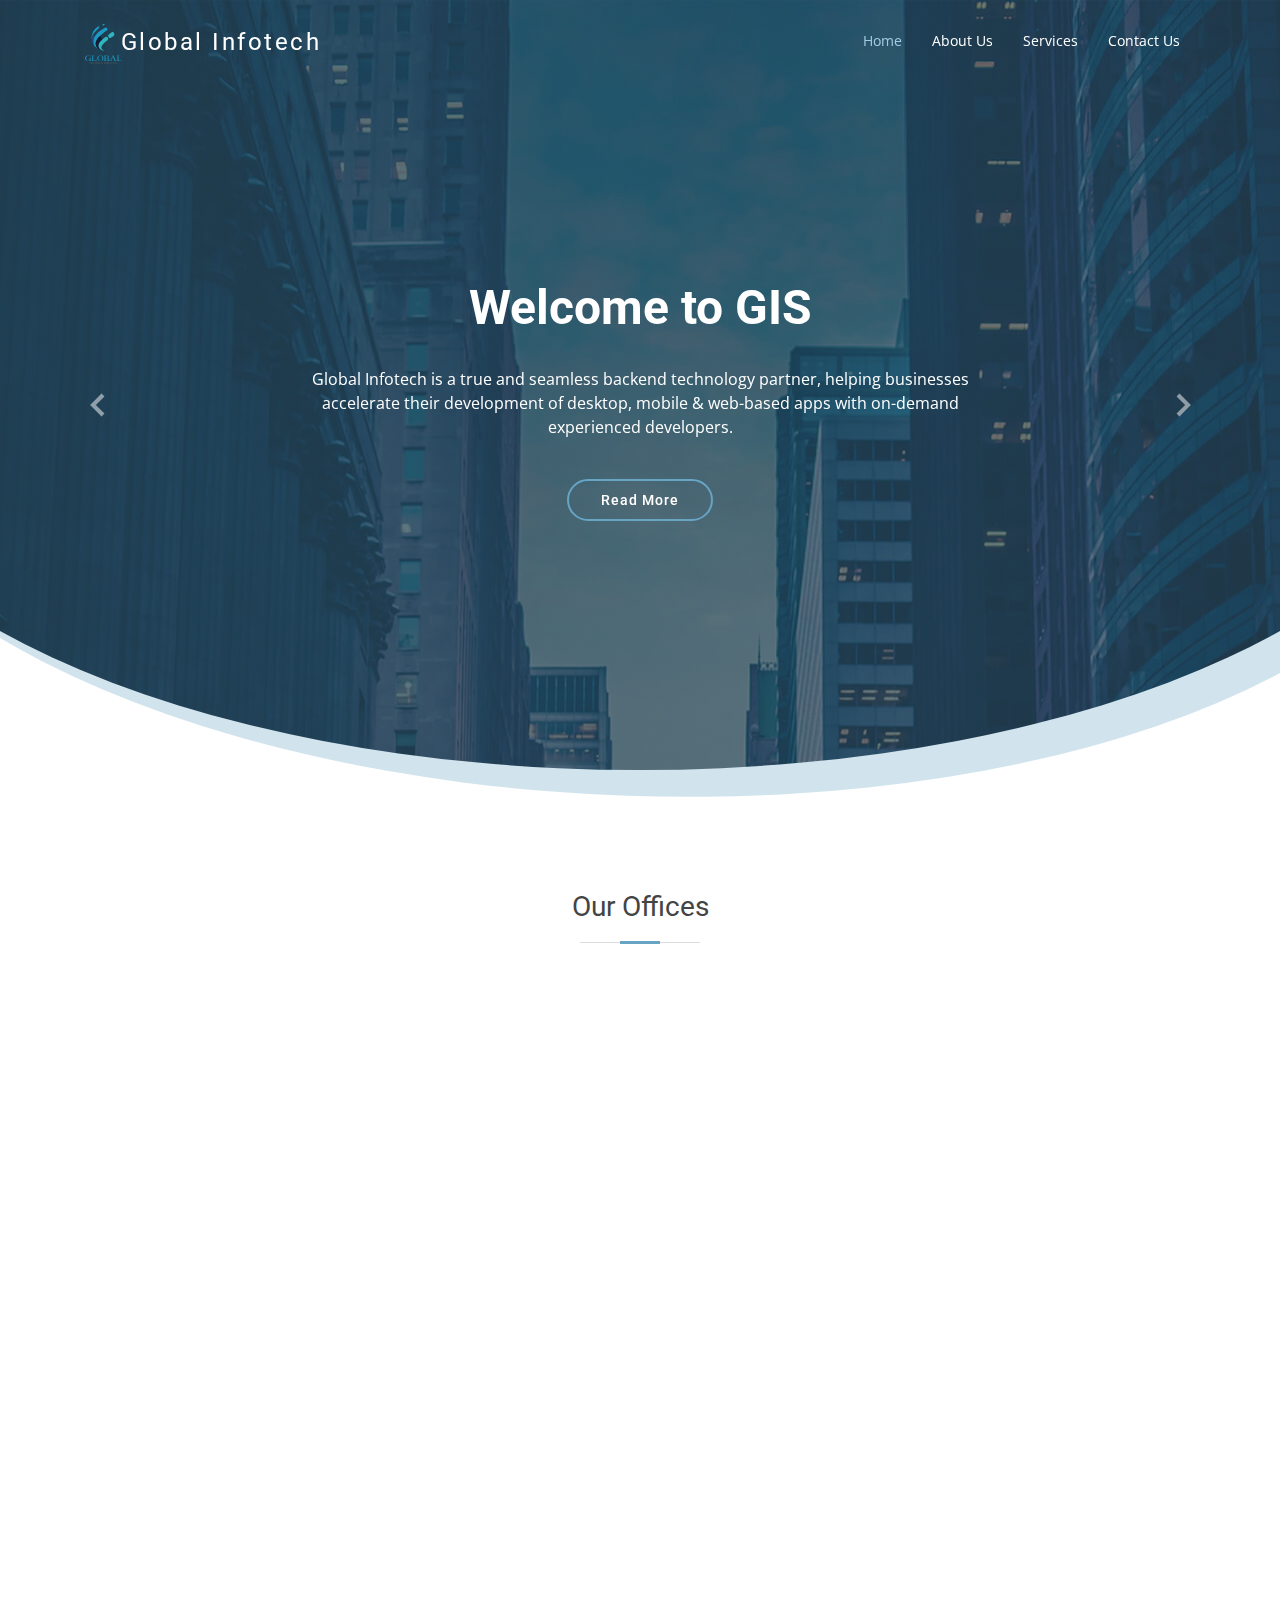
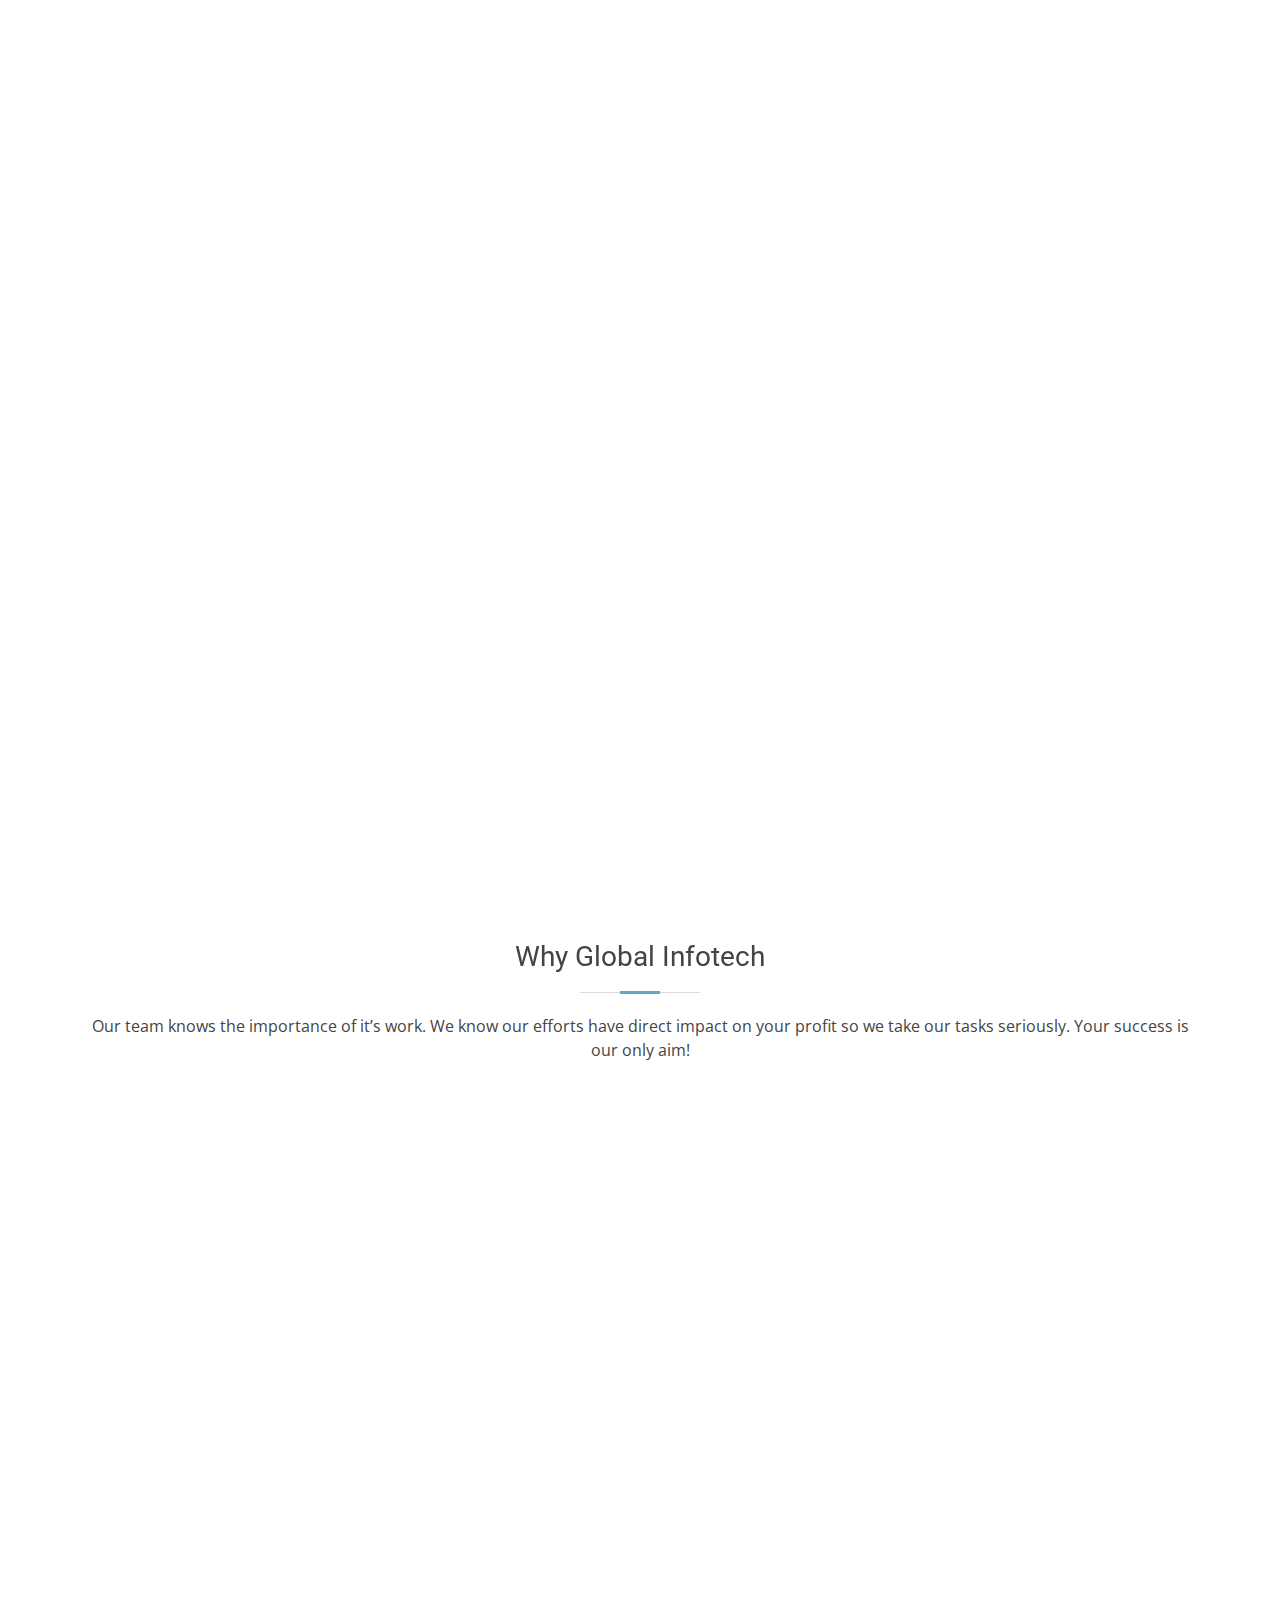
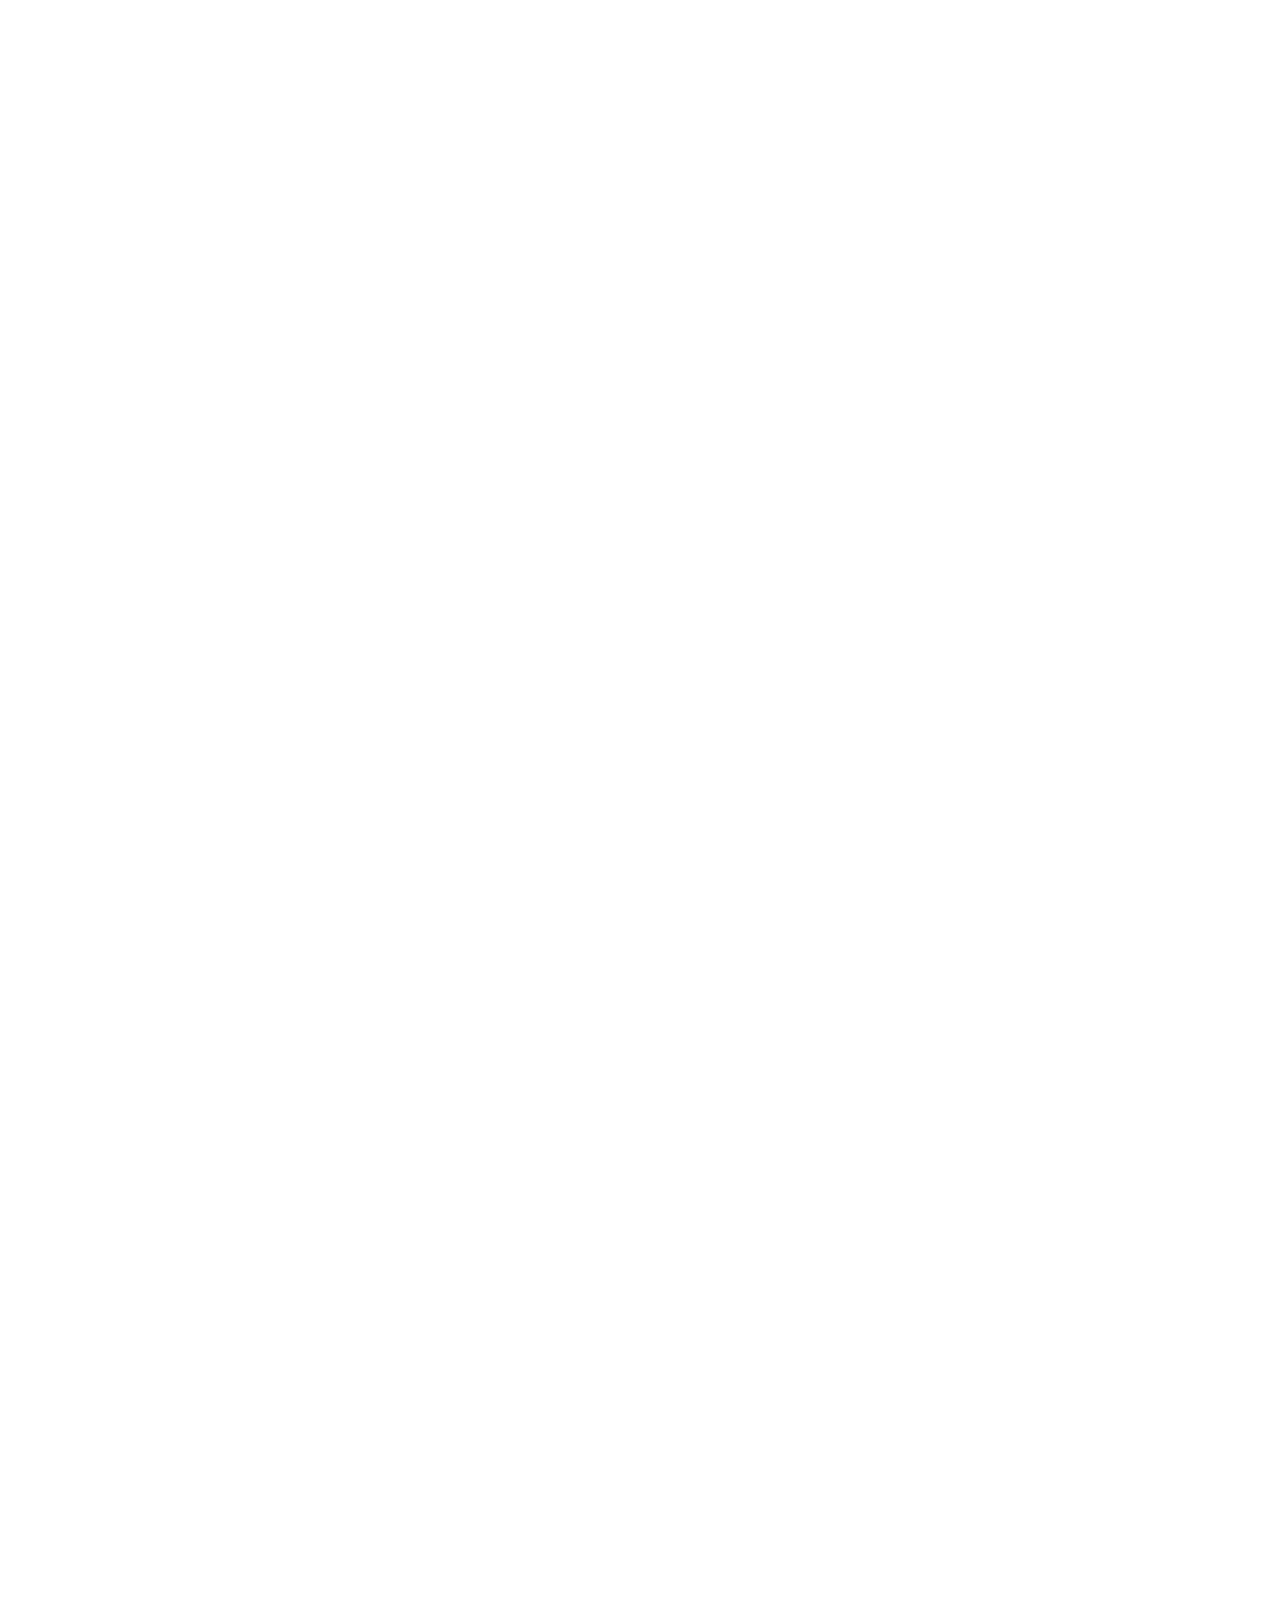
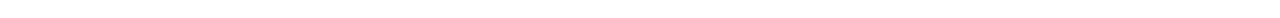
<file: index.html>
<!DOCTYPE html>
<html lang="en">

<head>
  <meta charset="utf-8">
  <meta content="width=device-width, initial-scale=1.0" name="viewport">

  <title>Global Infotech Services| Software and Appplication Specialist in Australia</title>
  <meta content="" name="descriptison">
  <meta content="" name="keywords">

  <!-- Favicons -->
  <link href="assets/img/favicon.png" rel="icon">
  <link href="assets/img/apple-touch-icon.png" rel="apple-touch-icon">

  <!-- Google Fonts -->
  <link
    href="https://fonts.googleapis.com/css?family=Open+Sans:300,300i,400,400i,600,600i,700,700i|Roboto:300,300i,400,400i,500,500i,700,700i&display=swap"
    rel="stylesheet">

  <!-- Vendor CSS Files -->
  <link href="assets/vendor/bootstrap/css/bootstrap.min.css" rel="stylesheet">
  <link href="assets/vendor/animate.css/animate.min.css" rel="stylesheet">
  <link href="assets/vendor/icofont/icofont.min.css" rel="stylesheet">
  <link href="assets/vendor/boxicons/css/boxicons.min.css" rel="stylesheet">
  <link href="assets/vendor/venobox/venobox.css" rel="stylesheet">
  <link href="assets/vendor/owl.carousel/assets/owl.carousel.min.css" rel="stylesheet">
  <link href="assets/vendor/aos/aos.css" rel="stylesheet">

  <!-- Template Main CSS File -->
  <link href="assets/css/style.css" rel="stylesheet">

  <!-- =======================================================
  * Template Name: Moderna - v2.1.0
  * Template URL: https://bootstrapmade.com/free-bootstrap-template-corporate-moderna/
  * Author: BootstrapMade.com
  * License: https://bootstrapmade.com/license/
  ======================================================== -->
</head>

<body>

  <!-- ======= Header ======= -->
  <header id="header" class="fixed-top header-transparent">
    <div class="container">

      <div class="logo float-left">
        <h1 class="text-light"><img src="assets/img/4.svg" class="img-fluid" alt=""><a href="index.html"><span>Global
              Infotech</span></a></h1>
        <!-- Uncomment below if you prefer to use an image logo -->
        <!-- <a href="index.html"><img src="assets/img/logo.png" alt="" class="img-fluid"></a>-->
      </div>

      <nav class="nav-menu float-right d-none d-lg-block">
        <ul>
          <li class="active"><a href="index.html">Home</a></li>
          <li><a href="about.html">About Us</a></li>
          <li><a href="services.html">Services</a></li>
          <!-- <li><a href="portfolio.html">Portfolio</a></li> -->
          <!-- <li><a href="team.html">Team</a></li> -->
          <!-- <li><a href="blog.html">Blog</a></li> -->
          <!-- <li class="drop-down"><a href="">Drop Down</a>
            <ul>
              <li><a href="#">Drop Down 1</a></li>
              <li class="drop-down"><a href="#">Drop Down 2</a>
                <ul>
                  <li><a href="#">Deep Drop Down 1</a></li>
                  <li><a href="#">Deep Drop Down 2</a></li>
                  <li><a href="#">Deep Drop Down 3</a></li>
                  <li><a href="#">Deep Drop Down 4</a></li>
                  <li><a href="#">Deep Drop Down 5</a></li>
                </ul>
              </li>
              <li><a href="#">Drop Down 3</a></li>
              <li><a href="#">Drop Down 4</a></li>
              <li><a href="#">Drop Down 5</a></li>
            </ul>
          </li> -->
          <li><a href="contact.html">Contact Us</a></li>
        </ul>
      </nav><!-- .nav-menu -->

    </div>
  </header><!-- End Header -->

  <!-- ======= Hero Section ======= -->
  <section id="hero" class="d-flex justify-cntent-center align-items-center">
    <div id="heroCarousel" class="container carousel carousel-fade" data-ride="carousel">

      <!-- Slide 1 -->
      <div class="carousel-item active">
        <div class="carousel-container">
          <h2 class="animate__animated animate__fadeInDown">Welcome to <span>GIS</span></h2>
          <p class="animate__animated animate__fadeInUp">Global Infotech is a true and seamless backend technology
            partner, helping businesses accelerate their development of desktop, mobile & web-based apps with on-demand
            experienced developers.</p>
          <a href="about.html" class="btn-get-started animate__animated animate__fadeInUp">Read More</a>
        </div>
      </div>

      <!-- Slide 2 -->
      <div class="carousel-item">
        <div class="carousel-container">
          <h2 class="animate__animated animate__fadeInDown">Global Infotech Australia</h2>
          <p class="animate__animated animate__fadeInUp">Global Infotech Services have offices in VIC, NSW, NT, WA and
            QLD. Global infotech started its operations in Australia in a small home office in Melbourne. Now GIS have
            100+ regular clients and five offices in Australia</p>
          <a href="about.html" class="btn-get-started animate__animated animate__fadeInUp">Read More</a>
        </div>
      </div>

      <!-- Slide 3 -->
      <div class="carousel-item">
        <div class="carousel-container">
          <h2 class="animate__animated animate__fadeInDown">Global Infotech India</h2>
          <p class="animate__animated animate__fadeInUp">Started in 2010 with a vision to be a quality one-stop
            solutions company. Today, we are proud to be a end to end trusted Software services partner for companies
            globally across North America, Australia, UK, Europe and South-East Asia. </p>
          <a href="about.html" class="btn-get-started animate__animated animate__fadeInUp">Read More</a>
        </div>
      </div>

      <a class="carousel-control-prev" href="#heroCarousel" role="button" data-slide="prev">
        <span class="carousel-control-prev-icon bx bx-chevron-left" aria-hidden="true"></span>
        <span class="sr-only">Previous</span>
      </a>

      <a class="carousel-control-next" href="#heroCarousel" role="button" data-slide="next">
        <span class="carousel-control-next-icon bx bx-chevron-right" aria-hidden="true"></span>
        <span class="sr-only">Next</span>
      </a>

    </div>
  </section><!-- End Hero -->

  <main id="main">

    <!-- ======= Services Section ======= -->
    <div class="section-title">
      <h2>Our Offices</h2>
    </div>


    <section class="services">
      <div class="container">
        <div class="row">
          <div class="col-md-6 col-lg-3 d-flex justify-content-center justify-content-lg-between" data-aos="fade-up"
            data-aos-delay="100">
            <div class="icon-box icon-box-cyan">
              <div class="icon"><i class="bx bx-buildings"></i></div>
              <h4 class="title"><a href="contact.html">Bendigo (VIC)</a></h4>
              <p>27 Killians Walk
                <br>
                Bendigo VIC 3550<br>
                Australia <br><br>
                <strong>Phone:</strong> (+61) 02 8003 4497<br>
                <strong>HQ</strong>: 1800-97-97-44<br>
              </p>
              <p class="description"></p>
            </div>
          </div>

          <div class="col-md-6 col-lg-3 d-flex justify-content-center justify-content-lg-between" data-aos="fade-up"
            data-aos-delay="100">
            <div class="icon-box icon-box-cyan">
              <div class="icon"><i class="bx bx-building"></i></div>
              <h4 class="title"><a href="contact.html">Wollongong (NSW)</a></h4>
              <p> U 119, 1 Burelli St
                <br>
                Wollongong NSW<br>
                Australia <br><br>
                <strong>Phone:</strong> (+61) 02 8003 4497<br>
                <strong>HQ</strong>: 1800-97-97-44<br>
              </p>
              <!-- <p class="description">Our team will develop strategies to optimize your website and online presence. We help you in showcasing your best content to your customers so that the content and websites generates traffic from relevant search results.</p> -->
            </div>
          </div>

          <div class="col-md-6 col-lg-3 d-flex justify-content-center justify-content-lg-between" data-aos="fade-up"
            data-aos-delay="200">
            <div class="icon-box icon-box-green">
              <div class="icon"><i class="bx bx-building"></i></div>
              <h4 class="title"><a href="contact.html">Mississauga ON-CA</a></h4>
              <p> 4310 Sherwoodtowne Blvd
                <br>
                Mississauga ON<br>
                Canada <br><br>
                <strong>Phone:</strong> +1 (647) 570 4859<br>
                <strong>HQ</strong>: 1800-97-97-44<br>
              </p>
              <!-- <p class="description">We are one of the most economic iPhone and android App developers in India. We have provided many customized mobile Apps for clients in USA, Europe and Australia. Our application support payment options as well</p> -->
            </div>
          </div>

          <div class="col-md-6 col-lg-3 d-flex justify-content-center justify-content-lg-between" data-aos="fade-up"
            data-aos-delay="200">
            <div class="icon-box icon-box-blue">
              <div class="icon"><i class="bx bx-building"></i></div>
              <h4 class="title"><a href="contact.html">Gold Coast (QLD)</a></h4>
              <p> 1707, 56 Scarborough St
                <br>
                Southport QLD<br>
                Australia <br><br>
                <strong>Phone:</strong> (+61) 02 8003 4497<br>
                <strong>HQ</strong>: 1800-97-97-44<br>
              </p>
              <!-- <p class="description">We have worked on various Graphic & UI Design Projects for many companies, institutions, agencies, or Individuals. Graphically, we propose to embody and give life to your brand by carefully working on your visual identity </p> -->
            </div>
          </div>
          <div class="col-md-6 col-lg-3 d-flex justify-content-center justify-content-lg-betweenh" data-aos="fade-up"
            data-aos-delay="200">
            <div class="icon-box icon-box-blue">
              <div class="icon"><i class="bx bx-building"></i></div>
              <h4 class="title"><a href="contact.html">Perth (WA)</a></h4>
              <p> 10/76 Canning Hwy
                <br>
                Victoria Park WA<br>
                Australia <br><br>
                <strong>Phone:</strong> (+61) 02 8003 4497<br>
                <strong>HQ</strong>: 1800-97-97-44<br>
              </p>
              <!-- <p class="description">We are one of the most economic iPhone and android App developers in India. We have provided many customized mobile Apps for clients in USA, Europe and Australia. Our application support payment options as well</p> -->
            </div>
          </div>
          <div class="col-md-6 col-lg-3 d-flex justify-content-center justify-content-lg-between" data-aos="fade-up"
            data-aos-delay="200">
            <div class="icon-box icon-box-green">
              <div class="icon"><i class="bx bx-building"></i></div>
              <h4 class="title"><a href="contact.html">Newcastle (NSW)</a></h4>
              <p> U 2, 97 Hannell St
                <br>
                Wickham NSW<br>
                Australia <br><br>
                <strong>Phone:</strong>(+61) 02 8003 4497 <br>
                <strong>HQ</strong>: 1800-97-97-44<br>
              </p>
              <!-- <p class="description">We are one of the most economic iPhone and android App developers in India. We have provided many customized mobile Apps for clients in USA, Europe and Australia. Our application support payment options as well</p> -->
            </div>
          </div>
          <div class="col-md-6 col-lg-3 d-flex justify-content-center justify-content-lg-between" data-aos="fade-up"
            data-aos-delay="200">
            <div class="icon-box icon-box-pink">
              <div class="icon"><i class="bx bx-building"></i></div>
              <h4 class="title"><a href="contact.html">Berri (SA)</a></h4>
              <p> U 2/3, 12 Denny St
                <br>
                Berri SA<br>
                Australia <br><br>
                <strong>Phone:</strong>(+61) 02 8003 4497 <br>
                <strong>HQ</strong>: 1800-97-97-44<br>
              </p>

              <!-- <p class="description">We have worked on various Graphic & UI Design Projects for many companies, institutions, agencies, or Individuals. Graphically, we propose to embody and give life to your brand by carefully working on your visual identity </p> -->
            </div>
          </div>

          <div class="col-md-6 col-lg-3 d-flex justify-content-center justify-content-lg-between" data-aos="fade-up"
            data-aos-delay="200">
            <div class="icon-box icon-box-cyan">
              <div class="icon"><i class="bx bx-world"></i></div>
              <h4 class="title"><a href="contact.html">Yamunanagar (IND)</a></h4>
              <p> Level 1,159, Santpura Rd
                <br>
                Yamunanagar HR<br>
                India <br><br>
                <strong>Phone:</strong>01732-357651<br>
                <strong>HQ</strong>: 1800-97-97-44<br>
              </p>
              <!-- <p class="description">We have worked on various Graphic & UI Design Projects for many companies, institutions, agencies, or Individuals. Graphically, we propose to embody and give life to your brand by carefully working on your visual identity </p> -->
            </div>
          </div>



        </div>
      </div>
    </section><!-- End Services Section -->

    <!-- ======= Why Us Section ======= -->
    <section class="why-us section-bg" data-aos="fade-up" date-aos-delay="200">
      <div class="container">

        <div class="row">
          <div class="col-lg-6 video-box">
            <img src="assets/img/why-us.jpg" class="img-fluid" alt="">
            <!-- <a href="https://www.youtube.com/watch?v=jDDaplaOz7Q" class="venobox play-btn mb-4" data-vbtype="video" data-autoplay="true"></a> -->
          </div>

          <div class="col-lg-6 d-flex flex-column justify-content-center p-5">

            <div class="icon-box">
              <div class="icon"><i class="bx bx-fingerprint"></i></div>
              <h4 class="title"><a href="contact.html">DEDICATED 24X7 TEAM SUPPORT</a></h4>
              <p class="description">If you need day-night support for your product or have to cater to a cross
                geographic customer base across multiple timezones, you may hire our 24X7 team dedicatedly or opt for
                shared resources to reduce the costing. </p>
            </div>

            <div class="icon-box">
              <div class="icon"><i class="bx bx-gift"></i></div>
              <h4 class="title"><a href="services.html">FIXED TIME / FIXED COST MODEL</a></h4>
              <p class="description">We nurture your project as our own with clearly defined Milestones. Right from able
                design decisions, everything is managed inhouse and delivered client ready on the scheduled Timelines.
              </p>
            </div>

          </div>
        </div>

      </div>
    </section><!-- End Why Us Section -->

    <!-- ======= Features Section ======= -->
    <section class="features">
      <div class="container">

        <div class="section-title">
          <h2>Why Global Infotech </h2>
          <p>Our team knows the importance of it’s work. We know our efforts have direct impact on your profit so we
            take our tasks seriously. Your success is our only aim!

          </p>
        </div>

        <div class="row" data-aos="fade-up">
          <div class="col-md-5">
            <img src="assets/img/features-3.svg" class="img-fluid" alt="">
          </div>
          <div class="col-md-7 pt-5">
            <h3>Agile Management Method</h3>
            <p class="font-italic">It’s no secret that the Agile process is fast becoming the preferred way to manage
              projects. We use this method so that our team and clients can provide feedback as the project
              evolves—without holding the project up (because the feedback is part of the process).</p>
            <ul>
              <li><i class="icofont-check"></i>This fast and flexible process increases productivity.</li>
              <li><i class="icofont-check"></i> Agile helps teams and individuals effectively prioritize work and
                features.</li>
              <li><i class="icofont-check"></i> Empowers project teams to work creatively and effectively.</li>
            </ul>
          </div>
        </div>


        <div class="row" data-aos="fade-up">
          <div class="col-md-5 order-1 order-md-2">
            <img src="assets/img/features-2.svg" class="img-fluid" alt="">
          </div>
          <div class="col-md-7 pt-5 order-2 order-md-1">
            <h3>Market Research</h3>
            <p class="font-italic">
              We appreciate that every client and study is unique, but it helps to know that we’re familiar with your
              markets. Unlike some agencies, that means we can “hit the ground running” with potential solutions right
              away, without having to be briefed on the basics of your industry. Enterprise technology decisions are
              often complex, long-term purchase processes with many stakeholders influencing and shaping them. We can
              help you to better understand the purchasing unit, the decision-makers and influencers to optimize your
              sales and marketing efforts.
            </p>
            <!-- <p>
              Ullamco laboris nisi ut aliquip ex ea commodo consequat. Duis aute irure dolor in reprehenderit in voluptate
              velit esse cillum dolore eu fugiat nulla pariatur. Excepteur sint occaecat cupidatat non proident, sunt in
              culpa qui officia deserunt mollit anim id est laborum
            </p> -->
          </div>
        </div>
        <div class="row" data-aos="fade-up">
          <div class="col-md-5">
            <img src="assets/img/features-1.svg" class="img-fluid" alt="">
          </div>
          <div class="col-md-7 pt-4">
            <h3>Staff Augmentation</h3>
            <p class="font-italic">
              We have our expert team members who have been dedicatedly working on client products for several years
              now. This clearly envisages their level of technical expertise, good communication and highly cordial
              relations maintained. This Per Resource model can be chosen if the customer directly wishes to plan and
              manage the work done and track ultimate deliverables. There are options of choosing junior to senior
              designers, developers, even quality experts as per your niche requirements. The chosen resources are
              directly managed by with our support as needed.
            </p>
            <!-- <ul> -->
            <!-- <li><i class="icofont-check"></i> Ullamco laboris nisi ut aliquip ex ea commodo consequat.</li> -->
            <!-- <li><i class="icofont-check"></i> Duis aute irure dolor in reprehenderit in voluptate velit.</li> -->
            <!-- </ul> -->
          </div>
        </div>


        <div class="row" data-aos="fade-up">
          <div class="col-md-5 order-1 order-md-2">
            <img src="assets/img/features-4.svg" class="img-fluid" alt="">
          </div>
          <div class="col-md-7 pt-5 order-2 order-md-1">
            <h3>Project Delivery</h3>
            <p class="font-italic">
              A well-managed IT project makes all the difference in achieving success. We’ve got the experience,
              expertise and process to make sure you succeed. We know that all businesses are different, which is why we
              can help you with all (or a selection of) stages of the IT project lifecycle.

              From feasibility through to delivery, final support and everything in between. We can either take full
              ownership of the project, or work with you and your team to provide our specialist knowledge and skills.
            </p>
            <!-- <p>
              Ullamco laboris nisi ut aliquip ex ea commodo consequat. Duis aute irure dolor in reprehenderit in voluptate
              velit esse cillum dolore eu fugiat nulla pariatur. Excepteur sint occaecat cupidatat non proident, sunt in
              culpa qui officia deserunt mollit anim id est laborum
            </p> -->
          </div>
        </div>

      </div>
    </section><!-- End Features Section -->

  </main><!-- End #main -->

  <!-- ======= Footer ======= -->
  <footer id="footer" data-aos="fade-up" data-aos-easing="ease-in-out" data-aos-duration="500">

    <!-- <div class="footer-newsletter">
      <div class="container">
        <div class="row">
          <div class="col-lg-6">
            <h4>Our Newsletter</h4>
            <p>Discover more ways we can help your business with strategic services</p>
          </div>
          <div class="col-lg-6">
            <form action="" method="post">
              <input type="email" name="email"><input type="submit" value="Subscribe">
            </form>
          </div>
        </div>
      </div>
    </div> -->

    <div class="footer-top">
      <div class="container">
        <div class="row">

          <!-- <div class="col-lg-3 col-md-6 footer-links"> -->
          <!-- <h4>Useful Links</h4> -->
          <!-- <ul> -->
          <!-- <li><i class="bx bx-chevron-right"></i> <a href="#">Home</a></li>
              <li><i class="bx bx-chevron-right"></i> <a href="#">About us</a></li>
              <li><i class="bx bx-chevron-right"></i> <a href="#">Services</a></li>
              <li><i class="bx bx-chevron-right"></i> <a href="#">Terms of service</a></li>
              <li><i class="bx bx-chevron-right"></i> <a href="#">Privacy policy</a></li> -->
          <!-- </ul> -->
          <!-- </div> -->

          <div class="col-lg-3 col-md-6 footer-links">
            <h4>Our Services</h4>
            <ul>
              <li><i class="bx bx-chevron-right"></i> <a href="services.html">Web Design</a></li>
              <li><i class="bx bx-chevron-right"></i> <a href="services.html">Web Development</a></li>
              <li><i class="bx bx-chevron-right"></i> <a href="services.html">IT Consultancy</a></li>
              <li><i class="bx bx-chevron-right"></i> <a href="services.html">Mobile App Development</a></li>
              <li><i class="bx bx-chevron-right"></i> <a href="services.html">SEO & Digital Marketing</a></li>
            </ul>
          </div>

          <div class="col-lg-3 col-md-6 footer-contact">
            <h4>Contact Us</h4>
            <p>HQ 27 Killians Walk, <br>Bendigo VIC 3550
               Australia<br><br>
              <strong></strong> Info@gisaus.com<br>
              <strong></strong> sales@gisaus.com<br>
              <strong></strong> (+61) 02 8003 4497<br>
              <strong></strong> Toll Free 1800-97-97-44<br>
            </p>

          </div>

          <div class="col-lg-3 col-md-6 footer-info">
            <h3>About Global Infotech</h3>
            <p>Global Infotech Services is an expert SEO and Software Development Company, based in India and Australia
            </p>
            <div class="social-links mt-3">
              <!-- <a href="#" class="twitter"><i class="bx bxl-twitter"></i></a> -->
              <a href="https://www.facebook.com/gisaus.com.au/" target="_blank" class="facebook"><i
                  class="bx bxl-facebook"></i></a>
              <a href="#" class="whatsapp"><i class="bx bxl-whatsapp"></i></a>
              <a href="https://www.linkedin.com/company/65872257/admin/" target="_blank" class="linkedin"><i
                  class="bx bxl-linkedin"></i></a>
            </div>
          </div>

        </div>
      </div>
    </div>

    <div class="container">
      <div class="copyright">
        &copy; Copyright 2022-2023 <strong><span>Global Infotech Services</span></strong>.
      </div>
      <div class="credits">
        <!-- All the links in the footer should remain intact. -->
        <!-- You can delete the links only if you purchased the pro version. -->
        <!-- Licensing information: https://bootstrapmade.com/license/ -->
        <!-- Purchase the pro version with working PHP/AJAX contact form: https://bootstrapmade.com/free-bootstrap-template-corporate-moderna/ -->
        ABN: 26 637 493 853 | Designed by <a href="https://gisaus.com/"">Global Infotech Australia</a>
      </div>
    </div>
  </footer><!-- End Footer -->

  <a href=" #" class="back-to-top"><i class="icofont-simple-up"></i></a>

        <!-- Vendor JS Files -->
        <script src="assets/vendor/jquery/jquery.min.js"></script>
        <script src="assets/vendor/bootstrap/js/bootstrap.bundle.min.js"></script>
        <script src="assets/vendor/jquery.easing/jquery.easing.min.js"></script>
        <script src="assets/vendor/php-email-form/validate.js"></script>
        <script src="assets/vendor/venobox/venobox.min.js"></script>
        <script src="assets/vendor/waypoints/jquery.waypoints.min.js"></script>
        <script src="assets/vendor/counterup/counterup.min.js"></script>
        <script src="assets/vendor/owl.carousel/owl.carousel.min.js"></script>
        <script src="assets/vendor/isotope-layout/isotope.pkgd.min.js"></script>
        <script src="assets/vendor/aos/aos.js"></script>

        <!-- Template Main JS File -->
        <script src="assets/js/main.js"></script>

</body>

</html>
</file>
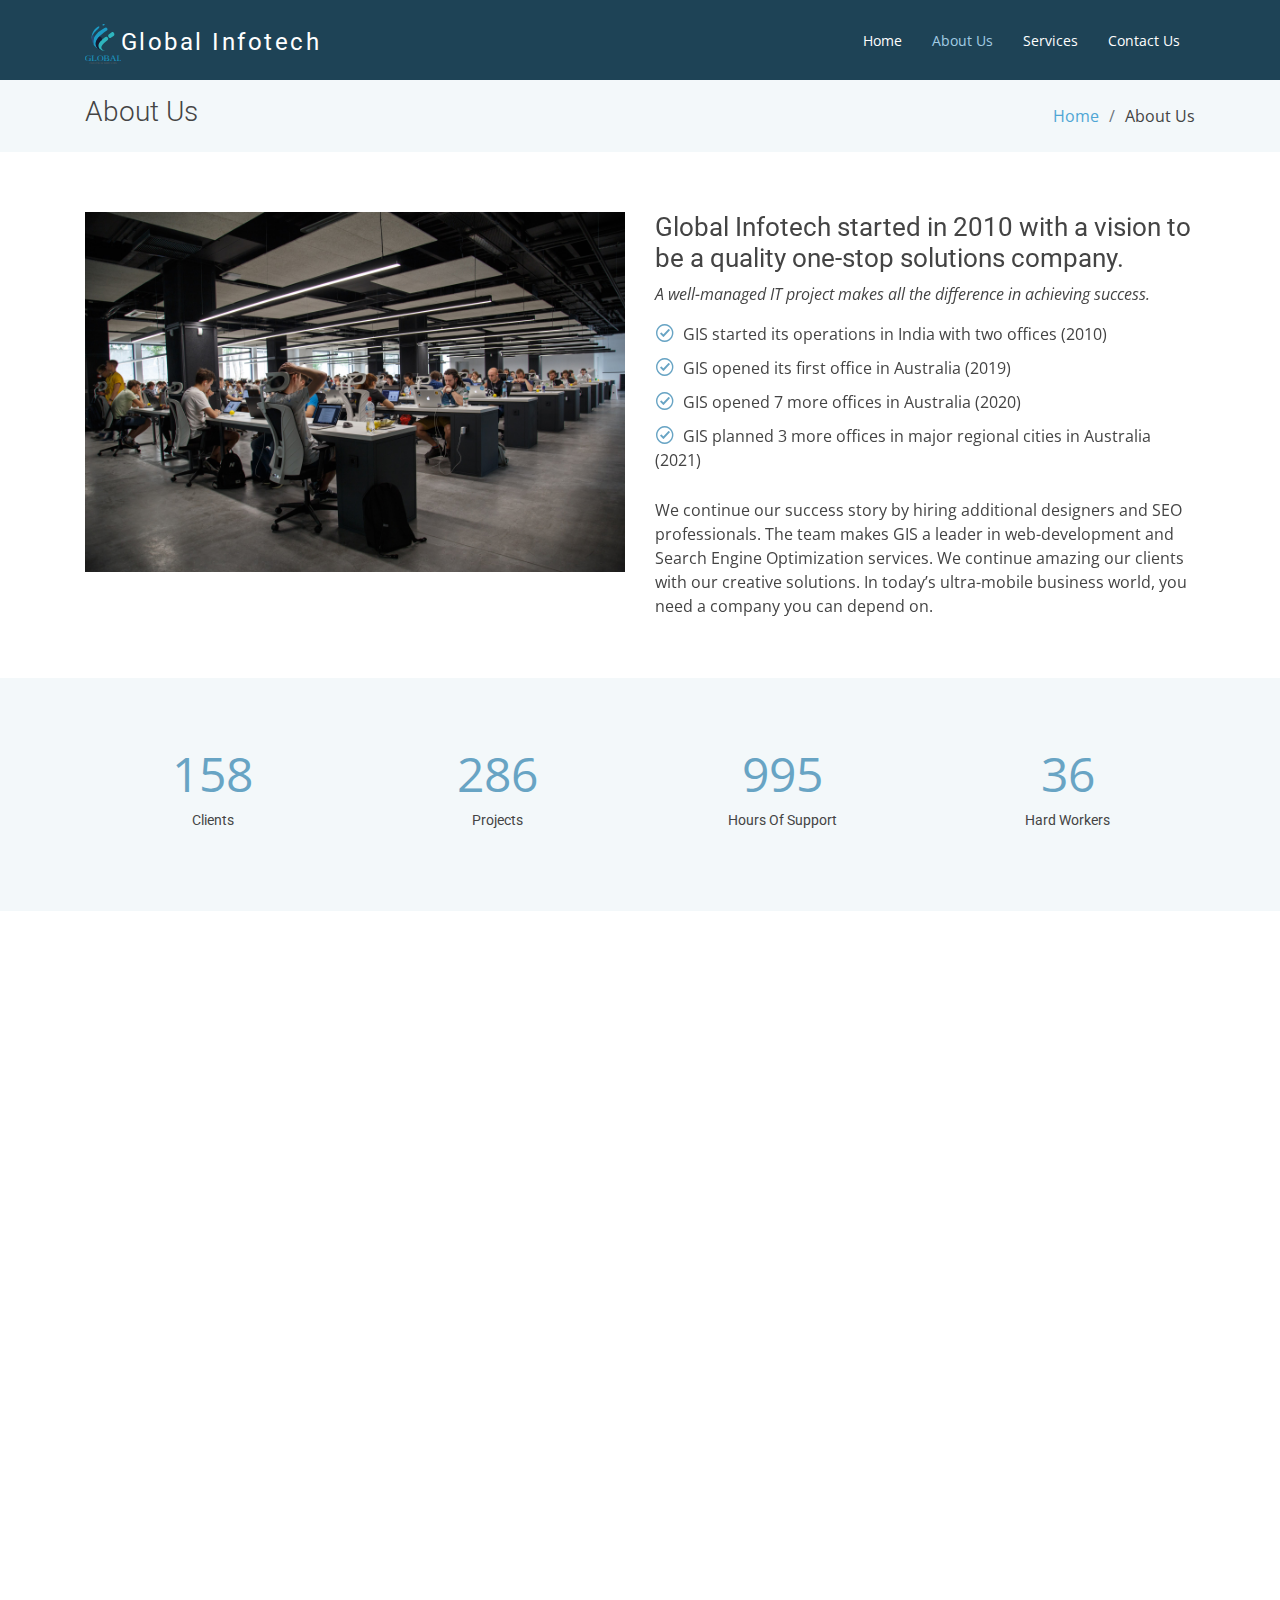
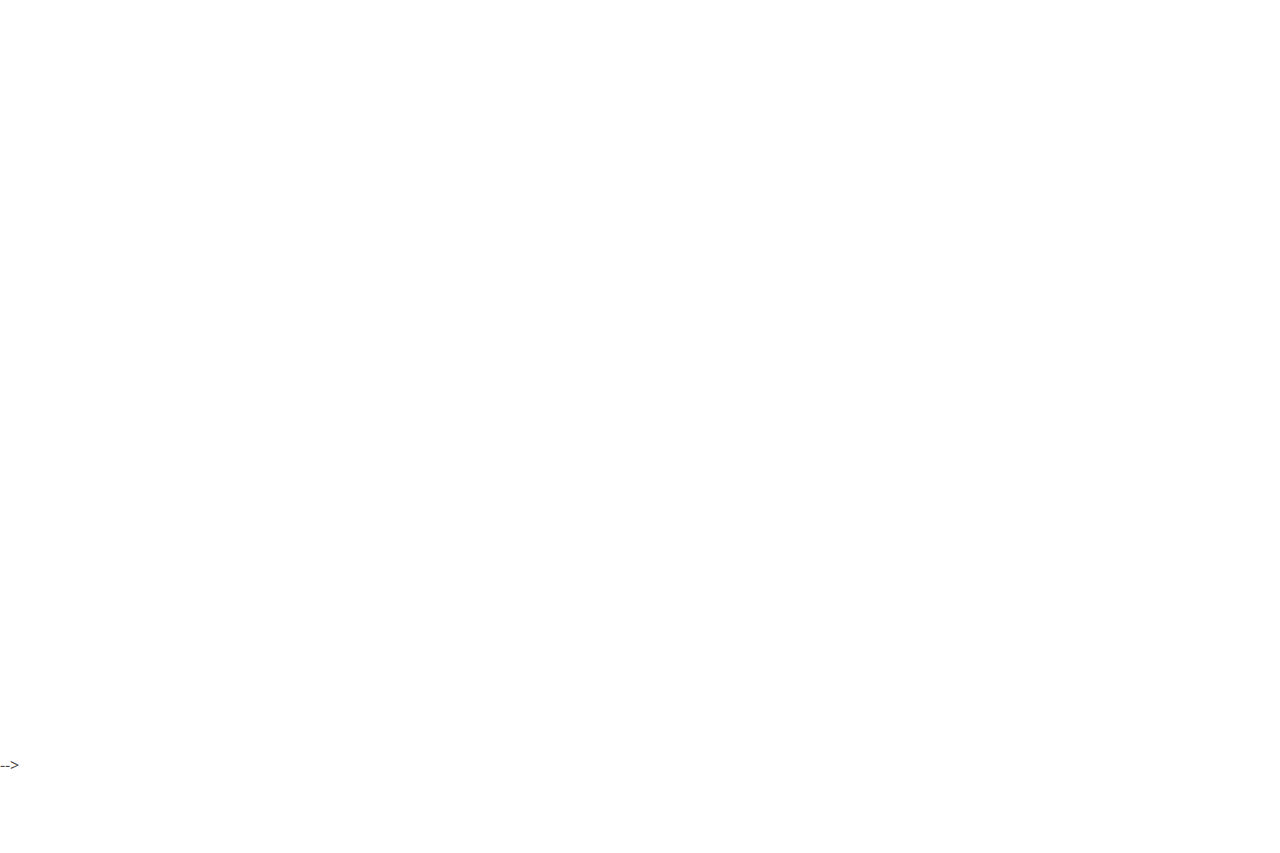
<file: about.html>
<!DOCTYPE html>
<html lang="en">

<head>
  <meta charset="utf-8">
  <meta content="width=device-width, initial-scale=1.0" name="viewport">

  <title>Welcome to Global Infotech Service | Software and Appplication specialist</title>
  <meta content="" name="descriptison">
  <meta content="" name="keywords">

  <!-- Favicons -->
  <link href="assets/img/favicon.png" rel="icon">
  <link href="assets/img/apple-touch-icon.png" rel="apple-touch-icon">

  <!-- Google Fonts -->
  <link href="https://fonts.googleapis.com/css?family=Open+Sans:300,300i,400,400i,600,600i,700,700i|Roboto:300,300i,400,400i,500,500i,700,700i&display=swap" rel="stylesheet">

  <!-- Vendor CSS Files -->
  <link href="assets/vendor/bootstrap/css/bootstrap.min.css" rel="stylesheet">
  <link href="assets/vendor/animate.css/animate.min.css" rel="stylesheet">
  <link href="assets/vendor/icofont/icofont.min.css" rel="stylesheet">
  <link href="assets/vendor/boxicons/css/boxicons.min.css" rel="stylesheet">
  <link href="assets/vendor/venobox/venobox.css" rel="stylesheet">
  <link href="assets/vendor/owl.carousel/assets/owl.carousel.min.css" rel="stylesheet">
  <link href="assets/vendor/aos/aos.css" rel="stylesheet">

  <!-- Template Main CSS File -->
  <link href="assets/css/style.css" rel="stylesheet">

  <!-- =======================================================
  * Template Name: Moderna - v2.1.0
  * Template URL: https://bootstrapmade.com/free-bootstrap-template-corporate-moderna/
  * Author: BootstrapMade.com
  * License: https://bootstrapmade.com/license/
  ======================================================== -->
</head>

<body>

  <!-- ======= Header ======= -->
  <header id="header" class="fixed-top ">
    <div class="container">

      <div class="logo float-left">
        <h1 class="text-light"><img src="assets/img/4.svg" class="img-fluid" alt=""><a href="index.html"><span>Global Infotech</span></a></h1>
        <!-- Uncomment below if you prefer to use an image logo -->
        <!-- <a href="index.html"><img src="assets/img/logo.png" alt="" class="img-fluid"></a>-->
      </div>

      <nav class="nav-menu float-right d-none d-lg-block">
        <ul>
          <li><a href="index.html">Home</a></li>
          <li class="active"><a href="about.html">About Us</a></li>
          <li><a href="services.html">Services</a></li>
          <!-- <li><a href="portfolio.html">Portfolio</a></li> -->
          <!-- <li><a href="team.html">Team</a></li> -->
          <!-- <li><a href="blog.html">Blog</a></li> -->
          <!-- <li class="drop-down"><a href="">Drop Down</a>
            <ul>
              <li><a href="#">Drop Down 1</a></li>
              <li class="drop-down"><a href="#">Drop Down 2</a>
                <ul>
                  <li><a href="#">Deep Drop Down 1</a></li>
                  <li><a href="#">Deep Drop Down 2</a></li>
                  <li><a href="#">Deep Drop Down 3</a></li>
                  <li><a href="#">Deep Drop Down 4</a></li>
                  <li><a href="#">Deep Drop Down 5</a></li>
                </ul>
              </li>
              <li><a href="#">Drop Down 3</a></li>
              <li><a href="#">Drop Down 4</a></li>
              <li><a href="#">Drop Down 5</a></li>
            </ul>
          </li> -->
          <li><a href="contact.html">Contact Us</a></li>
        </ul>
      </nav><!-- .nav-menu -->

    </div>
  </header><!-- End Header -->

  <main id="main">

    <!-- ======= About Us Section ======= -->
    <section class="breadcrumbs">
      <div class="container">

        <div class="d-flex justify-content-between align-items-center">
          <h2>About Us</h2>
          <ol>
            <li><a href="index.html">Home</a></li>
            <li>About Us</li>
          </ol>
        </div>

      </div>
    </section><!-- End About Us Section -->

    <!-- ======= About Section ======= -->
    <section class="about" data-aos="fade-up">
      <div class="container">

        <div class="row">
          <div class="col-lg-6">
            <img src="assets/img/about.jpg" class="img-fluid" alt="">
          </div>
          <div class="col-lg-6 pt-4 pt-lg-0">
            <h3>Global Infotech started in 2010 with a vision to be a quality one-stop solutions company.</h3>
            <p class="font-italic">
              A well-managed IT project makes all the difference in achieving success. 
            </p>
            <ul>
              <li><i class="icofont-check-circled"></i> GIS started its operations in India with two offices (2010)</li>
              <li><i class="icofont-check-circled"></i> GIS opened its first office in Australia (2019)</li>
              <li><i class="icofont-check-circled"></i> GIS opened 7 more offices in Australia (2020)</li>
              <li><i class="icofont-check-circled"></i> GIS planned 3 more offices in major regional cities in Australia (2021)</li>
            </ul>
            <p>
              We continue our success story by hiring additional designers and SEO professionals. The team makes GIS a leader in web-development and Search Engine Optimization services.
              We continue amazing our clients with our creative solutions. In today’s ultra-mobile business world, you need a company you can depend on. 
              <!-- GetPromoted will work with you as your digital partner and we will help you excel in the market. -->
            </p>
          </div>
        </div>

      </div>
    </section><!-- End About Section -->

    <!-- ======= Facts Section ======= -->
    <section class="facts section-bg" data-aos="fade-up">
      <div class="container">

        <div class="row counters">

          <div class="col-lg-3 col-6 text-center">
            <span data-toggle="counter-up">232</span>
            <p>Clients</p>
          </div>

          <div class="col-lg-3 col-6 text-center">
            <span data-toggle="counter-up">421</span>
            <p>Projects</p>
          </div>

          <div class="col-lg-3 col-6 text-center">
            <span data-toggle="counter-up">1,463</span>
            <p>Hours Of Support</p>
          </div>

          <div class="col-lg-3 col-6 text-center">
            <span data-toggle="counter-up">54</span>
            <p>Hard Workers</p>
          </div>

        </div>

      </div>
    </section><!-- End Facts Section -->

    <!-- ======= Our Skills Section ======= -->
    <section class="skills" data-aos="fade-up">
      <div class="container">

        <div class="section-title">
          <h2>Experts in GIS</h2>
          <!-- <p>Magnam dolores commodi suscipit. Necessitatibus eius consequatur ex aliquid fuga eum quidem. Sit sint consectetur velit. Quisquam quos quisquam cupiditate. Et nemo qui impedit suscipit alias ea. Quia fugiat sit in iste officiis commodi quidem hic quas.</p> -->
        </div>

        <div class="skills-content">

          <div class="progress">
            <div class="progress-bar bg-success" role="progressbar" aria-valuenow="100" aria-valuemin="0" aria-valuemax="100">
              <span class="skill">Website Designing & Development <i class="val">18 Experts</i></span>
            </div>
          </div>

          <div class="progress">
            <div class="progress-bar bg-info" role="progressbar" aria-valuenow="90" aria-valuemin="0" aria-valuemax="100">
              <span class="skill">Mobile Apps Design & Development <i class="val">20 Experts</i></span>
            </div>
          </div>

          <div class="progress">
            <div class="progress-bar bg-warning" role="progressbar" aria-valuenow="80" aria-valuemin="0" aria-valuemax="100">
              <span class="skill">SEO & Digital Marketing<i class="val">10 Experts</i></span>
            </div>
          </div>

          <div class="progress">
            <div class="progress-bar bg-danger" role="progressbar" aria-valuenow="70" aria-valuemin="0" aria-valuemax="100">
              <span class="skill">CYBER SECURITY SOLUTIONS<i class="val">6 Experts</i></span>
            </div>
          </div>

        </div>

      </div>
    </section><!-- End Our Skills Section -->

    <!-- ======= Tetstimonials Section ======= -->
   

    
      <!-- /.container -->


  </div>
    <section class="testimonials" data-aos="fade-up">
      <!-- <!-- <div class="container"> -->
        

        <div class="section-title">
          <h2>Tetstimonials</h2>
          <!-- <p>Magnam dolores commodi suscipit. Necessitatibus eius consequatur ex aliquid fuga eum quidem. Sit sint consectetur velit. Quisquam quos quisquam cupiditate. Et nemo qui impedit suscipit alias ea. Quia fugiat sit in iste officiis commodi quidem hic quas.</p> -->
        </div>

        <div class="owl-carousel testimonials-carousel">

          <div class="testimonial-item">
            <img src="assets/img/testimonials/testimonials-1.jpg" class="testimonial-img" alt="">
            <h3>Hazel Watson</h3>
            <h4>Manager</h4>
            <p>
              <i class="bx bxs-quote-alt-left quote-icon-left"></i>
              Thanks GIS for great support on our project. They not only showed their commitment and hard work in our project, but also helped us take care of some points that got missed by us and did not belong to their scope. It is a great help if the objective is in making the service successful, instead of just completing the project. The experience working with Global Infotech is great. Thanks and please keep on the same service and accountability! 
              <i class="bx bxs-quote-alt-right quote-icon-right"></i>
            </p>
          </div>

          <div class="testimonial-item">
            <img src="assets/img/testimonials/testimonials-2.jpg" class="testimonial-img" alt="">
            <h3>Faridul Haque</h3>
            <h4>Director</h4>
            <p>GIS is driven by a passion to create and deliver on new ideas and that is reflected in their work. It is a team that strives for excellence and is open to experimenting and creating new trends in the business. Our work relationship has been productive and we have collectively been able to achieve great results. I wish Team Global Infotech more triumphs in future. <i class="bx bxs-quote-alt-left quote-icon-left"></i>
              
              <i class="bx bxs-quote-alt-right quote-icon-right"></i>
            </p>
          </div>

          <div class="testimonial-item">
            <img src="assets/img/testimonials/testimonials-3.jpg" class="testimonial-img" alt="">
            <h3>Jim Fotopolis</h3>
            <h4>Workshop Owner</h4>
            <p>Global Infotech has done a great job taking our company’s idea and developing a website as per our niche specifications. The team is technically strong and creative. I will not hesitate to recommend them.              <i class="bx bxs-quote-alt-left quote-icon-left"></i>
              
              <i class="bx bxs-quote-alt-right quote-icon-right"></i>
            </p>
          </div>

          <div class="testimonial-item">
            <img src="assets/img/testimonials/testimonials-4.jpg" class="testimonial-img" alt="">
            <h3>Deepu Sharma</h3>
            <h4>Company Owner</h4>
            <p>We have been working with GIS team for over 2 years now. I must say we have a come a long way together and GIS has done a wonderful job. At the beginning, GIS went into details for our requirements and came up with lot of important questions and this really helped us figure out a number of gaps in our requirements. GIS has been very flexible to deal with our ad-hoc requests, which was an extremely important factor for us while developing a complex product. I definitely see GIS as a long-term IT partner for us.
              <i class="bx bxs-quote-alt-left quote-icon-left"></i>
              
              <i class="bx bxs-quote-alt-right quote-icon-right"></i>
            </p>
          </div>

          <div class="testimonial-item">
            <img src="assets/img/testimonials/testimonials-5.jpg" class="testimonial-img" alt="">
            <h3>Lucky Dhindsa</h3>
            <h4>Company Owner</h4>
            <p>Our cooperation on iOS and Android APP with GIS couldn’t have gone smoother. The GIS team had detailed questions and feedback after we had presented our APP concepts and framework. GIS's attention to detail helped to sharply define the project and its workflow, resulting in accurate and speedy deliverables. We look forward to cooperating with GIS again 
              <i class="bx bxs-quote-alt-left quote-icon-left"></i>
              
              <i class="bx bxs-quote-alt-right quote-icon-right"></i>
            </p>
          </div>

        </div>

      </div>
    </section><!-- End Ttstimonials Section -->

  </main><!-- End #main -->

  <!-- ======= Footer ======= -->
  <footer id="footer" data-aos="fade-up" data-aos-easing="ease-in-out" data-aos-duration="500">

    <!-- <div class="footer-newsletter">
      <div class="container">
        <div class="row">
          <div class="col-lg-6">
            <h4>Our Newsletter</h4>
            <p>Discover more ways we can help your business with strategic services</p>
          </div>
          <div class="col-lg-6">
            <form action="" method="post">
              <input type="email" name="email"><input type="submit" value="Subscribe">
            </form>
          </div>
        </div>
      </div>
    </div> -->
    <div class="footer-top">
      <div class="container">
        <div class="row">

          <!-- <div class="col-lg-3 col-md-6 footer-links"> -->
            <!-- <h4>Useful Links</h4> -->
            <!-- <ul> -->
              <!-- <li><i class="bx bx-chevron-right"></i> <a href="#">Home</a></li>
              <li><i class="bx bx-chevron-right"></i> <a href="#">About us</a></li>
              <li><i class="bx bx-chevron-right"></i> <a href="#">Services</a></li>
              <li><i class="bx bx-chevron-right"></i> <a href="#">Terms of service</a></li>
              <li><i class="bx bx-chevron-right"></i> <a href="#">Privacy policy</a></li> -->
            <!-- </ul> -->
          <!-- </div> -->

          <div class="col-lg-3 col-md-6 footer-links">
            <h4>Our Services</h4>
            <ul>
              <li><i class="bx bx-chevron-right"></i> <a href="services.html">Web Design</a></li>
              <li><i class="bx bx-chevron-right"></i> <a href="services.html">Web Development</a></li>
              <li><i class="bx bx-chevron-right"></i> <a href="services.html">IT Consultancy</a></li>
              <li><i class="bx bx-chevron-right"></i> <a href="services.html">Mobile App Development</a></li>
              <li><i class="bx bx-chevron-right"></i> <a href="services.html">SEO & Digital Marketing</a></li>
            </ul>
          </div>

          <div class="col-lg-3 col-md-6 footer-contact">
            <h4>Contact Us</h4>
            <p>HQ 27 Killians Walk, <br>Bendigo VIC 3550
              Australia<br><br>
              <strong></strong> Info@gisaus.com<br>
              <strong></strong> sales@gisaus.com<br>
              <strong></strong> (+61) 02 8003 4497<br>
              <strong></strong> Toll Free 1800-97-97-44<br>
            </p>

          </div>

          <div class="col-lg-3 col-md-6 footer-info">
            <h3>About Global Infotech</h3>
            <p>Global Infotech Services is an expert SEO and Software Development Company, based in India and Australia</p>
            <div class="social-links mt-3">
              <!-- <a href="#" class="twitter"><i class="bx bxl-twitter"></i></a> -->
              <a href="https://www.facebook.com/gisaus.com.au/" target="_blank" class="facebook"><i class="bx bxl-facebook"></i></a>
              <a href="#" class="whatsapp"><i class="bx bxl-whatsapp"></i></a>
              <a href="https://www.linkedin.com/company/65872257/admin/" target="_blank" class="linkedin"><i class="bx bxl-linkedin"></i></a>
            </div>
          </div>

        </div>
      </div>
    </div>

    <div class="container">
      <div class="copyright">
        &copy; Copyright 2022-2023 <strong><span>Global Infotech Services</span></strong>.
      </div>
      <div class="credits">
        <!-- All the links in the footer should remain intact. -->
        <!-- You can delete the links only if you purchased the pro version. -->
        <!-- Licensing information: https://bootstrapmade.com/license/ -->
        <!-- Purchase the pro version with working PHP/AJAX contact form: https://bootstrapmade.com/free-bootstrap-template-corporate-moderna/ -->
        ABN: 26 637 493 853 | Designed by <a href="https://gisaus.com/"">Global Infotech Australia</a>
      </div>
    </div>
  </footer><!-- End Footer -->
    <!-- <div class="footer-top">
      <div class="container">
        <div class="row">

          <div class="col-lg-3 col-md-6 footer-links">
            <h4>Useful Links</h4>
            <ul>
              <li><i class="bx bx-chevron-right"></i> <a href="#">Home</a></li>
              <li><i class="bx bx-chevron-right"></i> <a href="#">About us</a></li>
              <li><i class="bx bx-chevron-right"></i> <a href="#">Services</a></li>
              <li><i class="bx bx-chevron-right"></i> <a href="#">Terms of service</a></li>
              <li><i class="bx bx-chevron-right"></i> <a href="#">Privacy policy</a></li>
            </ul>
          </div>

          <div class="col-lg-3 col-md-6 footer-links">
            <h4>Our Services</h4>
            <ul>
              <li><i class="bx bx-chevron-right"></i> <a href="#">Web Design</a></li>
              <li><i class="bx bx-chevron-right"></i> <a href="#">Web Development</a></li>
              <li><i class="bx bx-chevron-right"></i> <a href="#">Product Management</a></li>
              <li><i class="bx bx-chevron-right"></i> <a href="#">Marketing</a></li>
              <li><i class="bx bx-chevron-right"></i> <a href="#">Graphic Design</a></li>
            </ul>
          </div>

          <div class="col-lg-3 col-md-6 footer-contact">
            <h4>Contact Us</h4>
            <p>
              A108 Adam Street <br>
              New York, NY 535022<br>
              United States <br><br>
              <strong>Phone:</strong> +1 5589 55488 55<br>
              <strong>Email:</strong> info@example.com<br>
            </p>

          </div>

          <div class="col-lg-3 col-md-6 footer-info">
            <h3>About Moderna</h3>
            <p>Cras fermentum odio eu feugiat lide par naso tierra. Justo eget nada terra videa magna derita valies darta donna mare fermentum iaculis eu non diam phasellus.</p>
            <div class="social-links mt-3">
              <a href="#" class="twitter"><i class="bx bxl-twitter"></i></a>
              <a href="#" class="facebook"><i class="bx bxl-facebook"></i></a>
              <a href="#" class="instagram"><i class="bx bxl-instagram"></i></a>
              <a href="#" class="linkedin"><i class="bx bxl-linkedin"></i></a>
            </div>
          </div>

        </div>
      </div>
    </div>

    <div class="container">
      <div class="copyright">
        &copy; Copyright <strong><span>Moderna</span></strong>. All Rights Reserved
      </div>
      <div class="credits">
        <!-- All the links in the footer should remain intact. -->
        <!-- You can delete the links only if you purchased the pro version. -->
        <!-- Licensing information: https://bootstrapmade.com/license/ -->
        <!-- Purchase the pro version with working PHP/AJAX contact form: https://bootstrapmade.com/free-bootstrap-template-corporate-moderna/ -->
        <!-- Designed by <a href="https://bootstrapmade.com/">BootstrapMade</a> -->
      <!-- </div> -->
    <!-- </div> -->
  <!-- </footer>End Footer --> -->

  <a href="#" class="back-to-top"><i class="icofont-simple-up"></i></a>

  <!-- Vendor JS Files -->
  <script src="assets/vendor/jquery/jquery.min.js"></script>
  <script src="assets/vendor/bootstrap/js/bootstrap.bundle.min.js"></script>
  <script src="assets/vendor/jquery.easing/jquery.easing.min.js"></script>
  <script src="assets/vendor/php-email-form/validate.js"></script>
  <script src="assets/vendor/venobox/venobox.min.js"></script>
  <script src="assets/vendor/waypoints/jquery.waypoints.min.js"></script>
  <script src="assets/vendor/counterup/counterup.min.js"></script>
  <script src="assets/vendor/owl.carousel/owl.carousel.min.js"></script>
  <script src="assets/vendor/isotope-layout/isotope.pkgd.min.js"></script>
  <script src="assets/vendor/aos/aos.js"></script>

  <!-- Template Main JS File -->
  <script src="assets/js/main.js"></script>

</body>

</html>
</file>
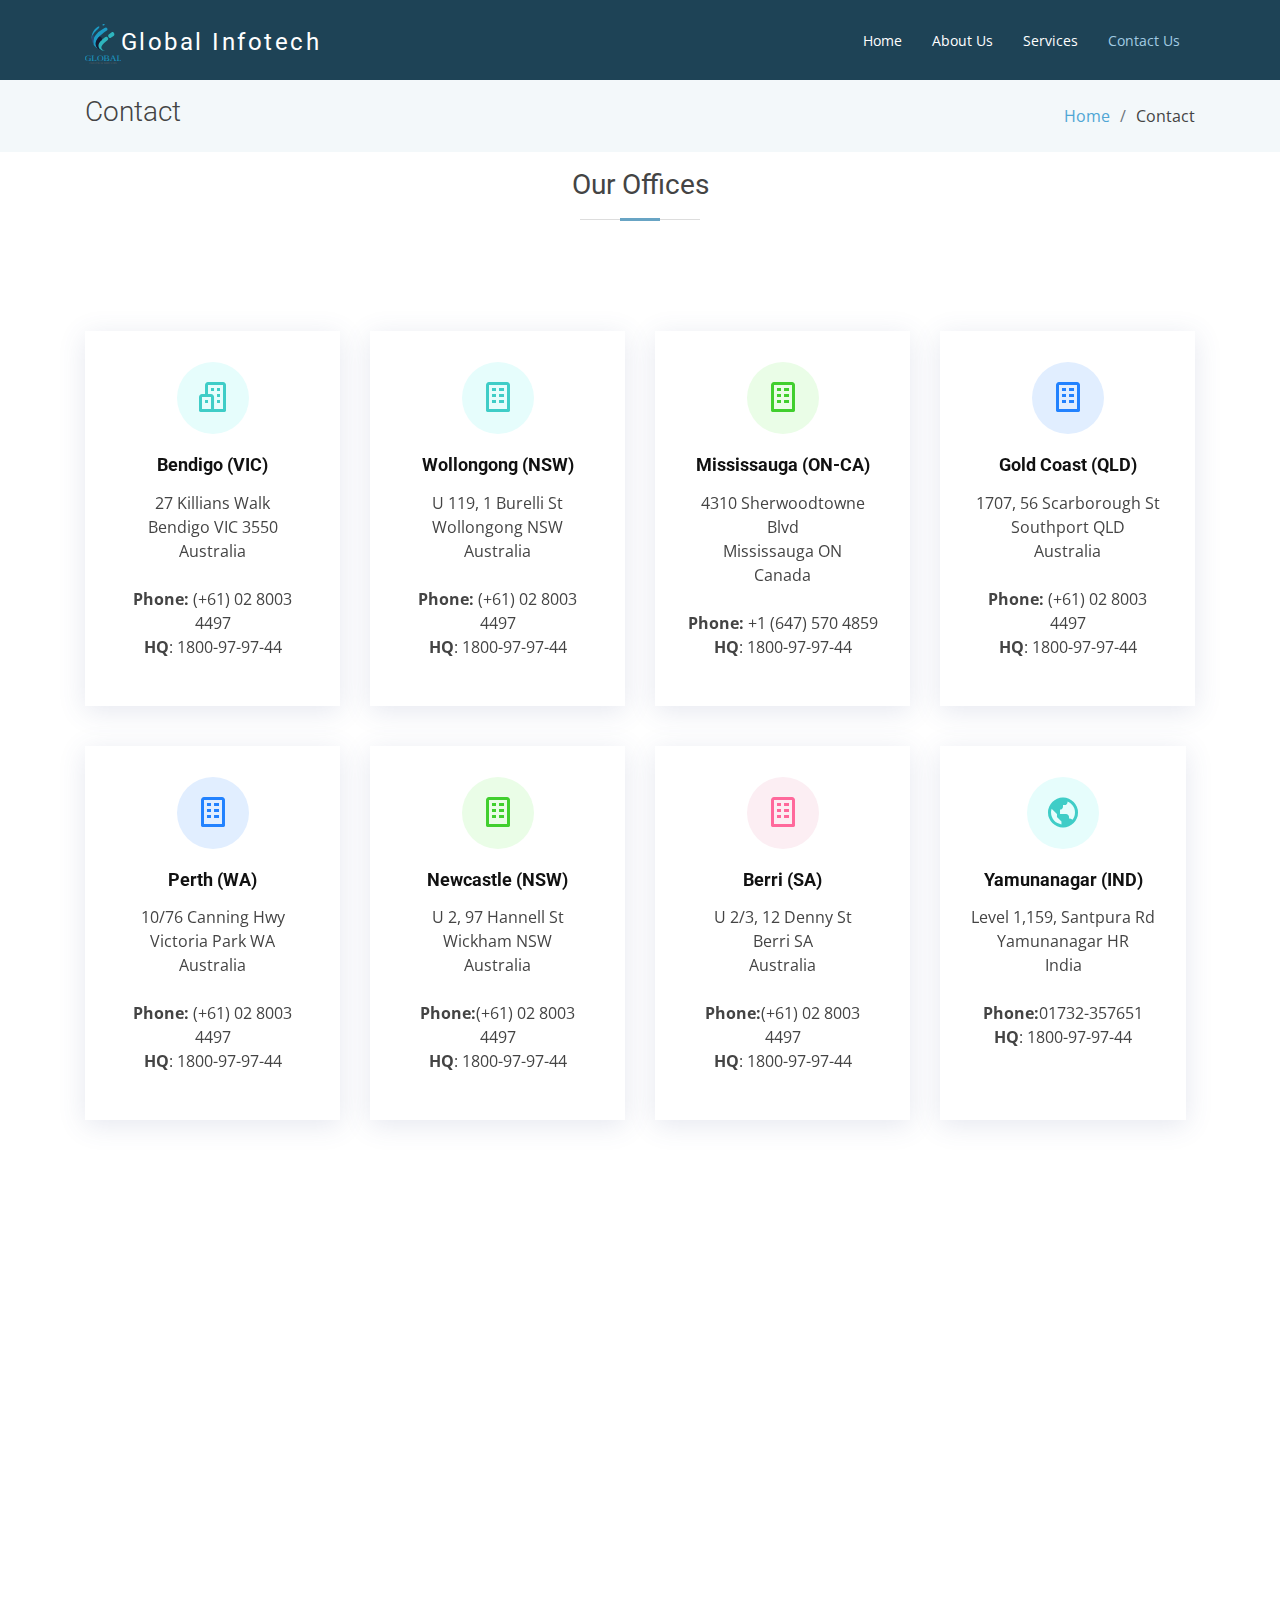
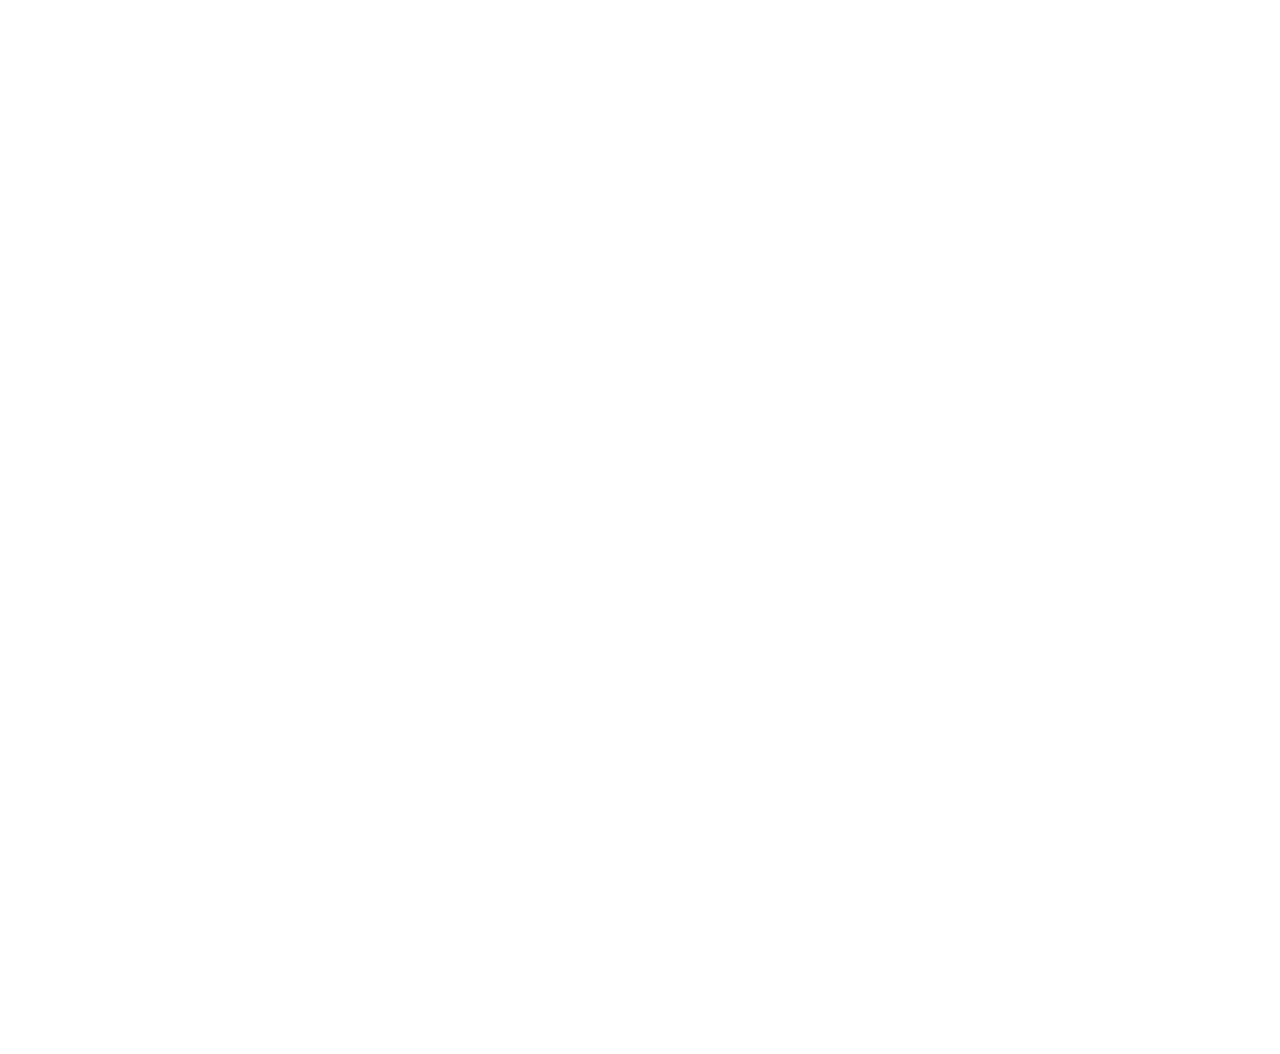
<file: contact.html>
<!DOCTYPE html>
<html lang="en">

<head>
  <meta charset="utf-8">
  <meta content="width=device-width, initial-scale=1.0" name="viewport">

  <title>Welcome to Global Infotech Services | Software and Appplication specialist</title>
  <meta content="" name="descriptison">
  <meta content="" name="keywords">

  <!-- Favicons -->
  <link href="assets/img/favicon.png" rel="icon">
  <link href="assets/img/apple-touch-icon.png" rel="apple-touch-icon">

  <!-- Google Fonts -->
  <link href="https://fonts.googleapis.com/css?family=Open+Sans:300,300i,400,400i,600,600i,700,700i|Roboto:300,300i,400,400i,500,500i,700,700i&display=swap" rel="stylesheet">

  <!-- Vendor CSS Files -->
  <link href="assets/vendor/bootstrap/css/bootstrap.min.css" rel="stylesheet">
  <link href="assets/vendor/animate.css/animate.min.css" rel="stylesheet">
  <link href="assets/vendor/icofont/icofont.min.css" rel="stylesheet">
  <link href="assets/vendor/boxicons/css/boxicons.min.css" rel="stylesheet">
  <link href="assets/vendor/venobox/venobox.css" rel="stylesheet">
  <link href="assets/vendor/owl.carousel/assets/owl.carousel.min.css" rel="stylesheet">
  <link href="assets/vendor/aos/aos.css" rel="stylesheet">

  <!-- Template Main CSS File -->
  <link href="assets/css/style.css" rel="stylesheet">

  <!-- =======================================================
  * Template Name: Moderna - v2.1.0
  * Template URL: https://bootstrapmade.com/free-bootstrap-template-corporate-moderna/
  * Author: BootstrapMade.com
  * License: https://bootstrapmade.com/license/
  ======================================================== -->
</head>

<body>

  <!-- ======= Header ======= -->
  <header id="header" class="fixed-top ">
    <div class="container">

      <div class="logo float-left">
        <h1 class="text-light"><img src="assets/img/4.svg" class="img-fluid" alt=""><a href="contact.html"><span>Global Infotech</span></a></h1>
        <!-- Uncomment below if you prefer to use an image logo -->
        <!-- <a href="index.html"><img src="assets/img/logo.png" alt="" class="img-fluid"></a>-->
      </div>

      <nav class="nav-menu float-right d-none d-lg-block">
        <ul>
          <li><a href="index.html">Home</a></li>
          <li><a href="about.html">About Us</a></li>
          <li><a href="services.html">Services</a></li>
          <!-- <li><a href="portfolio.html">Portfolio</a></li> -->
          <!-- <li><a href="team.html">Team</a></li> -->
          <!-- <li><a href="blog.html">Blog</a></li> -->
          <!-- <li class="drop-down"><a href="">Drop Down</a> -->
            <!-- <ul> -->
              <!-- <li><a href="#">Drop Down 1</a></li> -->
              <!-- <li class="drop-down"><a href="#">Drop Down 2</a>
                <ul>
                  <li><a href="#">Deep Drop Down 1</a></li>
                  <li><a href="#">Deep Drop Down 2</a></li>
                  <li><a href="#">Deep Drop Down 3</a></li>
                  <li><a href="#">Deep Drop Down 4</a></li>
                  <li><a href="#">Deep Drop Down 5</a></li>
                </ul>
              </li>
              <li><a href="#">Drop Down 3</a></li>
              <li><a href="#">Drop Down 4</a></li>
              <li><a href="#">Drop Down 5</a></li>
            </ul>
          </li> -->
          <li class="active"><a href="contact.html">Contact Us</a></li>
        </ul>
      </nav><!-- .nav-menu -->

    </div>
  </header><!-- End Header -->
  

  <main id="main">
        <!-- ======= Contact Section ======= -->
        <section class="breadcrumbs">
          <div class="container">
    
            <div class="d-flex justify-content-between align-items-center">
              <h2>Contact</h2>
              <ol>
                <li><a href="index.html">Home</a></li>
                <li>Contact</li>
              </ol>
            </div>
    
          </div>
        </section><!-- End Contact Section -->

    <div class="section-title mt-3" >
      <h2>Our Offices</h2>
    </div>


    <section class="services">
      <div class="container">
        <div class="row">
          <div class="col-md-6 col-lg-3 d-flex justify-content-center justify-content-lg-between" data-aos="fade-up"
            data-aos-delay="100">
            <div class="icon-box icon-box-cyan">
              <div class="icon"><i class="bx bx-buildings"></i></div>
              <h4 class="title"><a href="contact.html">Bendigo (VIC)</a></h4>
              <p>27 Killians Walk
                <br>
                Bendigo VIC 3550<br>
                Australia <br><br>
                <strong>Phone:</strong> (+61) 02 8003 4497<br>
                <strong>HQ</strong>: 1800-97-97-44<br>
              </p>
              <p class="description"></p>
            </div>
          </div>

          <div class="col-md-6 col-lg-3 d-flex justify-content-center justify-content-lg-between" data-aos="fade-up"
            data-aos-delay="100">
            <div class="icon-box icon-box-cyan">
              <div class="icon"><i class="bx bx-building"></i></div>
              <h4 class="title"><a href="contact.html">Wollongong (NSW)</a></h4>
              <p> U 119, 1 Burelli St
                <br>
                Wollongong NSW<br>
                Australia <br><br>
                <strong>Phone:</strong> (+61) 02 8003 4497<br>
                <strong>HQ</strong>: 1800-97-97-44<br>
              </p>
              <!-- <p class="description">Our team will develop strategies to optimize your website and online presence. We help you in showcasing your best content to your customers so that the content and websites generates traffic from relevant search results.</p> -->
            </div>
          </div>

          <div class="col-md-6 col-lg-3 d-flex justify-content-center justify-content-lg-between" data-aos="fade-up"
            data-aos-delay="200">
            <div class="icon-box icon-box-green">
              <div class="icon"><i class="bx bx-building"></i></div>
              <h4 class="title"><a href="contact.html">Mississauga (ON-CA)</a></h4>
              <p> 4310 Sherwoodtowne Blvd
                <br>
                Mississauga ON<br>
                Canada <br><br>
                <strong>Phone:</strong> +1 (647) 570 4859<br>
                <strong>HQ</strong>: 1800-97-97-44<br>
              </p>
              <!-- <p class="description">We are one of the most economic iPhone and android App developers in India. We have provided many customized mobile Apps for clients in USA, Europe and Australia. Our application support payment options as well</p> -->
            </div>
          </div>

          <div class="col-md-6 col-lg-3 d-flex justify-content-center justify-content-lg-between" data-aos="fade-up"
            data-aos-delay="200">
            <div class="icon-box icon-box-blue">
              <div class="icon"><i class="bx bx-building"></i></div>
              <h4 class="title"><a href="contact.html">Gold Coast (QLD)</a></h4>
              <p> 1707, 56 Scarborough St
                <br>
                Southport QLD<br>
                Australia <br><br>
                <strong>Phone:</strong> (+61) 02 8003 4497<br>
                <strong>HQ</strong>: 1800-97-97-44<br>
              </p>
              <!-- <p class="description">We have worked on various Graphic & UI Design Projects for many companies, institutions, agencies, or Individuals. Graphically, we propose to embody and give life to your brand by carefully working on your visual identity </p> -->
            </div>
          </div>
          <div class="col-md-6 col-lg-3 d-flex justify-content-center justify-content-lg-betweenh" data-aos="fade-up"
            data-aos-delay="200">
            <div class="icon-box icon-box-blue">
              <div class="icon"><i class="bx bx-building"></i></div>
              <h4 class="title"><a href="contact.html">Perth (WA)</a></h4>
              <p> 10/76 Canning Hwy
                <br>
                Victoria Park WA<br>
                Australia <br><br>
                <strong>Phone:</strong> (+61) 02 8003 4497<br>
                <strong>HQ</strong>: 1800-97-97-44<br>
              </p>
              <!-- <p class="description">We are one of the most economic iPhone and android App developers in India. We have provided many customized mobile Apps for clients in USA, Europe and Australia. Our application support payment options as well</p> -->
            </div>
          </div>
          <div class="col-md-6 col-lg-3 d-flex justify-content-center justify-content-lg-between" data-aos="fade-up"
            data-aos-delay="200">
            <div class="icon-box icon-box-green">
              <div class="icon"><i class="bx bx-building"></i></div>
              <h4 class="title"><a href="contact.html">Newcastle (NSW)</a></h4>
              <p> U 2, 97 Hannell St
                <br>
                Wickham NSW<br>
                Australia <br><br>
                <strong>Phone:</strong>(+61) 02 8003 4497 <br>
                <strong>HQ</strong>: 1800-97-97-44<br>
              </p>
              <!-- <p class="description">We are one of the most economic iPhone and android App developers in India. We have provided many customized mobile Apps for clients in USA, Europe and Australia. Our application support payment options as well</p> -->
            </div>
          </div>
          <div class="col-md-6 col-lg-3 d-flex justify-content-center justify-content-lg-between" data-aos="fade-up"
            data-aos-delay="200">
            <div class="icon-box icon-box-pink">
              <div class="icon"><i class="bx bx-building"></i></div>
              <h4 class="title"><a href="contact.html">Berri (SA)</a></h4>
              <p> U 2/3, 12 Denny St
                <br>
                Berri SA<br>
                Australia <br><br>
                <strong>Phone:</strong>(+61) 02 8003 4497 <br>
                <strong>HQ</strong>: 1800-97-97-44<br>
              </p>

              <!-- <p class="description">We have worked on various Graphic & UI Design Projects for many companies, institutions, agencies, or Individuals. Graphically, we propose to embody and give life to your brand by carefully working on your visual identity </p> -->
            </div>
          </div>

          <div class="col-md-6 col-lg-3 d-flex justify-content-center justify-content-lg-between" data-aos="fade-up"
            data-aos-delay="200">
            <div class="icon-box icon-box-cyan">
              <div class="icon"><i class="bx bx-world"></i></div>
              <h4 class="title"><a href="contact.html">Yamunanagar (IND)</a></h4>
              <p> Level 1,159, Santpura Rd
                <br>
                Yamunanagar HR<br>
                India <br><br>
                <strong>Phone:</strong>01732-357651<br>
                <strong>HQ</strong>: 1800-97-97-44<br>
              </p>
              <!-- <p class="description">We have worked on various Graphic & UI Design Projects for many companies, institutions, agencies, or Individuals. Graphically, we propose to embody and give life to your brand by carefully working on your visual identity </p> -->
            </div>
          </div>



        </div>
      </div>
    </section>


    <!-- ======= Contact Section ======= -->
    <section class="contact" data-aos="fade-up" data-aos-easing="ease-in-out" data-aos-duration="500">
      <div class="container">

        <div class="row">

          <div class="col-lg-6">

            <div class="row">
              <div class="col-md-12">
                <div class="info-box">
                  <i class="bx bx-map"></i>
                  <h3>Our HQ Address</h3>
                  <p>HQ 27 Killians Walk, Bendigo VIC 3550
                    Australia</p>
                </div>
              </div>
              <div class="col-md-6">
                <div class="info-box">
                  <i class="bx bx-envelope"></i>
                  <h3><a href="mailto:info@gisaus.com">Email Us</a></h3>
                  <p>info@gisaus.com<br>sales@gisaus.com</p>
                </div>
              </div>
              <div class="col-md-6">
                <div class="info-box">
                  <i class="bx bx-phone-call"></i>
                  <h3><a href="mailto:info@gisaus.com">Call Us</a></h3>
                  <p>+61 02 80003 4497<br>Toll Free 1800-97-97-44</p>
                </div>
              </div>
            </div>

          </div>

          <div class="col-lg-6">
            <form action="https://formspree.io/f/xeqnnody" method="post" role="form" id="contactform" class="php-email-form">
              <div class="form-row">
                <div class="col-md-6 form-group">
                  <input type="text" name="name" class="form-control" id="name" placeholder="Your Name" data-rule="minlen:4" data-msg="Please enter at least 4 chars" />
                  <div class="validate"></div>
                </div>
                <div class="col-md-6 form-group">
                  <input type="email" class="form-control" name="email" id="email" placeholder="Your Email" data-rule="email" data-msg="Please enter a valid email" />
                  <div class="validate"></div>
                </div>
              </div>
              <div class="form-group">
                <input type="text" class="form-control" name="subject" id="subject" placeholder="Subject" data-rule="minlen:4" data-msg="Please enter at least 2 chars of subject" />
                <div class="validate"></div>
              </div>
              <div class="form-group">
                <textarea class="form-control" name="message" id="Message" rows="5" data-rule="required" data-msg="Please write something for us" placeholder="Message"></textarea>
                <div class="validate"></div>
              </div>
              <div class="mb-3">
                <div class="loading">Loading</div>
                <!-- <div class="error-message"></div> -->
                <div class="sent-message">Your message has been sent. Thank you!</div>
              </div>
              <div class="text-center"><button type="submit">Send Message</button></div>
            </form>
            
          </div>

        </div>

      </div>
    </section><!-- End Contact Section -->

    <!-- ======= Map Section ======= -->
    <section class="map mt-2">
      <div class="container-fluid p-0">
        <!-- <iframe src="https://www.google.com/maps/embed?pb=!1m18!1m12!1m3!1d784.421822050959!2d144.35684072919668!3d-38.147463744054306!2m3!1f0!2f0!3f0!3m2!1i1024!2i768!4f13.1!3m3!1m2!1s0x6ad414034c432db7%3A0x13045674ec1081c0!2s57%20Little%20Malop%20St%2C%20Geelong%20VIC%203220%2C%20Australia!5e0!3m2!1sen!2sin!4v1593687938646!5m2!1sen!2sin" frameborder="0" style="border:0;" allowfullscreen=""></iframe> -->
        <iframe src="https://www.google.com/maps/embed?pb=!1m14!1m8!1m3!1d12785.715393184726!2d144.2807865!3d-36.7602783!3m2!1i1024!2i768!4f13.1!3m3!1m2!1s0x0%3A0x1c0c669ad476e0c1!2sGlobal%20Infotech%20Services!5e0!3m2!1sen!2sau!4v1653373629473!5m2!1sen!2sau" width="600" height="450" style="border:0;" allowfullscreen="" loading="lazy" referrerpolicy="no-referrer-when-downgrade"></iframe>
      </div>
    </section><!-- End Map Section -->

  </main><!-- End #main -->

  <!-- ======= Footer ======= -->
  <footer id="footer" data-aos="fade-up" data-aos-easing="ease-in-out" data-aos-duration="500">

    <!-- <div class="footer-newsletter">
      <div class="container">
        <div class="row">
          <div class="col-lg-6">
            <h4>Our Newsletter</h4>
            <p>Discover more ways we can help your business with strategic services</p>
          </div>
          <div class="col-lg-6">
            <form action="" method="post">
              <input type="email" name="email"><input type="submit" value="Subscribe">
            </form>
          </div>
        </div>
      </div>
    </div> -->

    <div class="footer-top">
      <div class="container">
        <div class="row">

          <!-- <div class="col-lg-3 col-md-6 footer-links"> -->
            <!-- <h4>Useful Links</h4> -->
            <!-- <ul> -->
              <!-- <li><i class="bx bx-chevron-right"></i> <a href="#">Home</a></li>
              <li><i class="bx bx-chevron-right"></i> <a href="#">About us</a></li>
              <li><i class="bx bx-chevron-right"></i> <a href="#">Services</a></li>
              <li><i class="bx bx-chevron-right"></i> <a href="#">Terms of service</a></li>
              <li><i class="bx bx-chevron-right"></i> <a href="#">Privacy policy</a></li> -->
            <!-- </ul> -->
          <!-- </div> -->

          <div class="col-lg-3 col-md-6 footer-links">
            <h4>Our Services</h4>
            <ul>
              <li><i class="bx bx-chevron-right"></i> <a href="services.html">Web Design</a></li>
              <li><i class="bx bx-chevron-right"></i> <a href="services.html">Web Development</a></li>
              <li><i class="bx bx-chevron-right"></i> <a href="services.html">IT Consultancy</a></li>
              <li><i class="bx bx-chevron-right"></i> <a href="services.html">Mobile App Development</a></li>
              <li><i class="bx bx-chevron-right"></i> <a href="services.html">SEO & Digital Marketing</a></li>
            </ul>
          </div>

          <div class="col-lg-3 col-md-6 footer-contact">
            <h4>Contact Us</h4>
            <p>HQ 27 Killians Walk, <br>Bendigo VIC 3550
              Australia<br><br>
              <strong></strong> Info@gisaus.com<br>
              <strong></strong> sales@gisaus.com<br>
              <strong></strong> (+61) 02 8003 4497<br>
              <strong></strong> Toll Free 1800-97-97-44<br>
            </p>

          </div>

          <div class="col-lg-3 col-md-6 footer-info">
            <h3>About Global Infotech</h3>
            <p>Global Infotech Services is an expert SEO and Software Development Company, based in India and Australia</p>
            <div class="social-links mt-3">
              <!-- <a href="#" class="twitter"><i class="bx bxl-twitter"></i></a> -->
              <a href="https://www.facebook.com/gisaus.com.au/" target="_blank" class="facebook"><i class="bx bxl-facebook"></i></a>
              <a href="#" class="whatsapp"><i class="bx bxl-whatsapp"></i></a>
              <a href="https://www.linkedin.com/company/65872257/admin/" target="_blank" class="linkedin"><i class="bx bxl-linkedin"></i></a>
            </div>
          </div>

        </div>
      </div>
    </div>

    <div class="container">
      <div class="copyright">
        &copy; Copyright 2022-2023 <strong><span>Global Infotech Services</span></strong>.
      </div>
      <div class="credits">
        <!-- All the links in the footer should remain intact. -->
        <!-- You can delete the links only if you purchased the pro version. -->
        <!-- Licensing information: https://bootstrapmade.com/license/ -->
        <!-- Purchase the pro version with working PHP/AJAX contact form: https://bootstrapmade.com/free-bootstrap-template-corporate-moderna/ -->
        ABN: 26 637 493 853 | Designed by <a href="https://gisaus.com/"">Global Infotech Australia</a>
      </div>
    </div>
  </footer><!-- End Fer -->

  <a href="#" class="back-to-top"><i class="icofont-simple-up"></i></a>

  <!-- Vendor JS Files -->
  <script src="assets/vendor/jquery/jquery.min.js"></script>
  <script src="assets/vendor/bootstrap/js/bootstrap.bundle.min.js"></script>
  <script src="assets/vendor/jquery.easing/jquery.easing.min.js"></script>
  <script src="assets/vendor/php-email-form/validate.js"></script>
  <script src="assets/vendor/venobox/venobox.min.js"></script>
  <script src="assets/vendor/waypoints/jquery.waypoints.min.js"></script>
  <script src="assets/vendor/counterup/counterup.min.js"></script>
  <script src="assets/vendor/owl.carousel/owl.carousel.min.js"></script>
  <script src="assets/vendor/isotope-layout/isotope.pkgd.min.js"></script>
  <script src="assets/vendor/aos/aos.js"></script>

  <!-- Template Main JS File -->
  <script src="assets/js/main.js"></script>

</body>

</html>
</file>
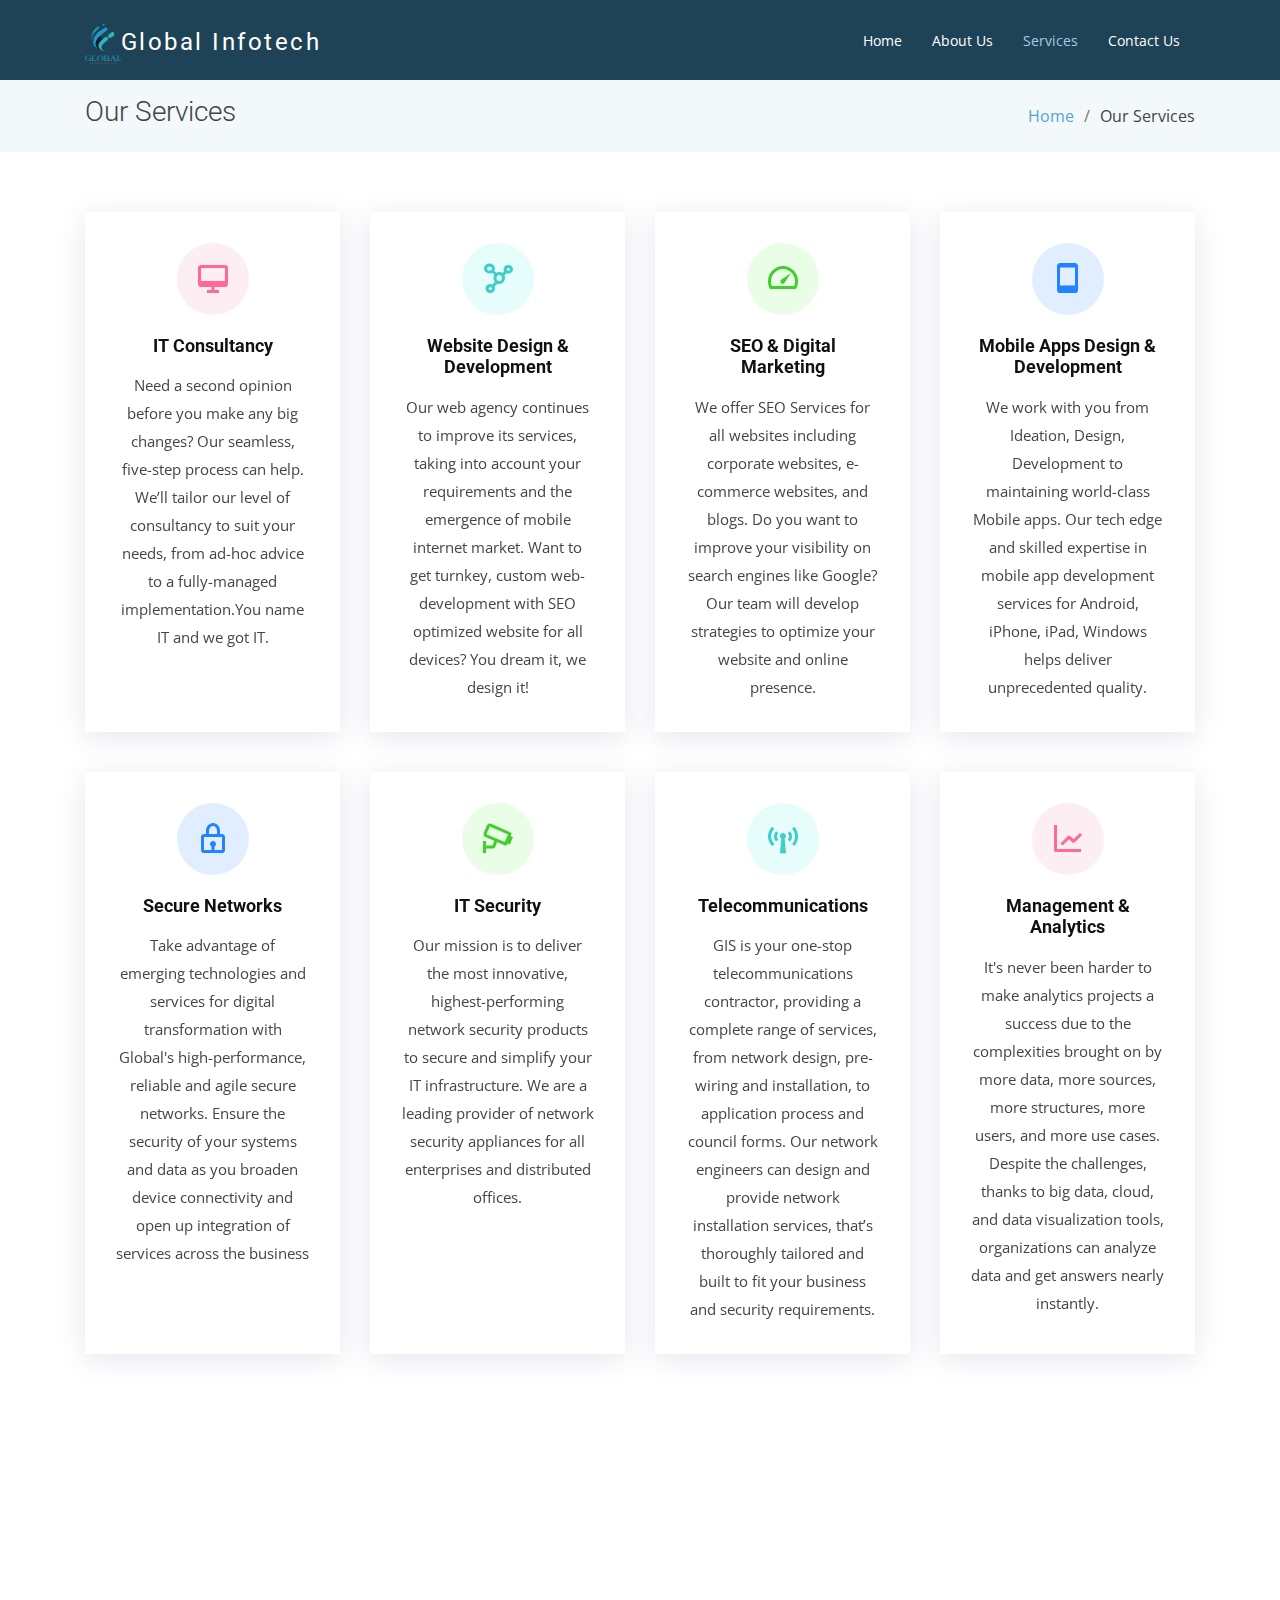
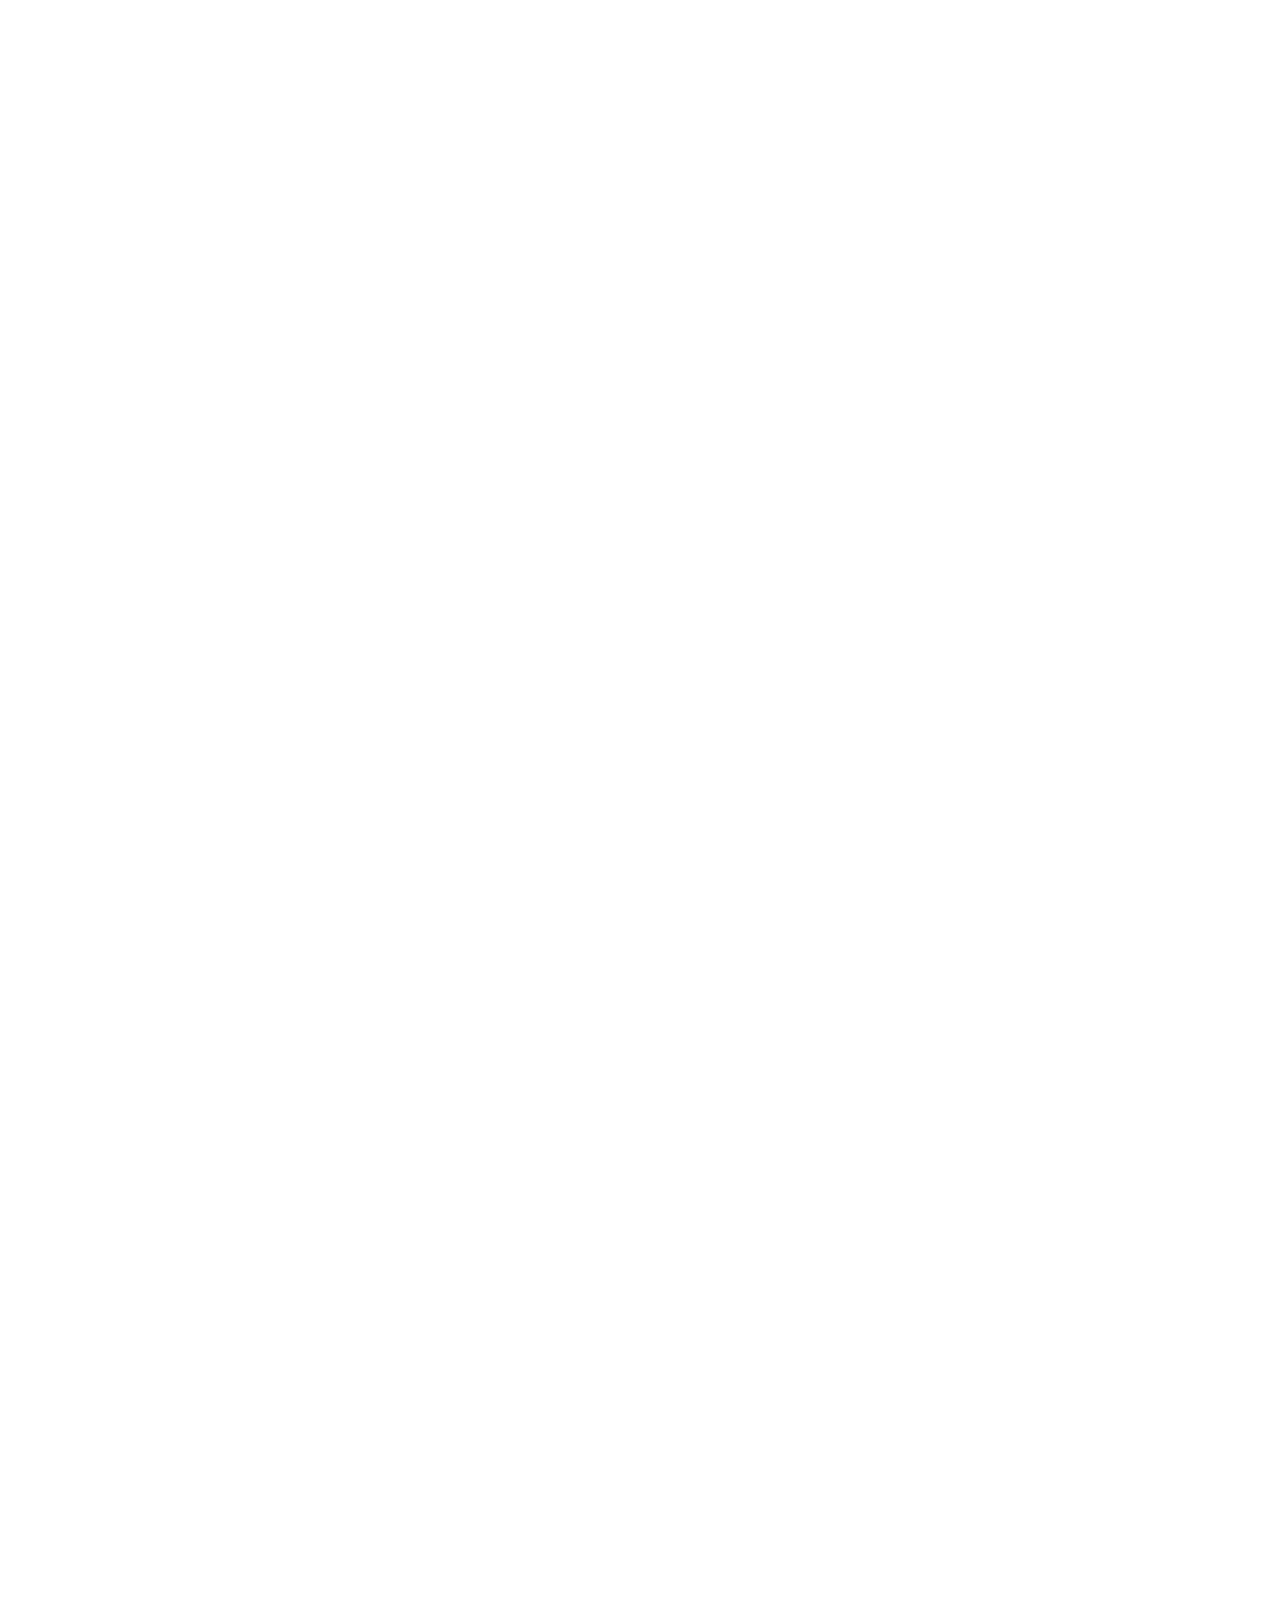
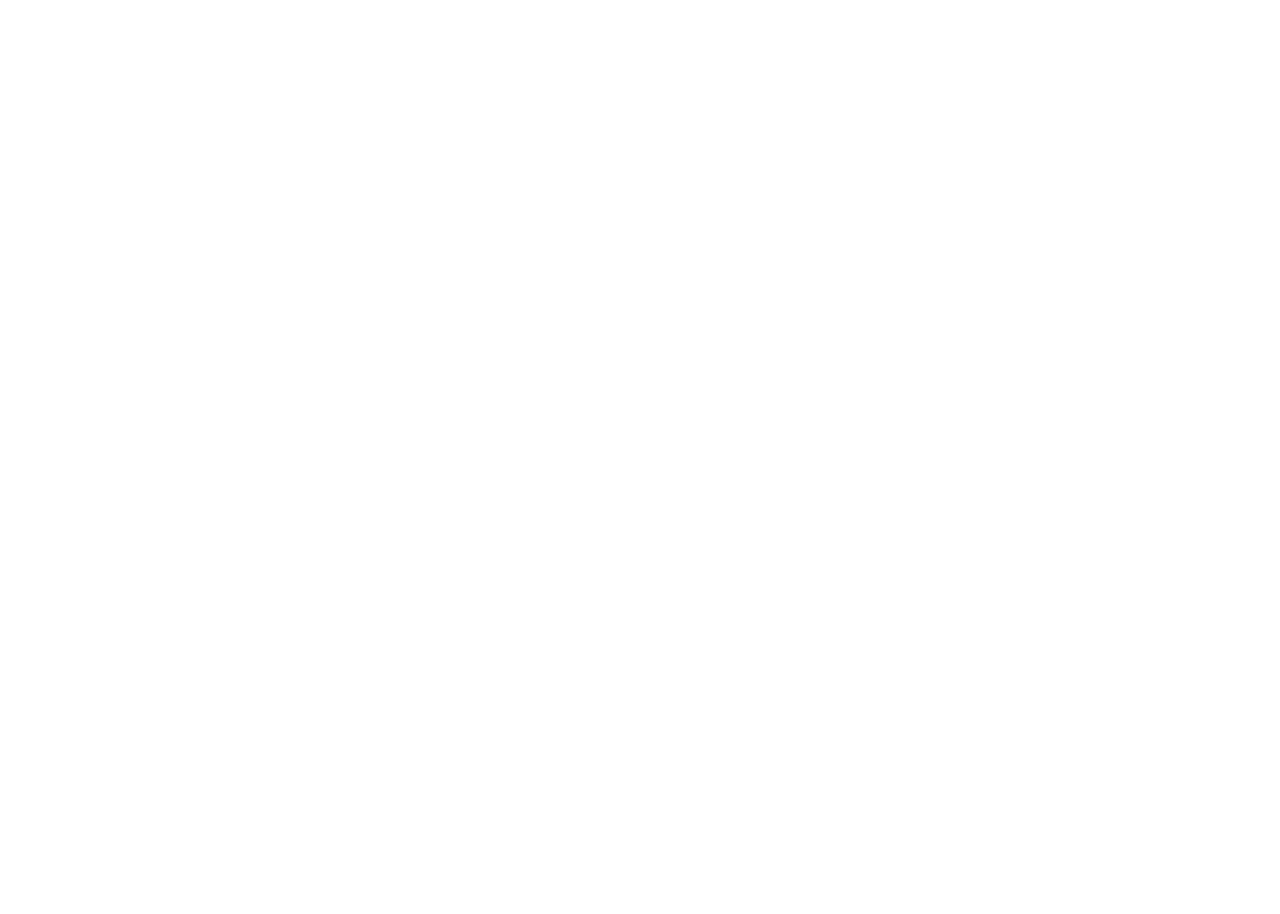
<file: services.html>
<!DOCTYPE html>
<html lang="en">

<head>
  <meta charset="utf-8">
  <meta content="width=device-width, initial-scale=1.0" name="viewport">

  <title>Welcome to Global Infotech Service | Software and Appplication specialist</title>
  <meta content="" name="descriptison">
  <meta content="" name="keywords">

  <!-- Favicons -->
  <link href="assets/img/favicon.png" rel="icon">
  <link href="assets/img/apple-touch-icon.png" rel="apple-touch-icon">

  <!-- Google Fonts -->
  <link href="https://fonts.googleapis.com/css?family=Open+Sans:300,300i,400,400i,600,600i,700,700i|Roboto:300,300i,400,400i,500,500i,700,700i&display=swap" rel="stylesheet">

  <!-- Vendor CSS Files -->
  <link href="assets/vendor/bootstrap/css/bootstrap.min.css" rel="stylesheet">
  <link href="assets/vendor/animate.css/animate.min.css" rel="stylesheet">
  <link href="assets/vendor/icofont/icofont.min.css" rel="stylesheet">
  <link href="assets/vendor/boxicons/css/boxicons.min.css" rel="stylesheet">
  <link href="assets/vendor/venobox/venobox.css" rel="stylesheet">
  <link href="assets/vendor/owl.carousel/assets/owl.carousel.min.css" rel="stylesheet">
  <link href="assets/vendor/aos/aos.css" rel="stylesheet">

  <!-- Template Main CSS File -->
  <link href="assets/css/style.css" rel="stylesheet">

  <!-- =======================================================
  * Template Name: Moderna - v2.1.0
  * Template URL: https://bootstrapmade.com/free-bootstrap-template-corporate-moderna/
  * Author: BootstrapMade.com
  * License: https://bootstrapmade.com/license/
  ======================================================== -->
</head>

<body>

  <!-- ======= Header ======= -->
  <header id="header" class="fixed-top ">
    <div class="container">

      <div class="logo float-left">
        <h1 class="text-light"><img src="assets/img/4.svg" class="img-fluid" alt=""><a href="index.html"><span>Global Infotech</span></a></h1>
        <!-- Uncomment below if you prefer to use an image logo -->
        <!-- <a href="index.html"><img src="assets/img/logo.png" alt="" class="img-fluid"></a>-->
      </div>

      <nav class="nav-menu float-right d-none d-lg-block">
        <ul>
          <li><a href="index.html">Home</a></li>
          <li><a href="about.html">About Us</a></li>
          <li class="active"><a href="services.html">Services</a></li>
          <!-- <li><a href="portfolio.html">Portfolio</a></li> -->
          <!-- <li><a href="team.html">Team</a></li> -->
          <!-- <li><a href="blog.html">Blog</a></li> -->
          <!-- <li class="drop-down"><a href="">Drop Down</a>
            <ul>
              <li><a href="#">Drop Down 1</a></li>
              <li class="drop-down"><a href="#">Drop Down 2</a>
                <ul>
                  <li><a href="#">Deep Drop Down 1</a></li>
                  <li><a href="#">Deep Drop Down 2</a></li>
                  <li><a href="#">Deep Drop Down 3</a></li>
                  <li><a href="#">Deep Drop Down 4</a></li>
                  <li><a href="#">Deep Drop Down 5</a></li>
                </ul>
              </li>
              <li><a href="#">Drop Down 3</a></li>
              <li><a href="#">Drop Down 4</a></li>
              <li><a href="#">Drop Down 5</a></li>
            </ul>
          </li> -->
          <li><a href="contact.html">Contact Us</a></li>
        </ul>
      </nav><!-- .nav-menu -->

    </div>
  </header><!-- End Header -->

  <main id="main">

    <!-- ======= Our Services Section ======= -->
    <section class="breadcrumbs">
      <div class="container">

        <div class="d-flex justify-content-between align-items-center">
          <h2>Our Services</h2>
          <ol>
            <li><a href="index.html">Home</a></li>
            <li>Our Services</li>
          </ol>
        </div>

      </div>
    </section><!-- End Our Services Section -->

    <!-- ======= Services Section ======= -->
    <section class="services">
      <div class="container">

        <div class="row">
          <div class="col-md-6 col-lg-3 d-flex align-items-stretch" data-aos="fade-up" data-aos-delay="100">
            <div class="icon-box icon-box-pink">
              <div class="icon"><i class="bx bx-desktop"></i></div>
              <h4 class="title"><a href="">IT Consultancy</a></h4>
              <p class="description">Need a second opinion before you make any big changes? Our seamless, five-step process can help. We’ll tailor our level of consultancy to suit your needs, from ad-hoc advice to a fully-managed implementation.You name IT and we got IT.</p>
            </div>
          </div>
        

          <div class="col-md-6 col-lg-3 d-flex align-items-stretch" data-aos="fade-up" data-aos-delay="100">
            <div class="icon-box icon-box-cyan">
              <div class="icon"><i class="bx bx-network-chart"></i></div>
              <h4 class="title"><a href="#web">Website Design & Development</a></h4>
              <p class="description">Our web agency continues to improve its services, taking into account your requirements and the emergence of mobile internet market. Want to get turnkey, custom web-development with SEO optimized website for all devices? You dream it, we design it!</p>
            </div>
          </div>

          <div class="col-md-6 col-lg-3 d-flex align-items-stretch" data-aos="fade-up" data-aos-delay="200">
            <div class="icon-box icon-box-green">
              <div class="icon"><i class="bx bx-tachometer"></i></div>
              <h4 class="title"><a href="">SEO & Digital Marketing</a></h4>
              <p class="description">We offer SEO Services for all websites including corporate websites, e-commerce websites, and blogs. Do you want to improve your visibility on search engines like Google? Our team will develop strategies to optimize your website and online presence.</p>
            </div>
          </div>

          <div class="col-md-6 col-lg-3 d-flex align-items-stretch" data-aos="fade-up" data-aos-delay="200">
            <div class="icon-box icon-box-blue">
              <div class="icon"><i class="bx bx-mobile"></i></div>
              <h4 class="title"><a href="">Mobile Apps Design & Development</a></h4>
              <p class="description">We work with you from Ideation, Design, Development to maintaining world-class Mobile apps. Our tech edge and skilled expertise in mobile app development services for Android, iPhone, iPad, Windows helps deliver unprecedented quality.</p>
            </div>
          </div>

          <div class="col-md-6 col-lg-3 d-flex align-items-stretch" data-aos="fade-up" data-aos-delay="100">
            <div class="icon-box icon-box-blue">
              <div class="icon"><i class="bx bx-lock"></i></div>
              <h4 class="title"><a href="">Secure Networks</a></h4>
              <p class="description">Take advantage of emerging technologies and services for digital transformation with Global's high-performance, reliable and agile secure networks. Ensure the security of your systems and data as you broaden device connectivity and open up integration of services across the business</p>
            </div>
          </div>

          <div class="col-md-6 col-lg-3 d-flex align-items-stretch" data-aos="fade-up" data-aos-delay="100">
            <div class="icon-box icon-box-green">
              <div class="icon"><i class="bx bx-cctv"></i></div>
              <h4 class="title"><a href="">IT Security</a></h4>
              <p class="description">Our mission is to deliver the most innovative, highest-performing network security products to secure and simplify your IT infrastructure. We are a leading provider of network security appliances for all enterprises and distributed offices.</p>
            </div>
          </div>

          <div class="col-md-6 col-lg-3 d-flex align-items-stretch" data-aos="fade-up" data-aos-delay="100">
            <div class="icon-box icon-box-cyan">
              <div class="icon"><i class="bx bx-broadcast"></i></div>
              <h4 class="title"><a href="">Telecommunications</a></h4>
              <p class="description"> GIS is your one-stop telecommunications contractor, providing a complete range of services, from network design, pre-wiring and installation, to application process and council forms. Our network engineers can design and provide network installation services, that’s thoroughly tailored and built to fit your business and security requirements.</p>
            </div>
          </div>

          <div class="col-md-6 col-lg-3 d-flex align-items-stretch" data-aos="fade-up" data-aos-delay="100">
            <div class="icon-box icon-box-pink">
              <div class="icon"><i class="bx bx-line-chart"></i></div>
              <h4 class="title"><a href="">Management & Analytics</a></h4>
              <p class="description">It's never been harder to make analytics projects a success due to the complexities brought on by more data, more sources, more structures, more users, and more use cases. Despite the challenges, thanks to big data, cloud, and data visualization tools, organizations can analyze data and get answers nearly instantly.</p>
            </div>
          </div>

        </div>

      </div>
    </section><!-- End Services Section -->

    <!-- ======= Why Us Section ======= -->
    <!-- <section class="why-us section-bg" data-aos="fade-up" date-aos-delay="200">
      <div class="container">

        <div class="row">
          <div class="col-lg-6 video-box">
            <img src="assets/img/why-us.jpg" class="img-fluid" alt="">
            <a href="https://www.youtube.com/watch?v=jDDaplaOz7Q" class="venobox play-btn mb-4" data-vbtype="video" data-autoplay="true"></a>
          </div>

          <div class="col-lg-6 d-flex flex-column justify-content-center p-5">

            <div class="icon-box">
              <div class="icon"><i class="bx bx-fingerprint"></i></div>
              <h4 class="title"><a href="">Lorem Ipsum</a></h4>
              <p class="description">Voluptatum deleniti atque corrupti quos dolores et quas molestias excepturi sint occaecati cupiditate non provident</p>
            </div>

            <div class="icon-box">
              <div class="icon"><i class="bx bx-gift"></i></div>
              <h4 class="title"><a href="">Nemo Enim</a></h4>
              <p class="description">At vero eos et accusamus et iusto odio dignissimos ducimus qui blanditiis praesentium voluptatum deleniti atque</p>
            </div>

          </div>
        </div>

      </div>
    </section>End Why Us Section -->

    <!-- ======= Service Details Section ======= -->
    <section class="service-details">
      <div class="container">

        <div class="row">
          <div class="col-md-6 d-flex align-items-stretch" data-aos="fade-up">
            <div class="card">
              <div class="card-img">
                <img src="assets/img/service-details-1.jpg" alt="...">
              </div>
              <div class="card-body">
                <h5 class="card-title"><a href="#">Our Mission</a></h5>
                <p class="card-text">Inspiring and enabling businesses to transform and succeed using technology. To provide a package of attractive IT services for business purposes through a competent and motivated team of employees using the state of the art technology to maintain stability and growth of the organization whilst contributing to the IT Sector by providing most advantageous IT solution to all.

                </p>
                <!-- <div class="read-more"><a href="#"><i class="icofont-arrow-right"></i> Read More</a></div> -->
              </div>
            </div>
          </div>
          <div class="col-md-6 d-flex align-items-stretch" data-aos="fade-up">
            <div class="card">
              <div class="card-img">
                <img src="assets/img/service-details-2.jpg" alt="...">
              </div>
              <div class="card-body">
                <h5 class="card-title"><a href="#">Our Approach</a></h5>
                <p class="card-text">Our constant endeavor is to accelerate business value for our customers. Right from indepth Analysis and Realistic Inputs before starting a project to execution to Post-delivery Customer Support, we ensure our team is an integral part of your project in every possible way. Even the smallest delivery is streamlined by our finely chiseled processes & quality checks. We nurture every project as our own.</p>
                <!-- <div class="read-more"><a href="#"><i class="icofont-arrow-right"></i> Read More</a></div> -->
              </div>
            </div>

          </div>
          <div class="col-md-6 d-flex align-items-stretch" data-aos="fade-up">
            <div class="card">
              <div class="card-img">
                <img src="assets/img/service-details-3.jpg" alt="...">
              </div>
              <div class="card-body">
                <h5 class="card-title"><a href="#">Our Vision</a></h5>
                <p class="card-text">To be better than the rest. A company that others admire and great people want to join. To provide a fantastic place to work where staff are happy, thrive and grow. To amaze our customers at every touchpoint and deliver an experience second to none.

                </p>
                <!-- <div class="read-more"><a href="#"><i class="icofont-arrow-right"></i> Read More</a></div> -->
              </div>
            </div>
          </div>
          <div class="col-md-6 d-flex align-items-stretch" data-aos="fade-up">
            <div class="card">
              <div class="card-img">
                <img src="assets/img/service-details-4.jpg" alt="...">
              </div>
              <div class="card-body">
                <h5 class="card-title"><a href="#">Values & Quality Commitment</a></h5>
                <p class="card-text">GIS work culture is defined by the 3C’s. We, strongly believe that any pursuit that follows these 3 principles of Communication, Collaboration and Commitment religiously will be successful. Moreover, our Structured Framework and Robust Architecture coupled with Streamlined Processes has made us deliver hundreds of projects successfully.</p>
                <!-- <div class="read-more"><a href="#"><i class="icofont-arrow-right"></i> Read More</a></div> -->
              </div>
            </div>
          </div>
        </div>

      </div>
    </section><!-- End Service Details Section -->

    <!-- ======= Pricing Section ======= -->
    <section class="pricing section-bg" data-aos="fade-up">
      <div class="container">

        <div class="section-title">
          <h2>Pricing</h2>
          <p>Call us for a free consultation 02 8003 4497, Toll free 1800-97-97-44</p>
        </div>

        <div class="row no-gutters">

          <div class="col-lg-4 box">
            <h3>Website Design</h3>
            <h4>$199<span>Starting from</span></h4>
            <ul>
              <li><i class="bx bx-check"></i> Up to 4 pages</li>
              <li><i class="bx bx-check"></i> Mobile-optimised site</li>
              <li><i class="bx bx-check"></i> Free website hosting </li>
              <li><i class="bx bx-check"></i> Free 1-year SSL Certificate</li>
              <li><i class="bx bx-check"></i> Ongoing support $10 per month*</li>
              </ul>
            <a href="mailto:" class="get-started-btn">Get Started</a>
          </div>

          <div class="col-lg-4 box featured">
            <h3>App Development</h3>
            <h4>$999<span>Starting from</span></h4>
            <ul>
              <li><i class="bx bx-check"></i> Basic small UI</li>
              <li><i class="bx bx-check"></i> User Generated Content</li>
              <li><i class="bx bx-check"></i> External APIs & Security</li>
              <li><i class="bx bx-check"></i> Billing & eCommerce</li>
              <li><i class="bx bx-check"></i> Admin, Feedback & Analytics</li>
              <li><i class="bx bx-check"></i> Corporate packages available</li>
            </ul>
            <a href="#" class="get-started-btn">Get Started</a>
          </div>

          <div class="col-lg-4 box">
            <h3>General IT Support</h3>
            <h4>$99.99<span>per hour</span></h4>
            <ul>
              <li><i class="bx bx-check"></i> Free* I.T Security Health-Check</li>
              <li><i class="bx bx-check"></i> Unlimited IT Support*</li>
              <li><i class="bx bx-check"></i> Monthly IT Systems Report</li>
              <li><i class="bx bx-check"></i> Office 365 Security Experts</li>
              <li><i class="bx bx-check"></i>Multi-Factor Authentication</li>
            </ul>
            <a href="#" class="get-started-btn">Get Started</a>
          </div>

        </div>

      </div>
    </section><!-- End Pricing Section -->

  </main><!-- End #main -->

  <!-- ======= Footer ======= -->
  <footer id="footer" data-aos="fade-up" data-aos-easing="ease-in-out" data-aos-duration="500">

    <!-- <div class="footer-newsletter">
      <div class="container">
        <div class="row">
          <div class="col-lg-6">
            <h4>Our Newsletter</h4>
            <p>Discover more ways we can help your business with strategic services</p>
          </div>
          <div class="col-lg-6">
            <form action="" method="post">
              <input type="email" name="email"><input type="submit" value="Subscribe">
            </form>
          </div>
        </div>
      </div>
    </div> -->
    <div class="footer-top">
      <div class="container">
        <div class="row">

          <!-- <div class="col-lg-3 col-md-6 footer-links"> -->
            <!-- <h4>Useful Links</h4> -->
            <!-- <ul> -->
              <!-- <li><i class="bx bx-chevron-right"></i> <a href="#">Home</a></li>
              <li><i class="bx bx-chevron-right"></i> <a href="#">About us</a></li>
              <li><i class="bx bx-chevron-right"></i> <a href="#">Services</a></li>
              <li><i class="bx bx-chevron-right"></i> <a href="#">Terms of service</a></li>
              <li><i class="bx bx-chevron-right"></i> <a href="#">Privacy policy</a></li> -->
            <!-- </ul> -->
          <!-- </div> -->

          <div class="col-lg-3 col-md-6 footer-links">
            <h4>Our Services</h4>
            <ul>
              <li><i class="bx bx-chevron-right"></i> <a href="services.html">Web Design</a></li>
              <li><i class="bx bx-chevron-right"></i> <a href="services.html">Web Development</a></li>
              <li><i class="bx bx-chevron-right"></i> <a href="services.html">IT Consultancy</a></li>
              <li><i class="bx bx-chevron-right"></i> <a href="services.html">Mobile App Development</a></li>
              <li><i class="bx bx-chevron-right"></i> <a href="services.html">SEO & Digital Marketing</a></li>
            </ul>
          </div>

          <div class="col-lg-3 col-md-6 footer-contact">
            <h4>Contact Us</h4>
            <p>HQ 27 Killians Walk, <br>Bendigo VIC 3550
              Australia<br><br>
              <strong></strong> Info@gisaus.com<br>
              <strong></strong> sales@gisaus.com<br>
              <strong></strong> (+61) 02 8003 4497<br>
              <strong></strong> Toll Free 1800-97-97-44<br>
            </p>

          </div>

          <div class="col-lg-3 col-md-6 footer-info">
            <h3>About Global Infotech</h3>
            <p>Global Infotech Services is an expert SEO and Software Development Company, based in India and Australia</p>
            <div class="social-links mt-3">
              <!-- <a href="#" class="twitter"><i class="bx bxl-twitter"></i></a> -->
              <a href="https://www.facebook.com/gisaus.com.au/" target="_blank" class="facebook"><i class="bx bxl-facebook"></i></a>
              <a href="#" class="whatsapp"><i class="bx bxl-whatsapp"></i></a>
              <a href="https://www.linkedin.com/company/65872257/admin/" target="_blank" class="linkedin"><i class="bx bxl-linkedin"></i></a>
            </div>
          </div>

        </div>
      </div>
    </div>

    <div class="container">
      <div class="copyright">
        &copy; Copyright 2022-2023 <strong><span>Global Infotech Services</span></strong>.
      </div>
      <div class="credits">
        <!-- All the links in the footer should remain intact. -->
        <!-- You can delete the links only if you purchased the pro version. -->
        <!-- Licensing information: https://bootstrapmade.com/license/ -->
        <!-- Purchase the pro version with working PHP/AJAX contact form: https://bootstrapmade.com/free-bootstrap-template-corporate-moderna/ -->
        ABN: 26 637 493 853 | Designed by <a href="https://gisaus.com/"">Global Infotech Australia</a>
      </div>
    </div>
  </footer><!-- End Footer

  <a href="#" class="back-to-top"><i class="icofont-simple-up"></i></a>

  <!-- Vendor JS Files -->
  <script src="assets/vendor/jquery/jquery.min.js"></script>
  <script src="assets/vendor/bootstrap/js/bootstrap.bundle.min.js"></script>
  <script src="assets/vendor/jquery.easing/jquery.easing.min.js"></script>
  <script src="assets/vendor/php-email-form/validate.js"></script>
  <script src="assets/vendor/venobox/venobox.min.js"></script>
  <script src="assets/vendor/waypoints/jquery.waypoints.min.js"></script>
  <script src="assets/vendor/counterup/counterup.min.js"></script>
  <script src="assets/vendor/owl.carousel/owl.carousel.min.js"></script>
  <script src="assets/vendor/isotope-layout/isotope.pkgd.min.js"></script>
  <script src="assets/vendor/aos/aos.js"></script>

  <!-- Template Main JS File -->
  <script src="assets/js/main.js"></script>

</body>

</html>
</file>
<file: assets/vendor/venobox/venobox.css>
/* ------ venobox.css --------*/
.vbox-overlay *, .vbox-overlay *:before, .vbox-overlay *:after{
    -webkit-backface-visibility: hidden;
    -webkit-box-sizing:border-box;
    -moz-box-sizing:border-box;
    box-sizing:border-box;
}
.vbox-overlay * { 
    -webkit-backface-visibility: visible;
    backface-visibility: visible;
}
.vbox-overlay{
    display: -webkit-flex;
    display: flex;
    -webkit-flex-direction: column;
    flex-direction: column;
    -webkit-justify-content: center;
    justify-content: center;
    -webkit-align-items: center;
    align-items: center;
    position: fixed;
    left: 0;
    top: 0;
    bottom: 0;
    right: 0;
    z-index: 999999;
}

/* ----- navigation ----- */
.vbox-title{
    width: 100%;
    height: 40px;
    float: left;
    text-align: center;
    line-height: 28px;
    font-size: 12px;
    padding: 6px 50px;
    overflow: hidden;
    position: fixed;
    display: none;
    left: 0;
    z-index: 89;
}
.vbox-close{
    cursor: pointer;
    position: fixed;
    top: -1px;
    right: 0;
    width: 50px;
    height: 40px;
    padding: 6px;
    display: block;
    background-position:10px center;
    overflow: hidden;
    font-size: 24px;
    line-height: 1;
    text-align: center;
    z-index: 99;
}
.vbox-left{
    cursor: pointer;
    position: fixed;
    left: 0;
    height: 40px;
    overflow: hidden;
    line-height: 28px;
    font-size: 12px;
    z-index: 99;
    display: flex;
    align-items:center;
}
.vbox-num{
    display: inline-block;
    margin: 6px 0 6px 15px;
}
/* ----- Social share ----- */
.vbox-share{
    line-height: 28px;
    font-size: 12px;
    overflow: hidden;
    position: fixed;
    left: 0;
    z-index: 98;
    display: flex;
    align-items:center;
    justify-content: center;
    width: 100%;
    text-align: center;
}
.vbox-share svg{
    max-height: 28px;
    width: 28px;
    z-index: 10;
    margin-left: 12px;
    margin-top: 6px;
    margin-bottom: 6px;
    vertical-align: middle;
}


/* ----- navigation ARROWS ----- */
.vbox-next, .vbox-prev{
    position: fixed;
    top: 50%;
    margin-top: -15px;
    overflow: hidden;
    cursor: pointer;
    display: block;
    width: 45px;
    height: 45px;
    z-index: 99;
}
.vbox-next span, .vbox-prev span{
    position: relative;
    width: 20px;
    height: 20px;
    border: 2px solid transparent;
    border-top-color: #B6B6B6;
    border-right-color: #B6B6B6;
    text-indent: -100px;
    position: absolute;
    top: 8px;
    display: block;
}
.vbox-prev{
    left: 15px;
}
.vbox-next{
    right: 15px;
}
.vbox-prev span{
    left: 10px;
    -ms-transform: rotate(-135deg);
    -webkit-transform: rotate(-135deg);
    transform: rotate(-135deg);
}
.vbox-next span{
    -ms-transform: rotate(45deg);
    -webkit-transform: rotate(45deg);
    transform: rotate(45deg);
    right: 10px;
}
/* ------- inline window ------ */
.vbox-inline{
    width: 420px;
    height: 315px;
    height: 70vh;
    padding: 10px;
    background: #fff;
    margin: 0 auto;
    overflow: auto;
    text-align: left;
}
/* ------- Video & iFrames window ------ */
.venoframe{
    max-width: 100%;
    width: 100%;
    border: none;
    width: 100%;
    height: 260px;
    height: 70vh;
}
.venoframe.vbvid{
    height: 260px;
}
@media (min-width: 768px) {
    .venoframe, .vbox-inline{
        width: 90%;
        height: 360px;
        height: 70vh;
    }
    .venoframe.vbvid{
        width: 640px;
        height: 360px;
    }
}
@media (min-width: 992px) {
    .venoframe, .vbox-inline{
        max-width: 1200px;
        width: 80%;
        height: 540px;
        height: 70vh;
    }
    .venoframe.vbvid{
        width: 960px;
        height: 540px;
    }
}
/* 
Please do NOT edit this part! 
or at least read this note: http://i.imgur.com/7C0ws9e.gif
*/
.vbox-open{
    overflow: hidden;
}
.vbox-container{
    position: absolute;
    left: 0;
    right: 0;
    top: 0;
    bottom: 0;
    overflow-x: hidden;
    overflow-y: scroll;
    overflow-scrolling: touch;
    -webkit-overflow-scrolling: touch;
    z-index: 20;
    max-height: 100%;

}

.vbox-content{
    text-align: center;
    float: left;
    width: 100%;
    position: relative;
    overflow: hidden;
    padding: 20px 4%;
}
.vbox-container img{
    max-width: 100%;
    height: auto;
}
.vbox-figlio{
    box-shadow: 0 0 12px rgba(0,0,0,0.19), 0 6px 6px rgba(0,0,0,0.23);
    max-width: 100%;
    text-align: initial;
}
img.vbox-figlio{
    -webkit-user-select: none;
-khtml-user-select: none;
-moz-user-select: none;
-o-user-select: none;
user-select: none;
}
.vbox-content.swipe-left{
    margin-left: -200px !important;
}
.vbox-content.swipe-right{
    margin-left: 200px !important;
}
.vbox-animated{
    webkit-transition: margin 300ms ease-out;
    transition: margin 300ms ease-out;
}

/* ---------- preloader ----------
 * SPINKIT 
 * http://tobiasahlin.com/spinkit/
-------------------------------- */
.sk-double-bounce,.sk-rotating-plane{width:40px;height:40px;margin:40px auto}.sk-rotating-plane{background-color:#333;-webkit-animation:sk-rotatePlane 1.2s infinite ease-in-out;animation:sk-rotatePlane 1.2s infinite ease-in-out}@-webkit-keyframes sk-rotatePlane{0%{-webkit-transform:perspective(120px) rotateX(0) rotateY(0);transform:perspective(120px) rotateX(0) rotateY(0)}50%{-webkit-transform:perspective(120px) rotateX(-180.1deg) rotateY(0);transform:perspective(120px) rotateX(-180.1deg) rotateY(0)}100%{-webkit-transform:perspective(120px) rotateX(-180deg) rotateY(-179.9deg);transform:perspective(120px) rotateX(-180deg) rotateY(-179.9deg)}}@keyframes sk-rotatePlane{0%{-webkit-transform:perspective(120px) rotateX(0) rotateY(0);transform:perspective(120px) rotateX(0) rotateY(0)}50%{-webkit-transform:perspective(120px) rotateX(-180.1deg) rotateY(0);transform:perspective(120px) rotateX(-180.1deg) rotateY(0)}100%{-webkit-transform:perspective(120px) rotateX(-180deg) rotateY(-179.9deg);transform:perspective(120px) rotateX(-180deg) rotateY(-179.9deg)}}.sk-double-bounce{position:relative}.sk-double-bounce .sk-child{width:100%;height:100%;border-radius:50%;background-color:#333;opacity:.6;position:absolute;top:0;left:0;-webkit-animation:sk-doubleBounce 2s infinite ease-in-out;animation:sk-doubleBounce 2s infinite ease-in-out}.sk-chasing-dots .sk-child,.sk-spinner-pulse,.sk-three-bounce .sk-child{background-color:#333;border-radius:100%}.sk-double-bounce .sk-double-bounce2{-webkit-animation-delay:-1s;animation-delay:-1s}@-webkit-keyframes sk-doubleBounce{0%,100%{-webkit-transform:scale(0);transform:scale(0)}50%{-webkit-transform:scale(1);transform:scale(1)}}@keyframes sk-doubleBounce{0%,100%{-webkit-transform:scale(0);transform:scale(0)}50%{-webkit-transform:scale(1);transform:scale(1)}}.sk-wave{margin:40px auto;width:50px;height:40px;text-align:center;font-size:10px}.sk-wave .sk-rect{background-color:#333;height:100%;width:6px;display:inline-block;-webkit-animation:sk-waveStretchDelay 1.2s infinite ease-in-out;animation:sk-waveStretchDelay 1.2s infinite ease-in-out}.sk-wave .sk-rect1{-webkit-animation-delay:-1.2s;animation-delay:-1.2s}.sk-wave .sk-rect2{-webkit-animation-delay:-1.1s;animation-delay:-1.1s}.sk-wave .sk-rect3{-webkit-animation-delay:-1s;animation-delay:-1s}.sk-wave .sk-rect4{-webkit-animation-delay:-.9s;animation-delay:-.9s}.sk-wave .sk-rect5{-webkit-animation-delay:-.8s;animation-delay:-.8s}@-webkit-keyframes sk-waveStretchDelay{0%,100%,40%{-webkit-transform:scaleY(.4);transform:scaleY(.4)}20%{-webkit-transform:scaleY(1);transform:scaleY(1)}}@keyframes sk-waveStretchDelay{0%,100%,40%{-webkit-transform:scaleY(.4);transform:scaleY(.4)}20%{-webkit-transform:scaleY(1);transform:scaleY(1)}}.sk-wandering-cubes{margin:40px auto;width:40px;height:40px;position:relative}.sk-wandering-cubes .sk-cube{background-color:#333;width:10px;height:10px;position:absolute;top:0;left:0;-webkit-animation:sk-wanderingCube 1.8s ease-in-out -1.8s infinite both;animation:sk-wanderingCube 1.8s ease-in-out -1.8s infinite both}.sk-chasing-dots,.sk-spinner-pulse{width:40px;height:40px;margin:40px auto}.sk-wandering-cubes .sk-cube2{-webkit-animation-delay:-.9s;animation-delay:-.9s}@-webkit-keyframes sk-wanderingCube{0%{-webkit-transform:rotate(0);transform:rotate(0)}25%{-webkit-transform:translateX(30px) rotate(-90deg) scale(.5);transform:translateX(30px) rotate(-90deg) scale(.5)}50%{-webkit-transform:translateX(30px) translateY(30px) rotate(-179deg);transform:translateX(30px) translateY(30px) rotate(-179deg)}50.1%{-webkit-transform:translateX(30px) translateY(30px) rotate(-180deg);transform:translateX(30px) translateY(30px) rotate(-180deg)}75%{-webkit-transform:translateX(0) translateY(30px) rotate(-270deg) scale(.5);transform:translateX(0) translateY(30px) rotate(-270deg) scale(.5)}100%{-webkit-transform:rotate(-360deg);transform:rotate(-360deg)}}@keyframes sk-wanderingCube{0%{-webkit-transform:rotate(0);transform:rotate(0)}25%{-webkit-transform:translateX(30px) rotate(-90deg) scale(.5);transform:translateX(30px) rotate(-90deg) scale(.5)}50%{-webkit-transform:translateX(30px) translateY(30px) rotate(-179deg);transform:translateX(30px) translateY(30px) rotate(-179deg)}50.1%{-webkit-transform:translateX(30px) translateY(30px) rotate(-180deg);transform:translateX(30px) translateY(30px) rotate(-180deg)}75%{-webkit-transform:translateX(0) translateY(30px) rotate(-270deg) scale(.5);transform:translateX(0) translateY(30px) rotate(-270deg) scale(.5)}100%{-webkit-transform:rotate(-360deg);transform:rotate(-360deg)}}.sk-spinner-pulse{-webkit-animation:sk-pulseScaleOut 1s infinite ease-in-out;animation:sk-pulseScaleOut 1s infinite ease-in-out}@-webkit-keyframes sk-pulseScaleOut{0%{-webkit-transform:scale(0);transform:scale(0)}100%{-webkit-transform:scale(1);transform:scale(1);opacity:0}}@keyframes sk-pulseScaleOut{0%{-webkit-transform:scale(0);transform:scale(0)}100%{-webkit-transform:scale(1);transform:scale(1);opacity:0}}.sk-chasing-dots{position:relative;text-align:center;-webkit-animation:sk-chasingDotsRotate 2s infinite linear;animation:sk-chasingDotsRotate 2s infinite linear}.sk-chasing-dots .sk-child{width:60%;height:60%;display:inline-block;position:absolute;top:0;-webkit-animation:sk-chasingDotsBounce 2s infinite ease-in-out;animation:sk-chasingDotsBounce 2s infinite ease-in-out}.sk-chasing-dots .sk-dot2{top:auto;bottom:0;-webkit-animation-delay:-1s;animation-delay:-1s}@-webkit-keyframes sk-chasingDotsRotate{100%{-webkit-transform:rotate(360deg);transform:rotate(360deg)}}@keyframes sk-chasingDotsRotate{100%{-webkit-transform:rotate(360deg);transform:rotate(360deg)}}@-webkit-keyframes sk-chasingDotsBounce{0%,100%{-webkit-transform:scale(0);transform:scale(0)}50%{-webkit-transform:scale(1);transform:scale(1)}}@keyframes sk-chasingDotsBounce{0%,100%{-webkit-transform:scale(0);transform:scale(0)}50%{-webkit-transform:scale(1);transform:scale(1)}}.sk-three-bounce{margin:40px auto;width:80px;text-align:center}.sk-three-bounce .sk-child{width:20px;height:20px;display:inline-block;-webkit-animation:sk-three-bounce 1.4s ease-in-out 0s infinite both;animation:sk-three-bounce 1.4s ease-in-out 0s infinite both}.sk-circle .sk-child:before,.sk-fading-circle .sk-circle:before{display:block;border-radius:100%;content:'';background-color:#333}.sk-three-bounce .sk-bounce1{-webkit-animation-delay:-.32s;animation-delay:-.32s}.sk-three-bounce .sk-bounce2{-webkit-animation-delay:-.16s;animation-delay:-.16s}@-webkit-keyframes sk-three-bounce{0%,100%,80%{-webkit-transform:scale(0);transform:scale(0)}40%{-webkit-transform:scale(1);transform:scale(1)}}@keyframes sk-three-bounce{0%,100%,80%{-webkit-transform:scale(0);transform:scale(0)}40%{-webkit-transform:scale(1);transform:scale(1)}}.sk-circle{margin:40px auto;width:40px;height:40px;position:relative}.sk-circle .sk-child{width:100%;height:100%;position:absolute;left:0;top:0}.sk-circle .sk-child:before{margin:0 auto;width:15%;height:15%;-webkit-animation:sk-circleBounceDelay 1.2s infinite ease-in-out both;animation:sk-circleBounceDelay 1.2s infinite ease-in-out both}.sk-circle .sk-circle2{-webkit-transform:rotate(30deg);-ms-transform:rotate(30deg);transform:rotate(30deg)}.sk-circle .sk-circle3{-webkit-transform:rotate(60deg);-ms-transform:rotate(60deg);transform:rotate(60deg)}.sk-circle .sk-circle4{-webkit-transform:rotate(90deg);-ms-transform:rotate(90deg);transform:rotate(90deg)}.sk-circle .sk-circle5{-webkit-transform:rotate(120deg);-ms-transform:rotate(120deg);transform:rotate(120deg)}.sk-circle .sk-circle6{-webkit-transform:rotate(150deg);-ms-transform:rotate(150deg);transform:rotate(150deg)}.sk-circle .sk-circle7{-webkit-transform:rotate(180deg);-ms-transform:rotate(180deg);transform:rotate(180deg)}.sk-circle .sk-circle8{-webkit-transform:rotate(210deg);-ms-transform:rotate(210deg);transform:rotate(210deg)}.sk-circle .sk-circle9{-webkit-transform:rotate(240deg);-ms-transform:rotate(240deg);transform:rotate(240deg)}.sk-circle .sk-circle10{-webkit-transform:rotate(270deg);-ms-transform:rotate(270deg);transform:rotate(270deg)}.sk-circle .sk-circle11{-webkit-transform:rotate(300deg);-ms-transform:rotate(300deg);transform:rotate(300deg)}.sk-circle .sk-circle12{-webkit-transform:rotate(330deg);-ms-transform:rotate(330deg);transform:rotate(330deg)}.sk-circle .sk-circle2:before{-webkit-animation-delay:-1.1s;animation-delay:-1.1s}.sk-circle .sk-circle3:before{-webkit-animation-delay:-1s;animation-delay:-1s}.sk-circle .sk-circle4:before{-webkit-animation-delay:-.9s;animation-delay:-.9s}.sk-circle .sk-circle5:before{-webkit-animation-delay:-.8s;animation-delay:-.8s}.sk-circle .sk-circle6:before{-webkit-animation-delay:-.7s;animation-delay:-.7s}.sk-circle .sk-circle7:before{-webkit-animation-delay:-.6s;animation-delay:-.6s}.sk-circle .sk-circle8:before{-webkit-animation-delay:-.5s;animation-delay:-.5s}.sk-circle .sk-circle9:before{-webkit-animation-delay:-.4s;animation-delay:-.4s}.sk-circle .sk-circle10:before{-webkit-animation-delay:-.3s;animation-delay:-.3s}.sk-circle .sk-circle11:before{-webkit-animation-delay:-.2s;animation-delay:-.2s}.sk-circle .sk-circle12:before{-webkit-animation-delay:-.1s;animation-delay:-.1s}@-webkit-keyframes sk-circleBounceDelay{0%,100%,80%{-webkit-transform:scale(0);transform:scale(0)}40%{-webkit-transform:scale(1);transform:scale(1)}}@keyframes sk-circleBounceDelay{0%,100%,80%{-webkit-transform:scale(0);transform:scale(0)}40%{-webkit-transform:scale(1);transform:scale(1)}}.sk-cube-grid{width:40px;height:40px;margin:40px auto}.sk-cube-grid .sk-cube{width:33.33%;height:33.33%;background-color:#333;float:left;-webkit-animation:sk-cubeGridScaleDelay 1.3s infinite ease-in-out;animation:sk-cubeGridScaleDelay 1.3s infinite ease-in-out}.sk-cube-grid .sk-cube1{-webkit-animation-delay:.2s;animation-delay:.2s}.sk-cube-grid .sk-cube2{-webkit-animation-delay:.3s;animation-delay:.3s}.sk-cube-grid .sk-cube3{-webkit-animation-delay:.4s;animation-delay:.4s}.sk-cube-grid .sk-cube4{-webkit-animation-delay:.1s;animation-delay:.1s}.sk-cube-grid .sk-cube5{-webkit-animation-delay:.2s;animation-delay:.2s}.sk-cube-grid .sk-cube6{-webkit-animation-delay:.3s;animation-delay:.3s}.sk-cube-grid .sk-cube7{-webkit-animation-delay:0ms;animation-delay:0ms}.sk-cube-grid .sk-cube8{-webkit-animation-delay:.1s;animation-delay:.1s}.sk-cube-grid .sk-cube9{-webkit-animation-delay:.2s;animation-delay:.2s}@-webkit-keyframes sk-cubeGridScaleDelay{0%,100%,70%{-webkit-transform:scale3D(1,1,1);transform:scale3D(1,1,1)}35%{-webkit-transform:scale3D(0,0,1);transform:scale3D(0,0,1)}}@keyframes sk-cubeGridScaleDelay{0%,100%,70%{-webkit-transform:scale3D(1,1,1);transform:scale3D(1,1,1)}35%{-webkit-transform:scale3D(0,0,1);transform:scale3D(0,0,1)}}.sk-fading-circle{margin:40px auto;width:40px;height:40px;position:relative}.sk-fading-circle .sk-circle{width:100%;height:100%;position:absolute;left:0;top:0}.sk-fading-circle .sk-circle:before{margin:0 auto;width:15%;height:15%;-webkit-animation:sk-circleFadeDelay 1.2s infinite ease-in-out both;animation:sk-circleFadeDelay 1.2s infinite ease-in-out both}.sk-fading-circle .sk-circle2{-webkit-transform:rotate(30deg);-ms-transform:rotate(30deg);transform:rotate(30deg)}.sk-fading-circle .sk-circle3{-webkit-transform:rotate(60deg);-ms-transform:rotate(60deg);transform:rotate(60deg)}.sk-fading-circle .sk-circle4{-webkit-transform:rotate(90deg);-ms-transform:rotate(90deg);transform:rotate(90deg)}.sk-fading-circle .sk-circle5{-webkit-transform:rotate(120deg);-ms-transform:rotate(120deg);transform:rotate(120deg)}.sk-fading-circle .sk-circle6{-webkit-transform:rotate(150deg);-ms-transform:rotate(150deg);transform:rotate(150deg)}.sk-fading-circle .sk-circle7{-webkit-transform:rotate(180deg);-ms-transform:rotate(180deg);transform:rotate(180deg)}.sk-fading-circle .sk-circle8{-webkit-transform:rotate(210deg);-ms-transform:rotate(210deg);transform:rotate(210deg)}.sk-fading-circle .sk-circle9{-webkit-transform:rotate(240deg);-ms-transform:rotate(240deg);transform:rotate(240deg)}.sk-fading-circle .sk-circle10{-webkit-transform:rotate(270deg);-ms-transform:rotate(270deg);transform:rotate(270deg)}.sk-fading-circle .sk-circle11{-webkit-transform:rotate(300deg);-ms-transform:rotate(300deg);transform:rotate(300deg)}.sk-fading-circle .sk-circle12{-webkit-transform:rotate(330deg);-ms-transform:rotate(330deg);transform:rotate(330deg)}.sk-fading-circle .sk-circle2:before{-webkit-animation-delay:-1.1s;animation-delay:-1.1s}.sk-fading-circle .sk-circle3:before{-webkit-animation-delay:-1s;animation-delay:-1s}.sk-fading-circle .sk-circle4:before{-webkit-animation-delay:-.9s;animation-delay:-.9s}.sk-fading-circle .sk-circle5:before{-webkit-animation-delay:-.8s;animation-delay:-.8s}.sk-fading-circle .sk-circle6:before{-webkit-animation-delay:-.7s;animation-delay:-.7s}.sk-fading-circle .sk-circle7:before{-webkit-animation-delay:-.6s;animation-delay:-.6s}.sk-fading-circle .sk-circle8:before{-webkit-animation-delay:-.5s;animation-delay:-.5s}.sk-fading-circle .sk-circle9:before{-webkit-animation-delay:-.4s;animation-delay:-.4s}.sk-fading-circle .sk-circle10:before{-webkit-animation-delay:-.3s;animation-delay:-.3s}.sk-fading-circle .sk-circle11:before{-webkit-animation-delay:-.2s;animation-delay:-.2s}.sk-fading-circle .sk-circle12:before{-webkit-animation-delay:-.1s;animation-delay:-.1s}@-webkit-keyframes sk-circleFadeDelay{0%,100%,39%{opacity:0}40%{opacity:1}}@keyframes sk-circleFadeDelay{0%,100%,39%{opacity:0}40%{opacity:1}}.sk-folding-cube{margin:40px auto;width:40px;height:40px;position:relative;-webkit-transform:rotateZ(45deg);transform:rotateZ(45deg)}.sk-folding-cube .sk-cube{float:left;width:50%;height:50%;position:relative;-webkit-transform:scale(1.1);-ms-transform:scale(1.1);transform:scale(1.1)}.sk-folding-cube .sk-cube:before{content:'';position:absolute;top:0;left:0;width:100%;height:100%;background-color:#333;-webkit-animation:sk-foldCubeAngle 2.4s infinite linear both;animation:sk-foldCubeAngle 2.4s infinite linear both;-webkit-transform-origin:100% 100%;-ms-transform-origin:100% 100%;transform-origin:100% 100%}.sk-folding-cube .sk-cube2{-webkit-transform:scale(1.1) rotateZ(90deg);transform:scale(1.1) rotateZ(90deg)}.sk-folding-cube .sk-cube3{-webkit-transform:scale(1.1) rotateZ(180deg);transform:scale(1.1) rotateZ(180deg)}.sk-folding-cube .sk-cube4{-webkit-transform:scale(1.1) rotateZ(270deg);transform:scale(1.1) rotateZ(270deg)}.sk-folding-cube .sk-cube2:before{-webkit-animation-delay:.3s;animation-delay:.3s}.sk-folding-cube .sk-cube3:before{-webkit-animation-delay:.6s;animation-delay:.6s}.sk-folding-cube .sk-cube4:before{-webkit-animation-delay:.9s;animation-delay:.9s}@-webkit-keyframes sk-foldCubeAngle{0%,10%{-webkit-transform:perspective(140px) rotateX(-180deg);transform:perspective(140px) rotateX(-180deg);opacity:0}25%,75%{-webkit-transform:perspective(140px) rotateX(0);transform:perspective(140px) rotateX(0);opacity:1}100%,90%{-webkit-transform:perspective(140px) rotateY(180deg);transform:perspective(140px) rotateY(180deg);opacity:0}}@keyframes sk-foldCubeAngle{0%,10%{-webkit-transform:perspective(140px) rotateX(-180deg);transform:perspective(140px) rotateX(-180deg);opacity:0}25%,75%{-webkit-transform:perspective(140px) rotateX(0);transform:perspective(140px) rotateX(0);opacity:1}100%,90%{-webkit-transform:perspective(140px) rotateY(180deg);transform:perspective(140px) rotateY(180deg);opacity:0}}
</file>
<file: assets/css/style.css>
/**
* Template Name: Moderna - v2.1.0
* Template URL: https://bootstrapmade.com/free-bootstrap-template-corporate-moderna/
* Author: BootstrapMade.com
* License: https://bootstrapmade.com/license/
*/

/*--------------------------------------------------------------
# General
--------------------------------------------------------------*/
body {
  font-family: "Open Sans", sans-serif;
  color: #444;
}

a {
  color: #4fa6d5;
}

a:hover {
  color: #45beff;
  text-decoration: none;
}

h1, h2, h3, h4, h5, h6, .font-primary {
  font-family: "Roboto", sans-serif;
}

/*--------------------------------------------------------------
# Back to top button
--------------------------------------------------------------*/
.back-to-top {
  position: fixed;
  display: none;
  width: 40px;
  height: 40px;
  border-radius: 3px;
  right: 15px;
  bottom: 15px;
  background: #68A4C4;
  color: #fff;
  transition: display 0.5s ease-in-out;
  z-index: 99999;
}

.back-to-top i {
  font-size: 24px;
  position: absolute;
  top: 8px;
  left: 8px;
}

.back-to-top:hover {
  color: #fff;
  background: #85b6cf;
  transition: background 0.2s ease-in-out;
}

/*--------------------------------------------------------------
# Header
--------------------------------------------------------------*/
#header {
  height: 80px;
  transition: all 0.5s;
  z-index: 997;
  transition: all 0.5s;
  padding: 20px 0;
  background: #1e4356;
}

#header.header-transparent {
  background: none;
}

#header.header-scrolled {
  background: rgba(30, 67, 86, 0.8);
  height: 60px;
  padding: 10px 0;
}

#header .logo h1 {
  font-size: 24px;
  margin: 0;
  padding: 4px 0;
  line-height: 1;
  font-weight: 400;
  letter-spacing: 2.5px;
  text-transform: capitalize;
}

#header .logo h1 a, #header .logo h1 a:hover {
  color: #fff;
  text-decoration: none;
}

#header .logo img {
  padding: 0;
  margin: 0;
  max-height: 40px;
}

#main {
  margin-top: 80px;
}

/*--------------------------------------------------------------
# Navigation Menu
--------------------------------------------------------------*/
/* Desktop Navigation */
.nav-menu, .nav-menu * {
  margin: 0;
  padding: 0;
  list-style: none;
}

.nav-menu > ul > li {
  position: relative;
  white-space: nowrap;
  float: left;
}

.nav-menu a {
  display: block;
  position: relative;
  color: #fff;
  padding: 10px 15px;
  transition: 0.3s;
  font-size: 14px;
  font-family: "Open Sans", sans-serif;
}

.nav-menu a:hover, .nav-menu .active > a, .nav-menu li:hover > a {
  color: #a2cce3;
  text-decoration: none;
}

.nav-menu .drop-down ul {
  display: block;
  position: absolute;
  left: 0;
  top: calc(100% - 30px);
  z-index: 99;
  opacity: 0;
  visibility: hidden;
  padding: 10px 0;
  background: #fff;
  box-shadow: 0px 0px 30px rgba(127, 137, 161, 0.25);
  transition: ease all 0.3s;
}

.nav-menu .drop-down:hover > ul {
  opacity: 1;
  top: 100%;
  visibility: visible;
}

.nav-menu .drop-down li {
  min-width: 180px;
  position: relative;
}

.nav-menu .drop-down ul a {
  padding: 10px 20px;
  font-size: 14px;
  font-weight: 500;
  text-transform: none;
  color: #1c3745;
}

.nav-menu .drop-down ul a:hover, .nav-menu .drop-down ul .active > a, .nav-menu .drop-down ul li:hover > a {
  color: #68A4C4;
}

.nav-menu .drop-down > a:after {
  content: "\ea99";
  font-family: IcoFont;
  padding-left: 5px;
}

.nav-menu .drop-down .drop-down ul {
  top: 0;
  left: calc(100% - 30px);
}

.nav-menu .drop-down .drop-down:hover > ul {
  opacity: 1;
  top: 0;
  left: 100%;
}

.nav-menu .drop-down .drop-down > a {
  padding-right: 35px;
}

.nav-menu .drop-down .drop-down > a:after {
  content: "\eaa0";
  font-family: IcoFont;
  position: absolute;
  right: 15px;
}

@media (max-width: 1366px) {
  .nav-menu .drop-down .drop-down ul {
    left: -90%;
  }
  .nav-menu .drop-down .drop-down:hover > ul {
    left: -100%;
  }
  .nav-menu .drop-down .drop-down > a:after {
    content: "\ea9d";
  }
}

/* Mobile Navigation */
.mobile-nav {
  position: fixed;
  top: 0;
  bottom: 0;
  z-index: 9999;
  overflow-y: auto;
  left: -260px;
  width: 260px;
  padding-top: 18px;
  background: #1e4356;
  transition: 0.4s;
}

.mobile-nav * {
  margin: 0;
  padding: 0;
  list-style: none;
}

.mobile-nav a {
  display: block;
  position: relative;
  color: #ddecf5;
  padding: 10px 20px;
  font-weight: 500;
}

.mobile-nav a:hover, .mobile-nav .active > a, .mobile-nav li:hover > a {
  color: #a2cce3;
  text-decoration: none;
}

.mobile-nav .drop-down > a:after {
  content: "\ea99";
  font-family: IcoFont;
  padding-left: 10px;
  position: absolute;
  right: 15px;
}

.mobile-nav .active.drop-down > a:after {
  content: "\eaa0";
}

.mobile-nav .drop-down > a {
  padding-right: 35px;
}

.mobile-nav .drop-down ul {
  display: none;
  overflow: hidden;
}

.mobile-nav .drop-down li {
  padding-left: 20px;
}

.mobile-nav-toggle {
  position: fixed;
  right: 15px;
  top: 15px;
  z-index: 9998;
  border: 0;
  background: none;
  font-size: 24px;
  transition: all 0.4s;
  outline: none !important;
  line-height: 1;
  cursor: pointer;
  text-align: right;
}

.mobile-nav-toggle i {
  color: #fff;
}

.mobile-nav-overly {
  width: 100%;
  height: 100%;
  z-index: 9997;
  top: 0;
  left: 0;
  position: fixed;
  background: rgba(30, 67, 86, 0.9);
  overflow: hidden;
  display: none;
}

.mobile-nav-active {
  overflow: hidden;
}

.mobile-nav-active .mobile-nav {
  left: 0;
}

.mobile-nav-active .mobile-nav-toggle i {
  color: #fff;
}

/*--------------------------------------------------------------
# Hero Section
--------------------------------------------------------------*/
#hero {
  width: 100%;
  height: 90vh;
  overflow: hidden;
  position: relative;
}

#hero::after {
  content: '';
  position: absolute;
  left: 50%;
  top: 0;
  width: 130%;
  height: 95%;
  background: linear-gradient(to right, rgba(30, 67, 86, 0.8), rgba(30, 67, 86, 0.6)), url("../img/hero-bg.jpg") center top no-repeat;
  z-index: 0;
  border-radius: 0 0 50% 50%;
  transform: translateX(-50%) rotate(0deg);
}

#hero::before {
  content: '';
  position: absolute;
  left: 50%;
  top: 0;
  width: 130%;
  height: 96%;
  background: #68A4C4;
  opacity: 0.3;
  z-index: 0;
  border-radius: 0 0 50% 50%;
  transform: translateX(-50%) translateY(18px) rotate(2deg);
}

#hero .carousel-container {
  display: flex;
  justify-content: center;
  align-items: center;
  flex-direction: column;
  text-align: center;
  bottom: 0;
  top: 0;
  left: 0;
  right: 0;
}

#hero h2 {
  color: #fff;
  margin-bottom: 30px;
  font-size: 48px;
  font-weight: 700;
}

#hero p {
  width: 80%;
  -webkit-animation-delay: 0.4s;
  animation-delay: 0.4s;
  margin: 0 auto 30px auto;
  color: #fff;
}

#hero .carousel-control-prev, #hero .carousel-control-next {
  width: 10%;
}

#hero .carousel-control-next-icon, #hero .carousel-control-prev-icon {
  background: none;
  font-size: 48px;
  line-height: 1;
  width: auto;
  height: auto;
}

#hero .btn-get-started {
  font-family: "Roboto", sans-serif;
  font-weight: 500;
  font-size: 14px;
  letter-spacing: 1px;
  display: inline-block;
  padding: 12px 32px;
  border-radius: 50px;
  transition: 0.5s;
  line-height: 1;
  margin: 10px;
  color: #fff;
  -webkit-animation-delay: 0.8s;
  animation-delay: 0.8s;
  border: 2px solid #68A4C4;
}

#hero .btn-get-started:hover {
  background: #68A4C4;
  color: #fff;
  text-decoration: none;
}

@media (min-width: 1024px) {
  #hero p {
    width: 60%;
  }
  #hero .carousel-control-prev, #hero .carousel-control-next {
    width: 5%;
  }
}

@media (max-width: 768px) {
  #hero::after {
    width: 180%;
    height: 95%;
    border-radius: 0 0 50% 50%;
    transform: translateX(-50%) rotate(0deg);
  }
  #hero::before {
    top: 0;
    width: 180%;
    height: 94%;
    border-radius: 0 0 50% 50%;
    transform: translateX(-50%) translateY(20px) rotate(4deg);
  }
}

@media (max-width: 575px) {
  #hero h2 {
    font-size: 30px;
  }
  #hero::after {
    left: 40%;
    top: 0;
    width: 200%;
    height: 95%;
    border-radius: 0 0 50% 50%;
    transform: translateX(-50%) rotate(0deg);
  }
  #hero::before {
    left: 50%;
    top: 0;
    width: 200%;
    height: 94%;
    border-radius: 0 0 50% 50%;
    transform: translateX(-50%) translateY(20px) rotate(4deg);
  }
}

/*--------------------------------------------------------------
# Hero No Slider Section
--------------------------------------------------------------*/
#hero-no-slider {
  width: 100%;
  height: 100vh;
  overflow: hidden;
  position: relative;
  text-align: center;
}

#hero-no-slider::before {
  content: '';
  position: absolute;
  left: 0;
  top: 0;
  right: 0;
  bottom: 0;
  background: linear-gradient(to right, rgba(30, 67, 86, 0.8), rgba(30, 67, 86, 0.6)), url("../img/hero-bg.jpg") center top no-repeat;
}

#hero-no-slider h2 {
  color: #fff;
  margin-bottom: 15px;
  font-size: 48px;
  font-weight: 700;
}

#hero-no-slider p {
  color: #fff;
}

#hero-no-slider .btn-get-started {
  font-family: "Roboto", sans-serif;
  font-weight: 500;
  font-size: 14px;
  letter-spacing: 1px;
  display: inline-block;
  padding: 12px 32px;
  border-radius: 50px;
  transition: 0.5s;
  line-height: 1;
  margin: 10px;
  color: #fff;
  -webkit-animation-delay: 0.8s;
  animation-delay: 0.8s;
  border: 2px solid #68A4C4;
}

#hero-no-slider .btn-get-started:hover {
  background: #68A4C4;
  color: #fff;
  text-decoration: none;
}

@media (max-width: 575px) {
  #hero-no-slider h2 {
    font-size: 30px;
  }
}

/*--------------------------------------------------------------
# Sections General
--------------------------------------------------------------*/
section {
  padding: 60px 0;
}

.section-bg {
  background-color: #f3f8fa;
}

.section-title {
  text-align: center;
  padding-bottom: 30px;
}

.section-title h2 {
  font-size: 28px;
  font-weight: 400;
  margin-bottom: 20px;
  padding-bottom: 20px;
  position: relative;
}

.section-title h2::before {
  content: '';
  position: absolute;
  display: block;
  width: 120px;
  height: 1px;
  background: #ddd;
  bottom: 1px;
  left: calc(50% - 60px);
}

.section-title h2::after {
  content: '';
  position: absolute;
  display: block;
  width: 40px;
  height: 3px;
  background: #68A4C4;
  bottom: 0;
  left: calc(50% - 20px);
}

.section-title p {
  margin-bottom: 0;
}

/*--------------------------------------------------------------
# Breadcrumbs
--------------------------------------------------------------*/
.breadcrumbs {
  padding: 15px 0;
  background-color: #f3f8fa;
  min-height: 40px;
}

.breadcrumbs h2 {
  font-size: 28px;
  font-weight: 300;
}

.breadcrumbs ol {
  display: flex;
  flex-wrap: wrap;
  list-style: none;
  padding: 0;
  margin: 0;
}

.breadcrumbs ol li + li {
  padding-left: 10px;
}

.breadcrumbs ol li + li::before {
  display: inline-block;
  padding-right: 10px;
  color: #6c757d;
  content: "/";
}

@media (max-width: 768px) {
  .breadcrumbs .d-flex {
    display: block !important;
  }
  .breadcrumbs ol {
    display: block;
  }
  .breadcrumbs ol li {
    display: inline-block;
  }
}

/*--------------------------------------------------------------
# Our Services
--------------------------------------------------------------*/
.services {
  padding-bottom: 20px;
}

.services .icon-box {
  padding: 30px;
  position: relative;
  overflow: hidden;
  margin: 0px  0px 40px 0px;
  background: #fff;
  box-shadow: 0 5px 26px 0 rgba(68, 88, 144, 0.14);
  transition: all 0.3s ease-in-out;
  text-align: center;
  border: 1px solid #fff;
}

.services .icon {
  margin: 0 auto 20px auto;
  padding-top: 17px;
  display: inline-block;
  text-align: center;
  border-radius: 50%;
  width: 72px;
  height: 72px;
}

.services .icon i {
  font-size: 36px;
  line-height: 1;
}

.services .title {
  font-weight: 700;
  margin-bottom: 15px;
  font-size: 18px;
}

.services .title a {
  color: #111;
}

.services .description {
  font-size: 15px;
  line-height: 28px;
  margin-bottom: 0;
}

.services .icon-box-pink .icon {
  background: #fceef3;
}

.services .icon-box-pink .icon i {
  color: #ff689b;
}

.services .icon-box-pink:hover {
  border-color: #ff689b;
}

.services .icon-box-cyan .icon {
  background: #e6fdfc;
}

.services .icon-box-cyan .icon i {
  color: #3fcdc7;
}

.services .icon-box-cyan:hover {
  border-color: #3fcdc7;
}

.services .icon-box-green .icon {
  background: #eafde7;
}

.services .icon-box-green .icon i {
  color: #41cf2e;
}

.services .icon-box-green:hover {
  border-color: #41cf2e;
}

.services .icon-box-blue .icon {
  background: #e1eeff;
}

.services .icon-box-blue .icon i {
  color: #2282ff;
}

.services .icon-box-blue:hover {
  border-color: #2282ff;
}

/*--------------------------------------------------------------
# Why Us
--------------------------------------------------------------*/
.why-us .container {
  box-shadow: 0 5px 25px 0 rgba(214, 215, 216, 0.6);
  background: #fff;
}

.why-us .icon-box + .icon-box {
  margin-top: 50px;
}

.why-us .icon-box .icon {
  float: left;
  display: flex;
  align-items: center;
  justify-content: center;
  width: 72px;
  height: 72px;
  background: #f3f8fa;
  border-radius: 6px;
  transition: 0.5s;
}

.why-us .icon-box .icon i {
  color: #68A4C4;
  font-size: 32px;
}

.why-us .icon-box:hover .icon {
  background: #68A4C4;
}

.why-us .icon-box:hover .icon i {
  color: #fff;
}

.why-us .icon-box .title {
  margin-left: 95px;
  font-weight: 700;
  margin-bottom: 10px;
  font-size: 18px;
  text-transform: uppercase;
}

.why-us .icon-box .title a {
  color: #343a40;
  transition: 0.3s;
}

.why-us .icon-box .title a:hover {
  color: #68A4C4;
}

.why-us .icon-box .description {
  margin-left: 95px;
  line-height: 24px;
  font-size: 14px;
}

.why-us .video-box {
  position: relative;
}

.why-us .video-box img {
  padding-top: 15px;
  padding-bottom: 15px;
}

.why-us .play-btn {
  width: 94px;
  height: 94px;
  background: radial-gradient(#68A4C4 50%, rgba(104, 164, 196, 0.4) 52%);
  border-radius: 50%;
  display: block;
  position: absolute;
  left: calc(50% - 47px);
  top: calc(50% - 47px);
  overflow: hidden;
}

.why-us .play-btn::after {
  content: '';
  position: absolute;
  left: 50%;
  top: 50%;
  transform: translateX(-40%) translateY(-50%);
  width: 0;
  height: 0;
  border-top: 10px solid transparent;
  border-bottom: 10px solid transparent;
  border-left: 15px solid #fff;
  z-index: 100;
  transition: all 400ms cubic-bezier(0.55, 0.055, 0.675, 0.19);
}

.why-us .play-btn::before {
  content: '';
  position: absolute;
  width: 120px;
  height: 120px;
  -webkit-animation-delay: 0s;
  animation-delay: 0s;
  -webkit-animation: pulsate-btn 2s;
  animation: pulsate-btn 2s;
  -webkit-animation-direction: forwards;
  animation-direction: forwards;
  -webkit-animation-iteration-count: infinite;
  animation-iteration-count: infinite;
  -webkit-animation-timing-function: steps;
  animation-timing-function: steps;
  opacity: 1;
  border-radius: 50%;
  border: 5px solid rgba(104, 164, 196, 0.7);
  top: -15%;
  left: -15%;
  background: rgba(198, 16, 0, 0);
}

.why-us .play-btn:hover::after {
  border-left: 15px solid #68A4C4;
  transform: scale(20);
}

.why-us .play-btn:hover::before {
  content: '';
  position: absolute;
  left: 50%;
  top: 50%;
  transform: translateX(-40%) translateY(-50%);
  width: 0;
  height: 0;
  border: none;
  border-top: 10px solid transparent;
  border-bottom: 10px solid transparent;
  border-left: 15px solid #fff;
  z-index: 200;
  -webkit-animation: none;
  animation: none;
  border-radius: 0;
}

@-webkit-keyframes pulsate-btn {
  0% {
    transform: scale(0.6, 0.6);
    opacity: 1;
  }
  100% {
    transform: scale(1, 1);
    opacity: 0;
  }
}

@keyframes pulsate-btn {
  0% {
    transform: scale(0.6, 0.6);
    opacity: 1;
  }
  100% {
    transform: scale(1, 1);
    opacity: 0;
  }
}

/*--------------------------------------------------------------
# Features
--------------------------------------------------------------*/
.features .row + .row {
  margin-top: 100px;
}

.features h3 {
  font-weight: 400;
  font-size: 24px;
}

.features ul {
  list-style: none;
  padding: 0;
}

.features ul li {
  padding-bottom: 10px;
}

.features ul i {
  font-size: 20px;
  padding-right: 4px;
  color: #68A4C4;
}

.features p:last-child {
  margin-bottom: 0;
}

/*--------------------------------------------------------------
# About
--------------------------------------------------------------*/
.about h3 {
  font-weight: 400;
  font-size: 26px;
}

.about ul {
  list-style: none;
  padding: 0;
}

.about ul li {
  padding-bottom: 10px;
}

.about ul i {
  font-size: 20px;
  padding-right: 4px;
  color: #68A4C4;
}

.about p:last-child {
  margin-bottom: 0;
}

/*--------------------------------------------------------------
# Facts
--------------------------------------------------------------*/
.facts .counters span {
  font-size: 48px;
  display: block;
  color: #68A4C4;
}

.facts .counters p {
  padding: 0;
  margin: 0 0 20px 0;
  font-family: "Roboto", sans-serif;
  font-size: 14px;
}

/*--------------------------------------------------------------
# Our Skills
--------------------------------------------------------------*/
.skills {
  padding: 60px 0;
}

.skills .progress {
  height: 35px;
  margin-bottom: 10px;
}

.skills .progress .skill {
  line-height: 35px;
  padding: 0;
  margin: 0 0 0 20px;
  text-transform: uppercase;
}

.skills .progress .skill .val {
  float: right;
  font-style: normal;
  margin: 0 20px 0 0;
}

.skills .progress-bar {
  width: 1px;
  text-align: left;
  transition: .9s;
}

/*--------------------------------------------------------------
# Tetstimonials
--------------------------------------------------------------*/
.testimonials {
  padding: 60px 0;
}

.testimonials .section-header {
  margin-bottom: 40px;
}

.testimonials .testimonial-item {
  text-align: center;
}

.testimonials .testimonial-item .testimonial-img {
  width: 120px;
  border-radius: 50%;
  border: 4px solid #fff;
  margin: 0 auto;
}

.testimonials .testimonial-item h3 {
  font-size: 20px;
  font-weight: bold;
  margin: 10px 0 5px 0;
  color: #111;
}

.testimonials .testimonial-item h4 {
  font-size: 14px;
  color: #999;
  margin: 0 0 15px 0;
}

.testimonials .testimonial-item .quote-icon-left, .testimonials .testimonial-item .quote-icon-right {
  color: #fbfcfd;
  font-size: 26px;
}

.testimonials .testimonial-item .quote-icon-left {
  display: inline-block;
  left: -5px;
  position: relative;
}

.testimonials .testimonial-item .quote-icon-right {
  display: inline-block;
  right: -5px;
  position: relative;
  top: 10px;
}

.testimonials .testimonial-item p {
  font-style: italic;
  margin: 0 auto 15px auto;
}

.testimonials .owl-nav, .testimonials .owl-dots {
  margin-top: 5px;
  text-align: center;
}

.testimonials .owl-dot {
  display: inline-block;
  margin: 0 5px;
  width: 12px;
  height: 12px;
  border-radius: 50%;
  background-color: #ddd !important;
}

.testimonials .owl-dot.active {
  background-color: #68A4C4 !important;
}

@media (min-width: 992px) {
  .testimonials .testimonial-item p {
    width: 80%;
  }
}

/*--------------------------------------------------------------
# Service Details
--------------------------------------------------------------*/
.service-details {
  padding-bottom: 10px;
}

.service-details .card {
  border: 0;
  padding: 0 30px;
  margin-bottom: 60px;
  position: relative;
}

.service-details .card-img {
  width: calc(100% + 60px);
  margin-left: -30px;
  overflow: hidden;
  z-index: 9;
  border-radius: 0;
}

.service-details .card-img img {
  max-width: 100%;
  transition: all 0.3s ease-in-out;
}

.service-details .card-body {
  z-index: 10;
  background: #fff;
  border-top: 4px solid #fff;
  padding: 30px;
  box-shadow: 0px 2px 15px rgba(0, 0, 0, 0.1);
  margin-top: -60px;
  transition: 0.3s;
}

.service-details .card-title {
  font-weight: 700;
  text-align: center;
  margin-bottom: 20px;
}

.service-details .card-title a {
  color: #1e4356;
  transition: 0.3s;
}

.service-details .card-text {
  color: #5e5e5e;
}

.service-details .read-more a {
  color: #777777;
  text-transform: uppercase;
  font-weight: 600;
  font-size: 12px;
  transition: 0.3s;
}

.service-details .read-more a:hover {
  color: #68A4C4;
}

.service-details .card:hover img {
  transform: scale(1.1);
}

.service-details .card:hover .card-body {
  border-color: #68A4C4;
}

.service-details .card:hover .card-body .card-title a {
  color: #68A4C4;
}

/*--------------------------------------------------------------
# Pricing
--------------------------------------------------------------*/
.pricing .row {
  padding-top: 40px;
}

.pricing .box {
  padding: 40px;
  margin-bottom: 30px;
  box-shadow: 0px 0px 30px rgba(73, 78, 92, 0.15);
  background: #fff;
  text-align: center;
}

.pricing h3 {
  font-weight: 300;
  margin-bottom: 15px;
  font-size: 28px;
}

.pricing h4 {
  font-size: 46px;
  color: #68A4C4;
  font-weight: 400;
  font-family: "Open Sans", sans-serif;
  margin-bottom: 25px;
}

.pricing h4 span {
  color: #bababa;
  font-size: 18px;
  display: block;
}

.pricing ul {
  padding: 0;
  list-style: none;
  color: #999;
  text-align: left;
  line-height: 20px;
}

.pricing ul li {
  padding-bottom: 12px;
}

.pricing ul i {
  color: #68A4C4;
  font-size: 18px;
  padding-right: 4px;
}

.pricing ul .na {
  color: #ccc;
}

.pricing ul .na i {
  color: #ccc;
}

.pricing ul .na span {
  text-decoration: line-through;
}

.pricing .get-started-btn {
  background: #1e4356;
  display: inline-block;
  padding: 6px 30px;
  border-radius: 20px;
  color: #fff;
  transition: none;
  font-size: 14px;
  font-weight: 400;
  font-family: "Roboto", sans-serif;
  transition: 0.3s;
}

.pricing .get-started-btn:hover {
  background: #68A4C4;
}

.pricing .featured {
  z-index: 10;
  margin: -30px -5px 0 -5px;
}

.pricing .featured .get-started-btn {
  background: #68A4C4;
}

.pricing .featured .get-started-btn:hover {
  background: #85b6cf;
}

@media (max-width: 992px) {
  .pricing .box {
    max-width: 60%;
    margin: 0 auto 30px auto;
  }
}

@media (max-width: 767px) {
  .pricing .box {
    max-width: 80%;
    margin: 0 auto 30px auto;
  }
}

@media (max-width: 420px) {
  .pricing .box {
    max-width: 100%;
    margin: 0 auto 30px auto;
  }
}

/*--------------------------------------------------------------
# Portfolio
--------------------------------------------------------------*/
.portfolio {
  padding-bottom: 60px;
}

.portfolio #portfolio-flters {
  padding: 0;
  margin: 0 0 35px 0;
  list-style: none;
  text-align: center;
}

.portfolio #portfolio-flters li {
  cursor: pointer;
  margin: 0 12px 5px 12px;
  display: inline-block;
  padding: 0 4px 6px 4px;
  font-size: 16px;
  font-weight: 500;
  line-height: 20px;
  color: #444;
  transition: all 0.3s ease-in-out;
  border-bottom: 2px solid #fff;
  font-family: "Roboto", sans-serif;
}

.portfolio #portfolio-flters li:hover, .portfolio #portfolio-flters li.filter-active {
  border-color: #68A4C4;
  color: #68A4C4;
}

.portfolio .portfolio-item {
  background: #1e4356;
  overflow: hidden;
  min-height: 200px;
  position: relative;
  border-radius: 4px;
  margin: 0 0 30px 0;
}

.portfolio .portfolio-item img {
  transition: all 0.3s ease-in-out;
}

.portfolio .portfolio-item .portfolio-info {
  opacity: 0;
  position: absolute;
  transition: all .3s linear;
  text-align: center;
  top: 10%;
  left: 0;
  right: 0;
}

.portfolio .portfolio-item .portfolio-info h3 {
  font-size: 22px;
}

.portfolio .portfolio-item .portfolio-info h3 a {
  color: #fff;
  font-weight: bold;
}

.portfolio .portfolio-item .portfolio-info a i {
  color: rgba(255, 255, 255, 0.6);
  font-size: 28px;
  transition: 0.3s;
}

.portfolio .portfolio-item .portfolio-info a i:hover {
  color: white;
}

.portfolio .portfolio-item:hover img {
  opacity: 0.6;
  transform: scale(1.1);
}

.portfolio .portfolio-item:hover .portfolio-info {
  opacity: 1;
  top: calc(50% - 30px);
}

/*--------------------------------------------------------------
# Portfolio Details
--------------------------------------------------------------*/
.portfolio-details {
  padding-top: 40px;
}

.portfolio-details .portfolio-details-container {
  position: relative;
}

.portfolio-details .portfolio-details-carousel {
  position: relative;
  z-index: 1;
}

.portfolio-details .portfolio-details-carousel .owl-nav, .portfolio-details .portfolio-details-carousel .owl-dots {
  margin-top: 5px;
  text-align: left;
}

.portfolio-details .portfolio-details-carousel .owl-dot {
  display: inline-block;
  margin: 0 10px 0 0;
  width: 12px;
  height: 12px;
  border-radius: 50%;
  background-color: #ddd !important;
}

.portfolio-details .portfolio-details-carousel .owl-dot.active {
  background-color: #68A4C4 !important;
}

.portfolio-details .portfolio-info {
  padding: 30px;
  position: absolute;
  right: 0;
  bottom: -70px;
  background: #fff;
  box-shadow: 0px 2px 15px rgba(0, 0, 0, 0.1);
  z-index: 2;
}

.portfolio-details .portfolio-info h3 {
  font-size: 22px;
  font-weight: 700;
  margin-bottom: 20px;
  padding-bottom: 20px;
  border-bottom: 1px solid #eee;
}

.portfolio-details .portfolio-info ul {
  list-style: none;
  padding: 0;
  font-size: 15px;
}

.portfolio-details .portfolio-info ul li + li {
  margin-top: 10px;
}

.portfolio-details .portfolio-description {
  padding-top: 50px;
}

.portfolio-details .portfolio-description h2 {
  width: 50%;
  font-size: 26px;
  font-weight: 700;
  margin-bottom: 20px;
}

.portfolio-details .portfolio-description p {
  padding: 0 0 0 0;
}

@media (max-width: 768px) {
  .portfolio-details .portfolio-description h2 {
    width: 100%;
  }
  .portfolio-details .portfolio-info {
    position: static;
    margin-top: 30px;
  }
}

/*--------------------------------------------------------------
# Team
--------------------------------------------------------------*/
.team {
  background: #fff;
  padding-bottom: 30px;
}

.team .member {
  margin-bottom: 20px;
  overflow: hidden;
}

.team .member .member-img {
  position: relative;
  overflow: hidden;
}

.team .member .social {
  position: absolute;
  left: 0;
  bottom: -40px;
  right: 0;
  height: 40px;
  opacity: 0;
  transition: bottom ease-in-out 0.4s;
  text-align: center;
  background: rgba(30, 67, 86, 0.8);
}

.team .member .social a {
  transition: color 0.3s;
  color: #fff;
  margin: 0 10px;
  padding-top: 8px;
  display: inline-block;
}

.team .member .social a:hover {
  color: #68A4C4;
}

.team .member .social i {
  font-size: 18px;
  margin: 0 2px;
}

.team .member .member-info h4 {
  font-weight: 700;
  margin: 15px 0 5px 0;
  font-size: 18px;
}

.team .member .member-info span {
  display: block;
  font-size: 13px;
  text-transform: uppercase;
  font-weight: 400;
  margin-bottom: 15px;
  color: #68A4C4;
}

.team .member .member-info p {
  font-style: italic;
  font-size: 14px;
  line-height: 26px;
  color: #666;
}

.team .member:hover .social {
  bottom: 0;
  opacity: 1;
  transition: bottom ease-in-out 0.4s;
}

/*--------------------------------------------------------------
# Contact
--------------------------------------------------------------*/
.contact {
  padding-bottom: 30px;
}

.contact .info-box {
  color: #444;
  text-align: center;
  box-shadow: 0 0 30px rgba(214, 215, 216, 0.6);
  padding: 20px 0 30px 0;
  margin-bottom: 30px;
}

.contact .info-box i {
  font-size: 32px;
  color: #68A4C4;
  border-radius: 50%;
  padding: 8px;
  border: 2px dotted #a2cce3;
}

.contact .info-box h3 {
  font-size: 20px;
  color: #666;
  font-weight: 700;
  margin: 10px 0;
}

.contact .info-box p {
  padding: 0;
  line-height: 24px;
  font-size: 14px;
  margin-bottom: 0;
}

.contact .php-email-form {
  box-shadow: 0 0 30px rgba(214, 215, 216, 0.6);
  padding: 30px;
  margin-bottom: 30px;
}

.contact .php-email-form .validate {
  display: none;
  color: red;
  margin: 0 0 15px 0;
  font-weight: 400;
  font-size: 13px;
}

.contact .php-email-form .error-message {
  display: none;
  color: #fff;
  background: #ed3c0d;
  text-align: left;
  padding: 15px;
  font-weight: 600;
}

.contact .php-email-form .error-message br + br {
  margin-top: 25px;
}

.contact .php-email-form .sent-message {
  display: none;
  color: #fff;
  background: #18d26e;
  text-align: center;
  padding: 15px;
  font-weight: 600;
}

.contact .php-email-form .loading {
  display: none;
  background: #fff;
  text-align: center;
  padding: 15px;
}

.contact .php-email-form .loading:before {
  content: "";
  display: inline-block;
  border-radius: 50%;
  width: 24px;
  height: 24px;
  margin: 0 10px -6px 0;
  border: 3px solid #18d26e;
  border-top-color: #eee;
  -webkit-animation: animate-loading 1s linear infinite;
  animation: animate-loading 1s linear infinite;
}

.contact .php-email-form input, .contact .php-email-form textarea {
  border-radius: 0;
  box-shadow: none;
  font-size: 14px;
}

.contact .php-email-form input::focus, .contact .php-email-form textarea::focus {
  background-color: #68A4C4;
}

.contact .php-email-form input {
  padding: 20px 15px;
}

.contact .php-email-form textarea {
  padding: 12px 15px;
}

.contact .php-email-form button[type="submit"] {
  background: #68A4C4;
  border: 0;
  padding: 10px 24px;
  color: #fff;
  transition: 0.4s;
}

.contact .php-email-form button[type="submit"]:hover {
  background: #8dbad2;
}

@-webkit-keyframes animate-loading {
  0% {
    transform: rotate(0deg);
  }
  100% {
    transform: rotate(360deg);
  }
}

@keyframes animate-loading {
  0% {
    transform: rotate(0deg);
  }
  100% {
    transform: rotate(360deg);
  }
}

/*--------------------------------------------------------------
# Map
--------------------------------------------------------------*/
.map {
  padding: 0;
  margin-bottom: -6px;
}

.map iframe {
  width: 100%;
  height: 380px;
}

/*--------------------------------------------------------------
# Blog
--------------------------------------------------------------*/
.blog {
  padding: 40px 0 20px 0;
}

.blog .entry {
  padding: 30px;
  margin-bottom: 60px;
  box-shadow: 0 4px 16px rgba(0, 0, 0, 0.1);
}

.blog .entry .entry-img {
  max-height: 400px;
  margin: -30px -30px 20px -30px;
  overflow: hidden;
}

.blog .entry .entry-title {
  font-size: 28px;
  font-weight: bold;
  padding: 0;
  margin: 0 0 20px 0;
}

.blog .entry .entry-title a {
  color: #32627b;
  transition: 0.3s;
}

.blog .entry .entry-title a:hover {
  color: #68A4C4;
}

.blog .entry .entry-meta {
  margin-bottom: 15px;
  color: #dddddd;
}

.blog .entry .entry-meta ul {
  display: flex;
  flex-wrap: wrap;
  list-style: none;
  padding: 0;
  margin: 0;
}

.blog .entry .entry-meta ul li + li {
  padding-left: 15px;
}

.blog .entry .entry-meta i {
  font-size: 14px;
  padding-right: 4px;
}

.blog .entry .entry-meta a {
  color: #aaaaaa;
  font-size: 14px;
  display: inline-block;
}

.blog .entry .entry-content p {
  line-height: 24px;
}

.blog .entry .entry-content .read-more {
  -moz-text-align-last: right;
  text-align-last: right;
}

.blog .entry .entry-content .read-more a {
  display: inline-block;
  background: #68A4C4;
  color: #fff;
  padding: 6px 20px;
  transition: 0.3s;
  font-size: 14px;
}

.blog .entry .entry-content .read-more a:hover {
  background: #32627b;
}

.blog .entry .entry-content h3 {
  font-size: 22px;
  margin-top: 30px;
  font-weight: bold;
}

.blog .entry .entry-content blockquote {
  overflow: hidden;
  background-color: #fafafa;
  padding: 60px;
  position: relative;
  text-align: center;
  margin: 20px 0;
}

.blog .entry .entry-content blockquote p {
  color: #444;
  line-height: 1.6;
  margin-bottom: 0;
  font-style: italic;
  font-weight: 500;
  font-size: 22px;
}

.blog .entry .entry-content blockquote .quote-left {
  position: absolute;
  left: 20px;
  top: 20px;
  font-size: 36px;
  color: #e7e7e7;
}

.blog .entry .entry-content blockquote .quote-right {
  position: absolute;
  right: 20px;
  bottom: 20px;
  font-size: 36px;
  color: #e7e7e7;
}

.blog .entry .entry-content blockquote::after {
  content: '';
  position: absolute;
  left: 0;
  top: 0;
  bottom: 0;
  width: 3px;
  background-color: #32627b;
  margin-top: 20px;
  margin-bottom: 20px;
}

.blog .entry .entry-footer {
  padding-top: 10px;
  border-top: 1px solid #e6e6e6;
}

.blog .entry .entry-footer i {
  color: #4c99c1;
  display: inline;
}

.blog .entry .entry-footer a {
  color: #90c0d8;
  transition: 0.3s;
}

.blog .entry .entry-footer a:hover {
  color: #68A4C4;
}

.blog .entry .entry-footer .cats {
  list-style: none;
  display: inline;
  padding: 0 20px 0 0;
  font-size: 14px;
}

.blog .entry .entry-footer .cats li {
  display: inline-block;
}

.blog .entry .entry-footer .tags {
  list-style: none;
  display: inline;
  padding: 0;
  font-size: 14px;
}

.blog .entry .entry-footer .tags li {
  display: inline-block;
}

.blog .entry .entry-footer .tags li + li::before {
  padding-right: 6px;
  color: #6c757d;
  content: ",";
}

.blog .entry .entry-footer .share {
  font-size: 16px;
}

.blog .entry .entry-footer .share i {
  padding-left: 5px;
}

.blog .entry-single {
  margin-bottom: 30px;
}

.blog .blog-author {
  padding: 20px;
  margin-bottom: 30px;
  box-shadow: 0 4px 16px rgba(0, 0, 0, 0.1);
}

.blog .blog-author img {
  width: 120px;
}

.blog .blog-author h4 {
  margin-left: 140px;
  font-weight: 600;
  font-size: 22px;
  margin-bottom: 0px;
  padding: 0;
}

.blog .blog-author .social-links {
  margin: 0 0 5px 140px;
}

.blog .blog-author .social-links a {
  color: #72afce;
}

.blog .blog-author p {
  margin-left: 140px;
  font-style: italic;
  color: #b7b7b7;
}

.blog .blog-comments {
  margin-bottom: 30px;
}

.blog .blog-comments .comments-count {
  font-weight: bold;
}

.blog .blog-comments .comment {
  margin-top: 30px;
  position: relative;
}

.blog .blog-comments .comment .comment-img {
  width: 50px;
}

.blog .blog-comments .comment h5 {
  margin-left: 65px;
  font-size: 16px;
  margin-bottom: 2px;
}

.blog .blog-comments .comment h5 a {
  font-weight: bold;
  color: #444;
  transition: 0.3s;
}

.blog .blog-comments .comment h5 a:hover {
  color: #68A4C4;
}

.blog .blog-comments .comment h5 .reply {
  padding-left: 10px;
  color: #32627b;
}

.blog .blog-comments .comment time {
  margin-left: 65px;
  display: block;
  font-size: 14px;
  color: #72afce;
  margin-bottom: 5px;
}

.blog .blog-comments .comment p {
  margin-left: 65px;
}

.blog .blog-comments .comment.comment-reply {
  padding-left: 40px;
}

.blog .blog-comments .reply-form {
  margin-top: 30px;
  padding: 30px;
  box-shadow: 0 4px 16px rgba(0, 0, 0, 0.1);
}

.blog .blog-comments .reply-form h4 {
  font-weight: bold;
  font-size: 22px;
}

.blog .blog-comments .reply-form p {
  font-size: 14px;
}

.blog .blog-comments .reply-form input {
  border-radius: 0;
  padding: 20px 10px;
  font-size: 14px;
}

.blog .blog-comments .reply-form input:focus {
  box-shadow: none;
  border-color: #a2cce3;
}

.blog .blog-comments .reply-form textarea {
  border-radius: 0;
  padding: 10px 10px;
  font-size: 14px;
}

.blog .blog-comments .reply-form textarea:focus {
  box-shadow: none;
  border-color: #a2cce3;
}

.blog .blog-comments .reply-form .form-group {
  margin-bottom: 25px;
}

.blog .blog-comments .reply-form .btn-primary {
  border-radius: 0;
  padding: 10px 20px;
  border: 0;
  background-color: #32627b;
}

.blog .blog-comments .reply-form .btn-primary:hover {
  background-color: #68A4C4;
}

.blog .blog-pagination {
  color: #7b9bab;
}

.blog .blog-pagination ul {
  display: flex;
  padding-left: 0;
  list-style: none;
}

.blog .blog-pagination li {
  border: 1px solid white;
  margin: 0 5px;
  transition: 0.3s;
}

.blog .blog-pagination li.active {
  background: white;
}

.blog .blog-pagination li a {
  color: #aaaaaa;
  padding: 7px 16px;
  display: inline-block;
}

.blog .blog-pagination li.active, .blog .blog-pagination li:hover {
  background: #68A4C4;
  border: 1px solid #68A4C4;
}

.blog .blog-pagination li.active a, .blog .blog-pagination li:hover a {
  color: #fff;
}

.blog .blog-pagination li.disabled {
  background: #fff;
  border: 1px solid white;
}

.blog .blog-pagination li.disabled i {
  color: #f1f1f1;
  padding: 10px 16px;
  display: inline-block;
}

.blog .sidebar {
  padding: 30px;
  margin: 0 0 60px 20px;
  box-shadow: 0 4px 16px rgba(0, 0, 0, 0.1);
}

.blog .sidebar .sidebar-title {
  font-size: 20px;
  font-weight: 700;
  padding: 0 0 0 0;
  margin: 0 0 15px 0;
  color: #32627b;
  position: relative;
}

.blog .sidebar .sidebar-item {
  margin-bottom: 30px;
}

.blog .sidebar .search-form form {
  background: #fff;
  border: 1px solid #ddd;
  padding: 3px 10px;
  position: relative;
}

.blog .sidebar .search-form form input[type="text"] {
  border: 0;
  padding: 4px;
  width: calc(100% - 40px);
}

.blog .sidebar .search-form form button {
  position: absolute;
  top: 0;
  right: 0;
  bottom: 0;
  border: 0;
  background: none;
  font-size: 16px;
  padding: 0 15px;
  margin: -1px;
  background: #32627b;
  color: #fff;
  transition: 0.3s;
}

.blog .sidebar .search-form form button:hover {
  background: #68A4C4;
}

.blog .sidebar .categories ul {
  list-style: none;
  padding: 0;
}

.blog .sidebar .categories ul li + li {
  padding-top: 10px;
}

.blog .sidebar .categories ul a {
  color: #3f8db5;
}

.blog .sidebar .categories ul a:hover {
  color: #68A4C4;
}

.blog .sidebar .categories ul a span {
  padding-left: 5px;
  color: #bedae8;
  font-size: 14px;
}

.blog .sidebar .recent-posts .post-item + .post-item {
  margin-top: 15px;
}

.blog .sidebar .recent-posts img {
  width: 80px;
  float: left;
}

.blog .sidebar .recent-posts h4 {
  font-size: 15px;
  margin-left: 95px;
  font-weight: bold;
}

.blog .sidebar .recent-posts h4 a {
  color: #0d2735;
  transition: 0.3s;
}

.blog .sidebar .recent-posts h4 a:hover {
  color: #68A4C4;
}

.blog .sidebar .recent-posts time {
  display: block;
  margin-left: 95px;
  font-style: italic;
  font-size: 14px;
  color: #72afce;
}

.blog .sidebar .tags {
  margin-bottom: -10px;
}

.blog .sidebar .tags ul {
  list-style: none;
  padding: 0;
}

.blog .sidebar .tags ul li {
  display: inline-block;
}

.blog .sidebar .tags ul a {
  color: #3f8db5;
  font-size: 14px;
  padding: 6px 14px;
  margin: 0 6px 8px 0;
  border: 1px solid #e4eff5;
  display: inline-block;
  transition: 0.3s;
}

.blog .sidebar .tags ul a:hover {
  color: #fff;
  border: 1px solid #32627b;
  background: #32627b;
}

.blog .sidebar .tags ul a span {
  padding-left: 5px;
  color: #bedae8;
  font-size: 14px;
}

/*--------------------------------------------------------------
# Footer
--------------------------------------------------------------*/
#footer {
  background: #0b212d;
  padding: 0 0 30px 0;
  color: #fff;
  font-size: 14px;
}

#footer .footer-newsletter {
  padding: 50px 0;
  background: #0d2735;
}

#footer .footer-newsletter h4 {
  font-size: 24px;
  margin: 0 0 20px 0;
  padding: 0;
  line-height: 1;
  font-weight: 600;
  color: #a2cce3;
}

#footer .footer-newsletter form {
  margin-top: 30px;
  background: #fff;
  padding: 6px 10px;
  position: relative;
  border-radius: 50px;
}

#footer .footer-newsletter form input[type="email"] {
  border: 0;
  padding: 4px;
  width: calc(100% - 100px);
}

#footer .footer-newsletter form input[type="submit"] {
  position: absolute;
  top: 0;
  right: 0;
  bottom: 0;
  border: 0;
  background: none;
  font-size: 16px;
  padding: 0 20px;
  margin: 3px;
  background: #68A4C4;
  color: #fff;
  transition: 0.3s;
  border-radius: 50px;
}

#footer .footer-newsletter form input[type="submit"]:hover {
  background: #468db3;
}

#footer .footer-top {
  background: #0d2735;
  border-top: 1px solid #17455e;
  border-bottom: 1px solid #123649;
  padding: 60px 0 30px 0;
}

#footer .footer-top .footer-info {
  margin-bottom: 30px;
}

#footer .footer-top .footer-info h3 {
  font-size: 18px;
  margin: 0 0 20px 0;
  padding: 2px 0 2px 0;
  line-height: 1;
  color: #a2cce3;
  font-weight: 600;
}

#footer .footer-top .footer-info p {
  font-size: 14px;
  line-height: 24px;
  margin-bottom: 0;
  font-family: "Roboto", sans-serif;
  color: #fff;
}

#footer .footer-top .social-links a {
  font-size: 18px;
  display: inline-block;
  background: #1e4356;
  color: #fff;
  line-height: 1;
  padding: 8px 0;
  margin-right: 4px;
  border-radius: 50%;
  text-align: center;
  width: 36px;
  height: 36px;
  transition: 0.3s;
}

#footer .footer-top .social-links a:hover {
  background: #68A4C4;
  color: #fff;
  text-decoration: none;
}

#footer .footer-top h4 {
  font-size: 18px;
  font-weight: 600;
  color: #a2cce3;
  position: relative;
  padding-bottom: 12px;
}

#footer .footer-top .footer-links {
  margin-bottom: 30px;
}

#footer .footer-top .footer-links ul {
  list-style: none;
  padding: 0;
  margin: 0;
}

#footer .footer-top .footer-links ul i {
  padding-right: 2px;
  color: #a2cce3;
  font-size: 18px;
  line-height: 1;
}

#footer .footer-top .footer-links ul li {
  padding: 10px 0;
  display: flex;
  align-items: center;
}

#footer .footer-top .footer-links ul li:first-child {
  padding-top: 0;
}

#footer .footer-top .footer-links ul a {
  color: #fff;
  transition: 0.3s;
  display: inline-block;
  line-height: 1;
}

#footer .footer-top .footer-links ul a:hover {
  color: #a2cce3;
}

#footer .footer-top .footer-contact {
  margin-bottom: 30px;
}

#footer .footer-top .footer-contact p {
  line-height: 26px;
}

#footer .copyright {
  text-align: center;
  padding-top: 30px;
}

#footer .credits {
  padding-top: 10px;
  text-align: center;
  font-size: 13px;
  color: #fff;
}

#footer .credits a {
  color: #a2cce3;
}
</file>
